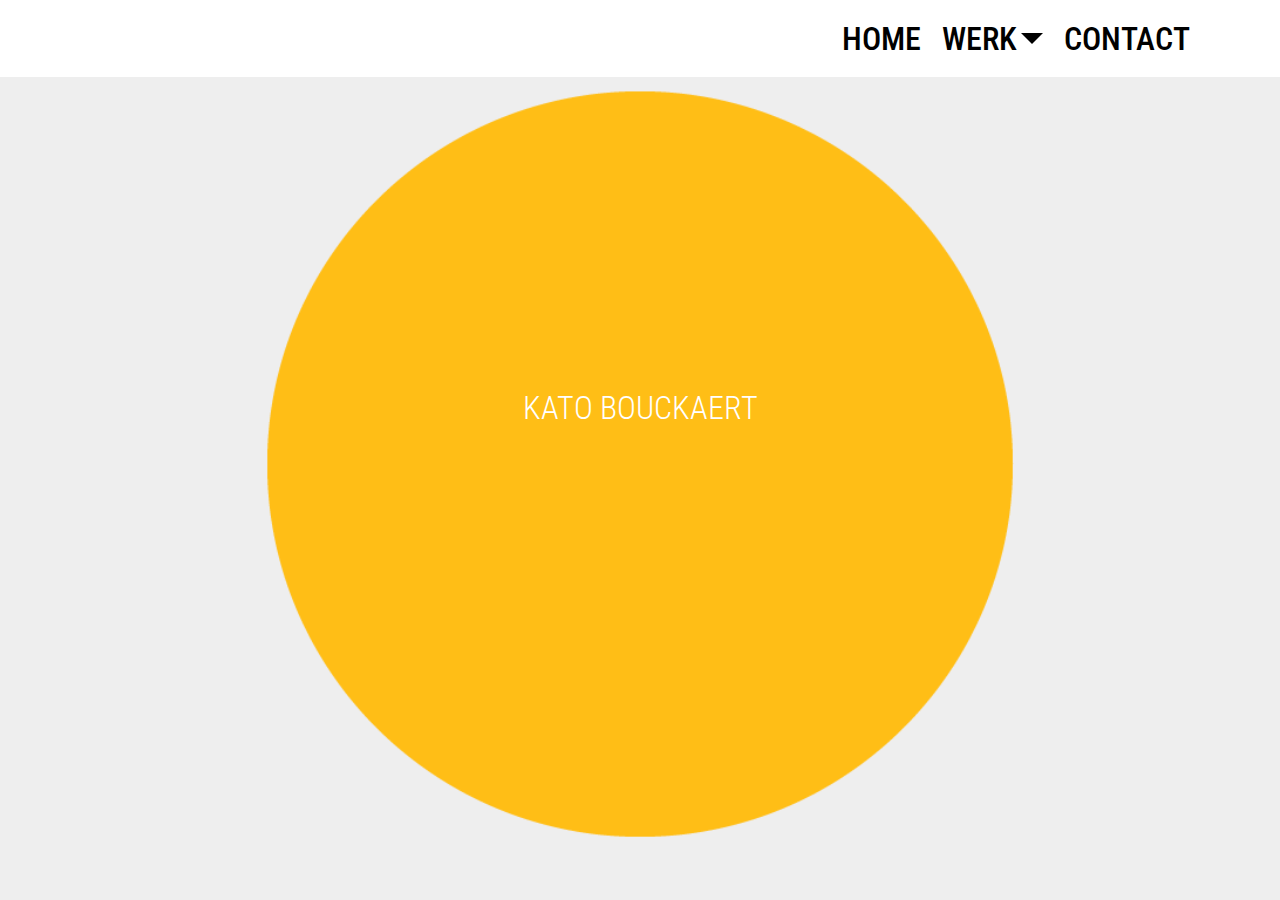
<file: index.html>
<!DOCTYPE html>
<html >
<head>
  <!-- Site made with Mobirise Website Builder v4.8.7, https://mobirise.com -->
  <meta charset="UTF-8">
  <meta http-equiv="X-UA-Compatible" content="IE=edge">
  <meta name="generator" content="Mobirise v4.8.7, mobirise.com">
  <meta name="viewport" content="width=device-width, initial-scale=1, minimum-scale=1">
  <link rel="shortcut icon" href="assets/images/logo2.png" type="image/x-icon">
  <meta name="description" content="">
  <title>Home</title>
  <link rel="stylesheet" href="assets/web/assets/mobirise-icons/mobirise-icons.css">
  <link rel="stylesheet" href="assets/tether/tether.min.css">
  <link rel="stylesheet" href="assets/bootstrap/css/bootstrap.min.css">
  <link rel="stylesheet" href="assets/bootstrap/css/bootstrap-grid.min.css">
  <link rel="stylesheet" href="assets/bootstrap/css/bootstrap-reboot.min.css">
  <link rel="stylesheet" href="assets/dropdown/css/style.css">
  <link rel="stylesheet" href="assets/theme/css/style.css">
  <link rel="stylesheet" href="assets/mobirise/css/mbr-additional.css" type="text/css">
  
  
  
</head>
<body>
  <section class="menu cid-r9omJfPC4H" once="menu" id="menu2-1j">

    

    <nav class="navbar navbar-expand beta-menu navbar-dropdown align-items-center navbar-fixed-top navbar-toggleable-sm">
        <button class="navbar-toggler navbar-toggler-right" type="button" data-toggle="collapse" data-target="#navbarSupportedContent" aria-controls="navbarSupportedContent" aria-expanded="false" aria-label="Toggle navigation">
            <div class="hamburger">
                <span></span>
                <span></span>
                <span></span>
                <span></span>
            </div>
        </button>
        <div class="menu-logo">
            <div class="navbar-brand">
                
                
            </div>
        </div>
        <div class="collapse navbar-collapse" id="navbarSupportedContent">
            <ul class="navbar-nav nav-dropdown nav-right navbar-nav-top-padding" data-app-modern-menu="true"><li class="nav-item">
                    <a class="nav-link link text-black display-4" href="index.html">HOME</a>
                </li><li class="nav-item dropdown"><a class="nav-link link text-black dropdown-toggle display-4" href="page3.html" data-toggle="dropdown-submenu" aria-expanded="false">WERK</a><div class="dropdown-menu"><div class="dropdown"><a class="text-black dropdown-item dropdown-toggle display-4" href="page3.html#content5-12" data-toggle="dropdown-submenu" aria-expanded="false">GRAFISCH ONTWERP</a><div class="dropdown-menu dropdown-submenu"><a class="text-black dropdown-item display-4" href="page3.html#content4-z">2017</a><a class="text-black dropdown-item display-4" href="page3.html#content4-10" aria-expanded="false">2018</a></div></div><div class="dropdown"><a class="text-black dropdown-item dropdown-toggle display-4" href="page4.html#content5-14" aria-expanded="false" data-toggle="dropdown-submenu">TEKENINGEN<br>SCHILDERIJEN</a><div class="dropdown-menu dropdown-submenu"><a class="text-black dropdown-item display-4" href="page4.html#content4-16" aria-expanded="false">2016</a><a class="text-black dropdown-item display-4" href="page4.html#content4-17" aria-expanded="false">2017</a><a class="text-black dropdown-item display-4" href="page4.html#content4-19" aria-expanded="false">2018</a></div></div><div class="dropdown"><a class="text-black dropdown-item dropdown-toggle display-4" href="page5.html#content5-1c" aria-expanded="false" data-toggle="dropdown-submenu">VRIJ WERK</a><div class="dropdown-menu dropdown-submenu"><a class="text-black dropdown-item display-4" href="page5.html#content4-1d" aria-expanded="false">2017</a><a class="text-black dropdown-item display-4" href="page5.html#content4-1f" aria-expanded="false">2018</a></div></div></div></li><li class="nav-item"><a class="nav-link link text-black display-4" href="page6.html#social-buttons2-1p">CONTACT</a></li></ul>
            
        </div>
    </nav>
</section>

<section class="engine"><a href="https://mobirise.info/u">bootstrap html templates</a></section><section class="header5 cid-rcFFNvY6fy mbr-fullscreen" id="header5-1v">

    

    
    <div class="container">
        <div class="row justify-content-center">
            <div class="mbr-white col-md-10">
                
                <p class="mbr-text align-center display-5 pb-3 mbr-fonts-style display-1">KATO BOUCKAERT<br><br></p>
                
            </div>
        </div>
    </div>

    
</section>


  <script src="assets/web/assets/jquery/jquery.min.js"></script>
  <script src="assets/popper/popper.min.js"></script>
  <script src="assets/tether/tether.min.js"></script>
  <script src="assets/bootstrap/js/bootstrap.min.js"></script>
  <script src="assets/smoothscroll/smooth-scroll.js"></script>
  <script src="assets/dropdown/js/script.min.js"></script>
  <script src="assets/touchswipe/jquery.touch-swipe.min.js"></script>
  <script src="assets/theme/js/script.js"></script>
  
  
</body>
</html>
</file>
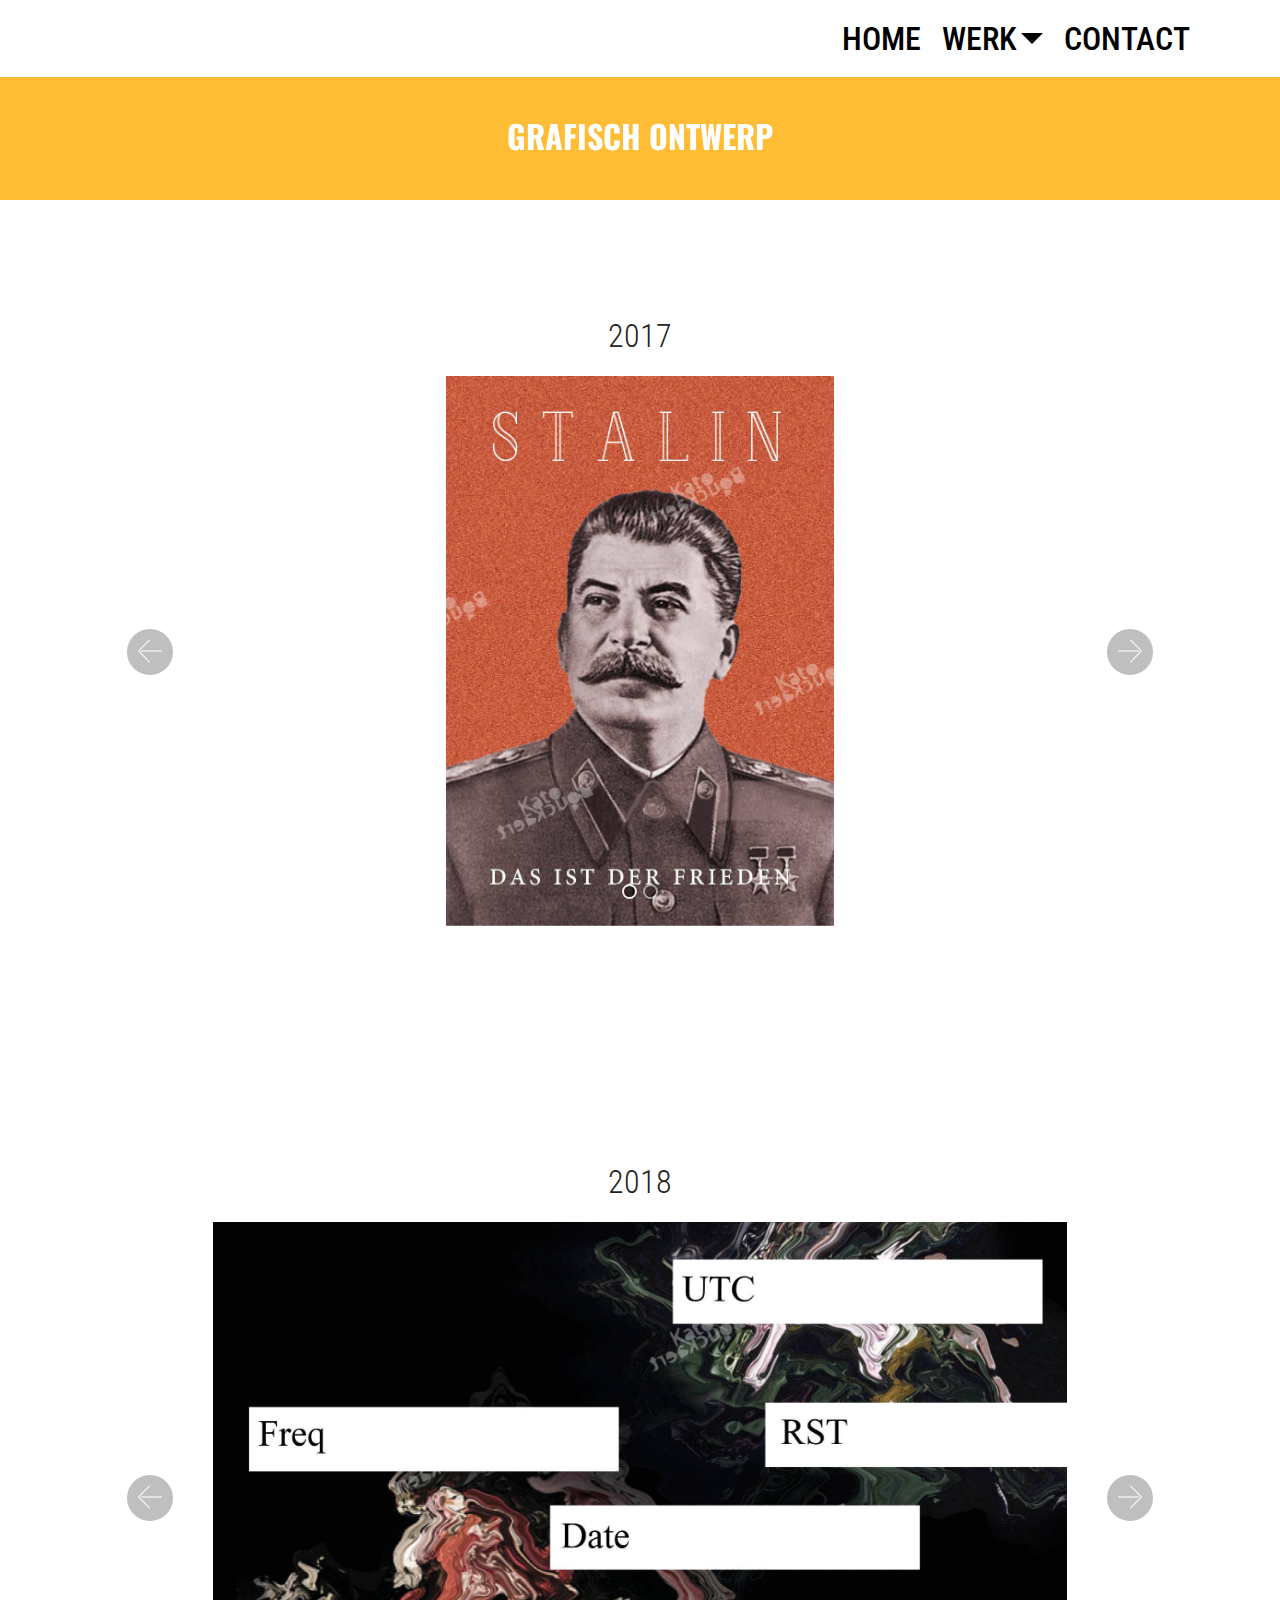
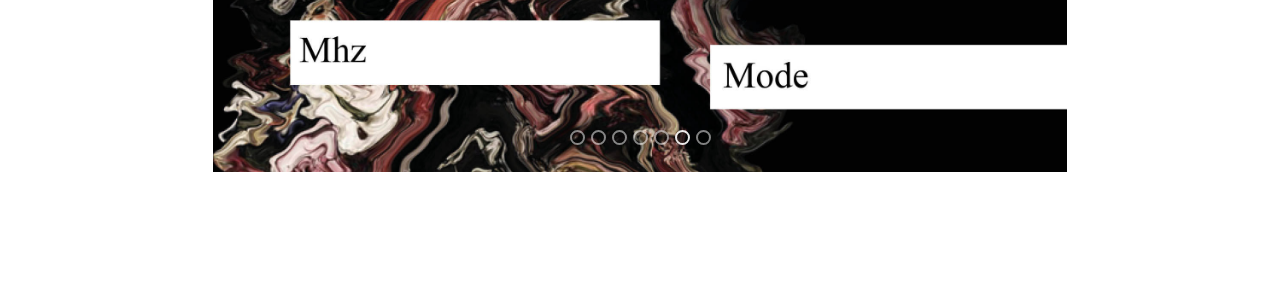
<file: page3.html>
<!DOCTYPE html>
<html >
<head>
  <!-- Site made with Mobirise Website Builder v4.8.7, https://mobirise.com -->
  <meta charset="UTF-8">
  <meta http-equiv="X-UA-Compatible" content="IE=edge">
  <meta name="generator" content="Mobirise v4.8.7, mobirise.com">
  <meta name="viewport" content="width=device-width, initial-scale=1, minimum-scale=1">
  <link rel="shortcut icon" href="assets/images/logo2.png" type="image/x-icon">
  <meta name="description" content="Website Builder Description">
  <title>Grafisch Ontwerp</title>
  <link rel="stylesheet" href="assets/web/assets/mobirise-icons/mobirise-icons.css">
  <link rel="stylesheet" href="assets/tether/tether.min.css">
  <link rel="stylesheet" href="assets/bootstrap/css/bootstrap.min.css">
  <link rel="stylesheet" href="assets/bootstrap/css/bootstrap-grid.min.css">
  <link rel="stylesheet" href="assets/bootstrap/css/bootstrap-reboot.min.css">
  <link rel="stylesheet" href="assets/dropdown/css/style.css">
  <link rel="stylesheet" href="assets/theme/css/style.css">
  <link rel="stylesheet" href="assets/mobirise/css/mbr-additional.css" type="text/css">
  
  
  
</head>
<body>
  <section class="menu cid-r9oaVS4WTC" once="menu" id="menu2-r">

    

    <nav class="navbar navbar-expand beta-menu navbar-dropdown align-items-center navbar-fixed-top navbar-toggleable-sm">
        <button class="navbar-toggler navbar-toggler-right" type="button" data-toggle="collapse" data-target="#navbarSupportedContent" aria-controls="navbarSupportedContent" aria-expanded="false" aria-label="Toggle navigation">
            <div class="hamburger">
                <span></span>
                <span></span>
                <span></span>
                <span></span>
            </div>
        </button>
        <div class="menu-logo">
            <div class="navbar-brand">
                
                
            </div>
        </div>
        <div class="collapse navbar-collapse" id="navbarSupportedContent">
            <ul class="navbar-nav nav-dropdown nav-right navbar-nav-top-padding" data-app-modern-menu="true"><li class="nav-item">
                    <a class="nav-link link text-black display-4" href="index.html">HOME</a>
                </li><li class="nav-item dropdown"><a class="nav-link link text-black dropdown-toggle display-4" href="page3.html" data-toggle="dropdown-submenu" aria-expanded="false">WERK</a><div class="dropdown-menu"><div class="dropdown"><a class="text-black dropdown-item dropdown-toggle display-4" href="page3.html#content5-12" data-toggle="dropdown-submenu" aria-expanded="false">GRAFISCH ONTWERP</a><div class="dropdown-menu dropdown-submenu"><a class="text-black dropdown-item display-4" href="page3.html#content4-z">2017</a><a class="text-black dropdown-item display-4" href="page3.html#content4-10" aria-expanded="false">2018</a></div></div><div class="dropdown"><a class="text-black dropdown-item dropdown-toggle display-4" href="page4.html#content5-14" aria-expanded="false" data-toggle="dropdown-submenu">TEKENINGEN<br>SCHILDERIJEN</a><div class="dropdown-menu dropdown-submenu"><a class="text-black dropdown-item display-4" href="page4.html#content4-16" aria-expanded="false">2016</a><a class="text-black dropdown-item display-4" href="page4.html#content4-17" aria-expanded="false">2017</a><a class="text-black dropdown-item display-4" href="page4.html#content4-19" aria-expanded="false">2018</a></div></div><div class="dropdown"><a class="text-black dropdown-item dropdown-toggle display-4" href="page5.html#content5-1c" aria-expanded="false" data-toggle="dropdown-submenu">VRIJ WERK</a><div class="dropdown-menu dropdown-submenu"><a class="text-black dropdown-item display-4" href="page5.html#content4-1d" aria-expanded="false">2017</a><a class="text-black dropdown-item display-4" href="page5.html#content4-1f" aria-expanded="false">2018</a></div></div></div></li><li class="nav-item"><a class="nav-link link text-black display-4" href="page6.html#social-buttons2-1p">CONTACT</a></li></ul>
            
        </div>
    </nav>
</section>

<section class="engine"><a href="https://mobirise.info/v">free html templates</a></section><section class="mbr-section content5 cid-r9oi7Q48yo mbr-parallax-background" id="content5-12">

    

    

    <div class="container">
        <div class="media-container-row">
            <div class="title col-12 col-md-8">
                <h2 class="align-center mbr-bold mbr-white pb-3 mbr-fonts-style display-1">GRAFISCH ONTWERP</h2>
                <h3 class="mbr-section-subtitle align-center mbr-light mbr-white pb-3 mbr-fonts-style display-5"></h3>
                
                
            </div>
        </div>
    </div>
</section>

<section class="mbr-section content4 cid-r9ohAEBvrB" id="content4-z">

    

    <div class="container">
        <div class="media-container-row">
            <div class="title col-12 col-md-8">
                <h2 class="align-center pb-3 mbr-fonts-style display-2">2017</h2>
                <h3 class="mbr-section-subtitle align-center mbr-light mbr-fonts-style display-5"></h3>
                
            </div>
        </div>
    </div>
</section>

<section class="carousel slide cid-r9ohzMRtR5" data-interval="false" id="slider2-y">

    
    <div class="container content-slider">
        <div class="content-slider-wrap">
            <div><div class="mbr-slider slide carousel" data-pause="true" data-keyboard="false" data-ride="false" data-interval="false"><ol class="carousel-indicators"><li data-app-prevent-settings="" data-target="#slider2-y" class=" active" data-slide-to="0"></li><li data-app-prevent-settings="" data-target="#slider2-y" data-slide-to="1"></li></ol><div class="carousel-inner" role="listbox"><div class="carousel-item slider-fullscreen-image active" data-bg-video-slide="false" style="background-image: url(assets/images/propagandaposter-stalin-kopie-3-842x1191.jpg);"><div class="container container-slide"><div class="image_wrapper"><img src="assets/images/propagandaposter-stalin-kopie-3-842x1191.jpg"><div class="carousel-caption justify-content-center"><div class="col-10 align-center"></div></div></div></div></div><div class="carousel-item slider-fullscreen-image" data-bg-video-slide="false" style="background-image: url(assets/images/handleiding-inge-presentatie-kopie-1-2000x1923.jpg);"><div class="container container-slide"><div class="image_wrapper"><img src="assets/images/handleiding-inge-presentatie-kopie-1-2000x1923.jpg"><div class="carousel-caption justify-content-center"><div class="col-10 align-center"></div></div></div></div></div></div><a data-app-prevent-settings="" class="carousel-control carousel-control-prev" role="button" data-slide="prev" href="#slider2-y"><span aria-hidden="true" class="mbri-left mbr-iconfont"></span><span class="sr-only">Previous</span></a><a data-app-prevent-settings="" class="carousel-control carousel-control-next" role="button" data-slide="next" href="#slider2-y"><span aria-hidden="true" class="mbri-right mbr-iconfont"></span><span class="sr-only">Next</span></a></div></div> 
        </div>
    </div>
</section>

<section class="mbr-section content4 cid-r9ohQVVUO9" id="content4-10">

    

    <div class="container">
        <div class="media-container-row">
            <div class="title col-12 col-md-8">
                <h2 class="align-center pb-3 mbr-fonts-style display-2">2018</h2>
                <h3 class="mbr-section-subtitle align-center mbr-light mbr-fonts-style display-5"></h3>
                
            </div>
        </div>
    </div>
</section>

<section class="carousel slide cid-r9ohRzcNV6" data-interval="false" id="slider2-11">

    
    <div class="container content-slider">
        <div class="content-slider-wrap">
            <div><div class="mbr-slider slide carousel" data-pause="true" data-keyboard="false" data-ride="false" data-interval="false"><ol class="carousel-indicators"><li data-app-prevent-settings="" data-target="#slider2-11" data-slide-to="0"></li><li data-app-prevent-settings="" data-target="#slider2-11" data-slide-to="1"></li><li data-app-prevent-settings="" data-target="#slider2-11" data-slide-to="2"></li><li data-app-prevent-settings="" data-target="#slider2-11" data-slide-to="3"></li><li data-app-prevent-settings="" data-target="#slider2-11" data-slide-to="4"></li><li data-app-prevent-settings="" data-target="#slider2-11" class=" active" data-slide-to="5"></li><li data-app-prevent-settings="" data-target="#slider2-11" data-slide-to="6"></li></ol><div class="carousel-inner" role="listbox"><div class="carousel-item slider-fullscreen-image" data-bg-video-slide="false" style="background-image: url(assets/images/qsl-2-2000x1247.jpg);"><div class="container container-slide"><div class="image_wrapper"><img src="assets/images/qsl-2-2000x1247.jpg"><div class="carousel-caption justify-content-center"><div class="col-10 align-center"></div></div></div></div></div><div class="carousel-item slider-fullscreen-image" data-bg-video-slide="false" style="background-image: url(assets/images/qsl-1-2-2000x1295.jpg);"><div class="container container-slide"><div class="image_wrapper"><img src="assets/images/qsl-1-2-2000x1295.jpg"><div class="carousel-caption justify-content-center"><div class="col-10 align-center"></div></div></div></div></div><div class="carousel-item slider-fullscreen-image" data-bg-video-slide="false" style="background-image: url(assets/images/qsl-3-2000x1288.jpg);"><div class="container container-slide"><div class="image_wrapper"><img src="assets/images/qsl-3-2000x1288.jpg"><div class="carousel-caption justify-content-center"><div class="col-10 align-center"></div></div></div></div></div><div class="carousel-item slider-fullscreen-image" data-bg-video-slide="false" style="background-image: url(assets/images/qsl2-2-2000x1285.jpg);"><div class="container container-slide"><div class="image_wrapper"><img src="assets/images/qsl2-2-2000x1285.jpg"><div class="carousel-caption justify-content-center"><div class="col-10 align-center"></div></div></div></div></div><div class="carousel-item slider-fullscreen-image" data-bg-video-slide="false" style="background-image: url(assets/images/qsl2-1-2000x1286.jpg);"><div class="container container-slide"><div class="image_wrapper"><img src="assets/images/qsl2-1-2000x1286.jpg"><div class="carousel-caption justify-content-center"><div class="col-10 align-center"></div></div></div></div></div><div class="carousel-item slider-fullscreen-image active" data-bg-video-slide="false" style="background-image: url(assets/images/qsl-3-2-2000x1287.jpg);"><div class="container container-slide"><div class="image_wrapper"><img src="assets/images/qsl-3-2-2000x1287.jpg"><div class="carousel-caption justify-content-center"><div class="col-10 align-center"></div></div></div></div></div><div class="carousel-item slider-fullscreen-image" data-bg-video-slide="false" style="background-image: url(assets/images/qsl2-2-2000x128510.jpg);"><div class="container container-slide"><div class="image_wrapper"><img src="assets/images/qsl2-2-2000x128510.jpg"><div class="carousel-caption justify-content-center"><div class="col-10 align-center"></div></div></div></div></div></div><a data-app-prevent-settings="" class="carousel-control carousel-control-prev" role="button" data-slide="prev" href="#slider2-11"><span aria-hidden="true" class="mbri-left mbr-iconfont"></span><span class="sr-only">Previous</span></a><a data-app-prevent-settings="" class="carousel-control carousel-control-next" role="button" data-slide="next" href="#slider2-11"><span aria-hidden="true" class="mbri-right mbr-iconfont"></span><span class="sr-only">Next</span></a></div></div> 
        </div>
    </div>
</section>


  <script src="assets/web/assets/jquery/jquery.min.js"></script>
  <script src="assets/popper/popper.min.js"></script>
  <script src="assets/tether/tether.min.js"></script>
  <script src="assets/bootstrap/js/bootstrap.min.js"></script>
  <script src="assets/smoothscroll/smooth-scroll.js"></script>
  <script src="assets/dropdown/js/script.min.js"></script>
  <script src="assets/touchswipe/jquery.touch-swipe.min.js"></script>
  <script src="assets/bootstrapcarouselswipe/bootstrap-carousel-swipe.js"></script>
  <script src="assets/ytplayer/jquery.mb.ytplayer.min.js"></script>
  <script src="assets/vimeoplayer/jquery.mb.vimeo_player.js"></script>
  <script src="assets/parallax/jarallax.min.js"></script>
  <script src="assets/theme/js/script.js"></script>
  <script src="assets/slidervideo/script.js"></script>
  
  
</body>
</html>
</file>
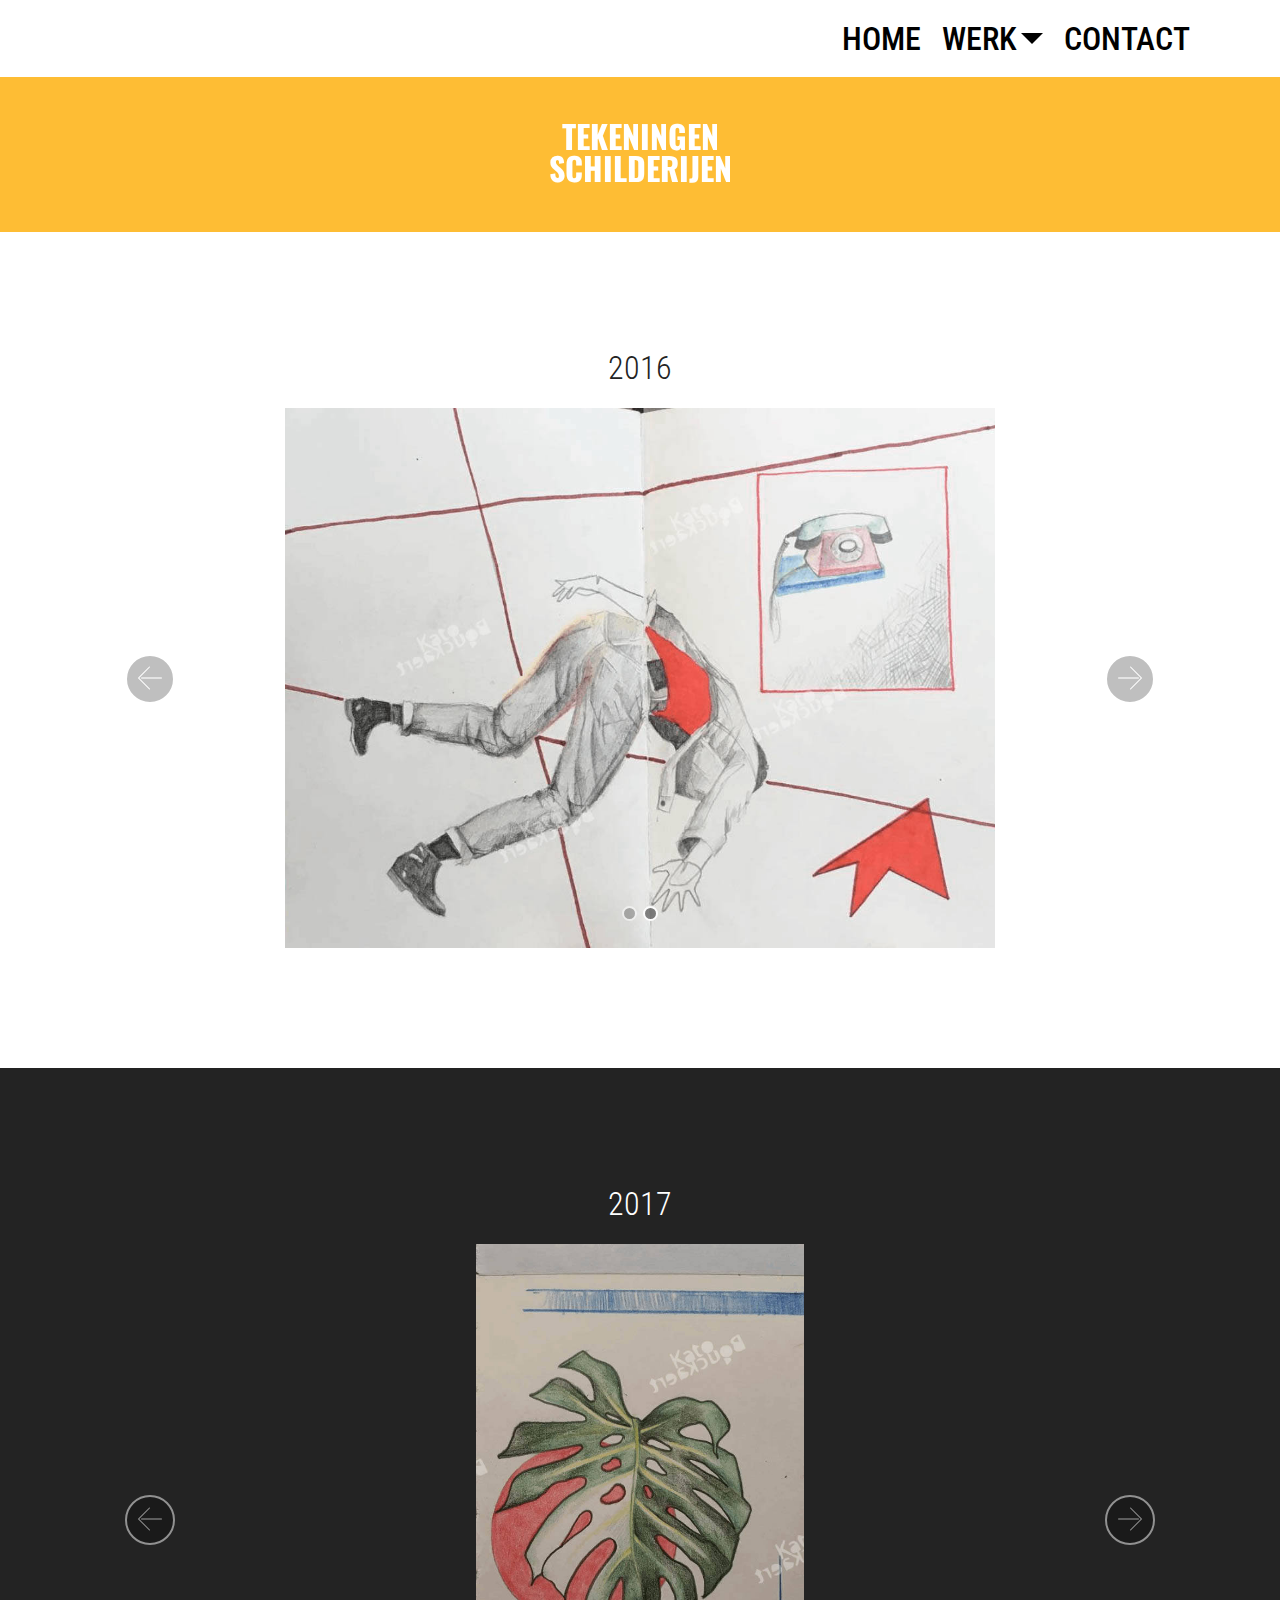
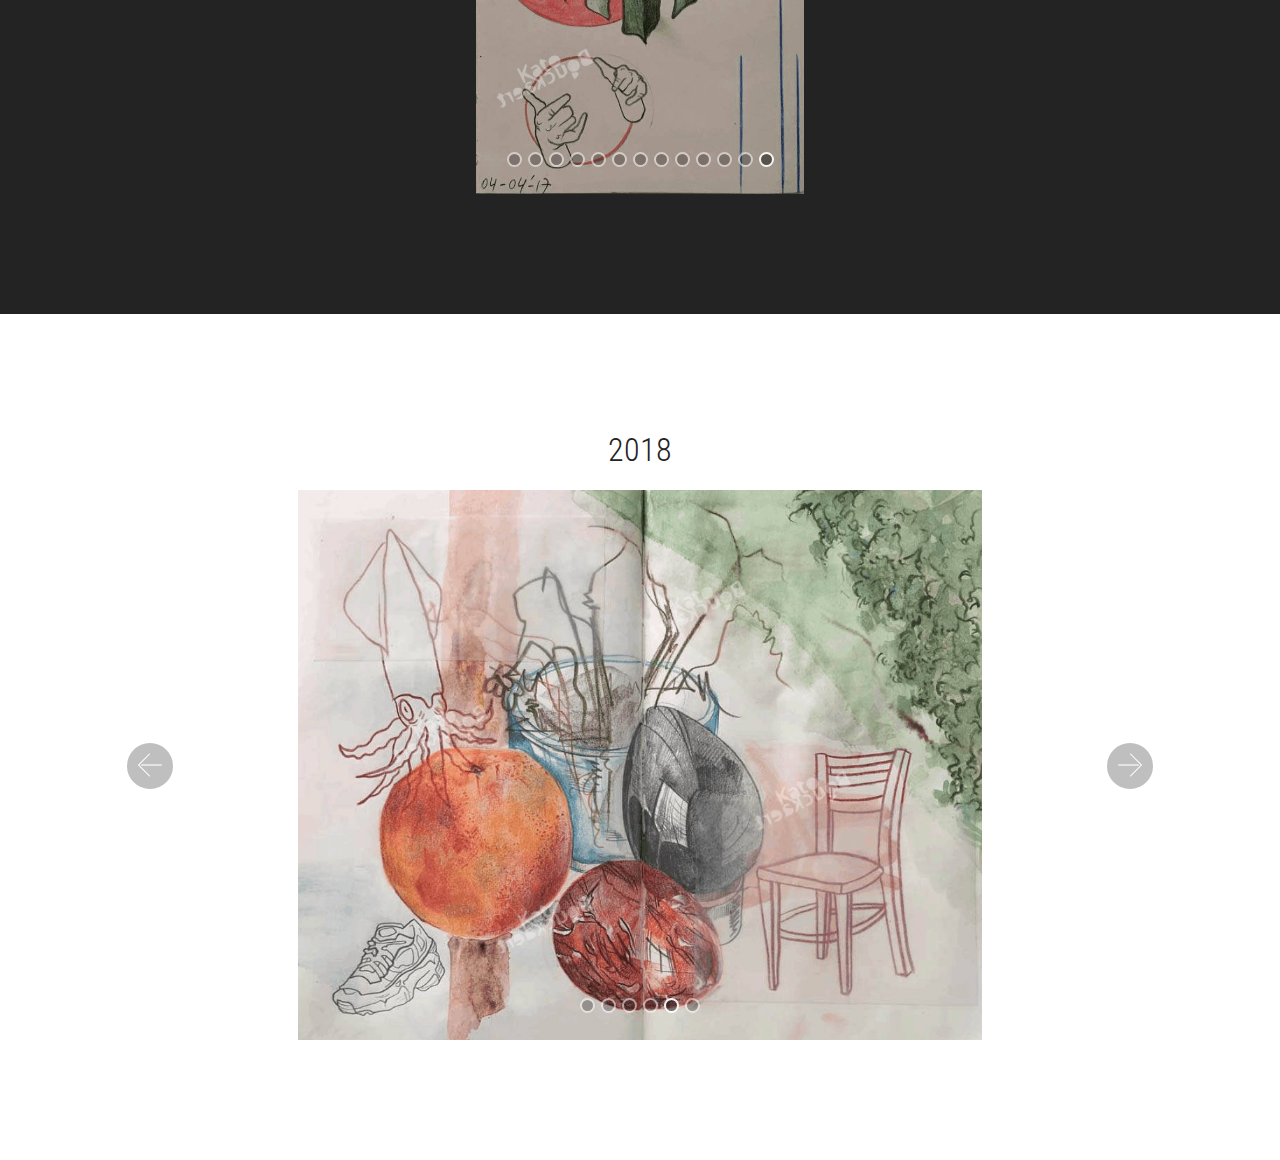
<file: page4.html>
<!DOCTYPE html>
<html >
<head>
  <!-- Site made with Mobirise Website Builder v4.8.7, https://mobirise.com -->
  <meta charset="UTF-8">
  <meta http-equiv="X-UA-Compatible" content="IE=edge">
  <meta name="generator" content="Mobirise v4.8.7, mobirise.com">
  <meta name="viewport" content="width=device-width, initial-scale=1, minimum-scale=1">
  <link rel="shortcut icon" href="assets/images/logo2.png" type="image/x-icon">
  <meta name="description" content="Web Builder Description">
  <title>Tekeningen Schilderijen</title>
  <link rel="stylesheet" href="assets/web/assets/mobirise-icons/mobirise-icons.css">
  <link rel="stylesheet" href="assets/tether/tether.min.css">
  <link rel="stylesheet" href="assets/bootstrap/css/bootstrap.min.css">
  <link rel="stylesheet" href="assets/bootstrap/css/bootstrap-grid.min.css">
  <link rel="stylesheet" href="assets/bootstrap/css/bootstrap-reboot.min.css">
  <link rel="stylesheet" href="assets/dropdown/css/style.css">
  <link rel="stylesheet" href="assets/theme/css/style.css">
  <link rel="stylesheet" href="assets/mobirise/css/mbr-additional.css" type="text/css">
  
  
  
</head>
<body>
  <section class="menu cid-r9oaVS4WTC" once="menu" id="menu2-13">

    

    <nav class="navbar navbar-expand beta-menu navbar-dropdown align-items-center navbar-fixed-top navbar-toggleable-sm">
        <button class="navbar-toggler navbar-toggler-right" type="button" data-toggle="collapse" data-target="#navbarSupportedContent" aria-controls="navbarSupportedContent" aria-expanded="false" aria-label="Toggle navigation">
            <div class="hamburger">
                <span></span>
                <span></span>
                <span></span>
                <span></span>
            </div>
        </button>
        <div class="menu-logo">
            <div class="navbar-brand">
                
                
            </div>
        </div>
        <div class="collapse navbar-collapse" id="navbarSupportedContent">
            <ul class="navbar-nav nav-dropdown nav-right navbar-nav-top-padding" data-app-modern-menu="true"><li class="nav-item">
                    <a class="nav-link link text-black display-4" href="index.html">HOME</a>
                </li><li class="nav-item dropdown"><a class="nav-link link text-black dropdown-toggle display-4" href="page3.html" data-toggle="dropdown-submenu" aria-expanded="false">WERK</a><div class="dropdown-menu"><div class="dropdown"><a class="text-black dropdown-item dropdown-toggle display-4" href="page3.html#content5-12" data-toggle="dropdown-submenu" aria-expanded="false">GRAFISCH ONTWERP</a><div class="dropdown-menu dropdown-submenu"><a class="text-black dropdown-item display-4" href="page3.html#content4-z">2017</a><a class="text-black dropdown-item display-4" href="page3.html#content4-10" aria-expanded="false">2018</a></div></div><div class="dropdown"><a class="text-black dropdown-item dropdown-toggle display-4" href="page4.html#content5-14" aria-expanded="false" data-toggle="dropdown-submenu">TEKENINGEN<br>SCHILDERIJEN</a><div class="dropdown-menu dropdown-submenu"><a class="text-black dropdown-item display-4" href="page4.html#content4-16" aria-expanded="false">2016</a><a class="text-black dropdown-item display-4" href="page4.html#content4-17" aria-expanded="false">2017</a><a class="text-black dropdown-item display-4" href="page4.html#content4-19" aria-expanded="false">2018</a></div></div><div class="dropdown"><a class="text-black dropdown-item dropdown-toggle display-4" href="page5.html#content5-1c" aria-expanded="false" data-toggle="dropdown-submenu">VRIJ WERK</a><div class="dropdown-menu dropdown-submenu"><a class="text-black dropdown-item display-4" href="page5.html#content4-1d" aria-expanded="false">2017</a><a class="text-black dropdown-item display-4" href="page5.html#content4-1f" aria-expanded="false">2018</a></div></div></div></li><li class="nav-item"><a class="nav-link link text-black display-4" href="page6.html#social-buttons2-1p">CONTACT</a></li></ul>
            
        </div>
    </nav>
</section>

<section class="engine"><a href="https://mobirise.info/e">make a site</a></section><section class="mbr-section content5 cid-r9oiXOZjV9 mbr-parallax-background" id="content5-14">

    

    

    <div class="container">
        <div class="media-container-row">
            <div class="title col-12 col-md-8">
                <h2 class="align-center mbr-bold mbr-white pb-3 mbr-fonts-style display-1">TEKENINGEN<br>SCHILDERIJEN</h2>
                <h3 class="mbr-section-subtitle align-center mbr-light mbr-white pb-3 mbr-fonts-style display-5"></h3>
                
                
            </div>
        </div>
    </div>
</section>

<section class="mbr-section content4 cid-r9oj2gIvaw" id="content4-16">

    

    <div class="container">
        <div class="media-container-row">
            <div class="title col-12 col-md-8">
                <h2 class="align-center pb-3 mbr-fonts-style display-2">2016</h2>
                <h3 class="mbr-section-subtitle align-center mbr-light mbr-fonts-style display-5"></h3>
                
            </div>
        </div>
    </div>
</section>

<section class="carousel slide cid-r9oj1QxSg5" data-interval="false" id="slider2-15">

    
    <div class="container content-slider">
        <div class="content-slider-wrap">
            <div><div class="mbr-slider slide carousel" data-pause="true" data-keyboard="false" data-ride="false" data-interval="false"><ol class="carousel-indicators"><li data-app-prevent-settings="" data-target="#slider2-15" data-slide-to="0"></li><li data-app-prevent-settings="" data-target="#slider2-15" class=" active" data-slide-to="1"></li></ol><div class="carousel-inner" role="listbox"><div class="carousel-item slider-fullscreen-image" data-bg-video-slide="false" style="background-image: url(assets/images/schermafbeelding-2018-12-04-om-17.27.12-1198x1098.jpg);"><div class="container container-slide"><div class="image_wrapper"><img src="assets/images/schermafbeelding-2018-12-04-om-17.27.12-1198x1098.jpg"><div class="carousel-caption justify-content-center"><div class="col-10 align-center"></div></div></div></div></div><div class="carousel-item slider-fullscreen-image active" data-bg-video-slide="false" style="background-image: url(assets/images/schermafbeelding-2018-12-04-om-17.27.55-1074x816.jpg);"><div class="container container-slide"><div class="image_wrapper"><img src="assets/images/schermafbeelding-2018-12-04-om-17.27.55-1074x816.jpg"><div class="carousel-caption justify-content-center"><div class="col-10 align-center"></div></div></div></div></div></div><a data-app-prevent-settings="" class="carousel-control carousel-control-prev" role="button" data-slide="prev" href="#slider2-15"><span aria-hidden="true" class="mbri-left mbr-iconfont"></span><span class="sr-only">Previous</span></a><a data-app-prevent-settings="" class="carousel-control carousel-control-next" role="button" data-slide="next" href="#slider2-15"><span aria-hidden="true" class="mbri-right mbr-iconfont"></span><span class="sr-only">Next</span></a></div></div> 
        </div>
    </div>
</section>

<section class="mbr-section content4 cid-r9oj2JOJFU" id="content4-17">

    

    <div class="container">
        <div class="media-container-row">
            <div class="title col-12 col-md-8">
                <h2 class="align-center pb-3 mbr-fonts-style display-2">2017</h2>
                <h3 class="mbr-section-subtitle align-center mbr-light mbr-fonts-style display-5"></h3>
                
            </div>
        </div>
    </div>
</section>

<section class="carousel slide cid-r9oj3gKZTs" data-interval="false" id="slider2-18">

    
    <div class="container content-slider">
        <div class="content-slider-wrap">
            <div><div class="mbr-slider slide carousel" data-pause="true" data-keyboard="false" data-ride="false" data-interval="false"><ol class="carousel-indicators"><li data-app-prevent-settings="" data-target="#slider2-18" data-slide-to="0"></li><li data-app-prevent-settings="" data-target="#slider2-18" data-slide-to="1"></li><li data-app-prevent-settings="" data-target="#slider2-18" data-slide-to="2"></li><li data-app-prevent-settings="" data-target="#slider2-18" data-slide-to="3"></li><li data-app-prevent-settings="" data-target="#slider2-18" data-slide-to="4"></li><li data-app-prevent-settings="" data-target="#slider2-18" data-slide-to="5"></li><li data-app-prevent-settings="" data-target="#slider2-18" data-slide-to="6"></li><li data-app-prevent-settings="" data-target="#slider2-18" data-slide-to="7"></li><li data-app-prevent-settings="" data-target="#slider2-18" data-slide-to="8"></li><li data-app-prevent-settings="" data-target="#slider2-18" data-slide-to="9"></li><li data-app-prevent-settings="" data-target="#slider2-18" data-slide-to="10"></li><li data-app-prevent-settings="" data-target="#slider2-18" data-slide-to="11"></li><li data-app-prevent-settings="" data-target="#slider2-18" class=" active" data-slide-to="12"></li></ol><div class="carousel-inner" role="listbox"><div class="carousel-item slider-fullscreen-image" data-bg-video-slide="false" style="background-image: url(assets/images/schermafbeelding-2018-12-04-om-17.27.23-1202x1200.jpg);"><div class="container container-slide"><div class="image_wrapper"><img src="assets/images/schermafbeelding-2018-12-04-om-17.27.23-1202x1200.jpg"><div class="carousel-caption justify-content-center"><div class="col-10 align-center"></div></div></div></div></div><div class="carousel-item slider-fullscreen-image" data-bg-video-slide="false" style="background-image: url(assets/images/schermafbeelding-2018-12-04-om-17.27.38-1198x1196.jpg);"><div class="container container-slide"><div class="image_wrapper"><img src="assets/images/schermafbeelding-2018-12-04-om-17.27.38-1198x1196.jpg"><div class="carousel-caption justify-content-center"><div class="col-10 align-center"></div></div></div></div></div><div class="carousel-item slider-fullscreen-image" data-bg-video-slide="false" style="background-image: url(assets/images/schermafbeelding-2018-12-04-om-17.29.14-1038x568.jpg);"><div class="container container-slide"><div class="image_wrapper"><img src="assets/images/schermafbeelding-2018-12-04-om-17.29.14-1038x568.jpg"><div class="carousel-caption justify-content-center"><div class="col-10 align-center"></div></div></div></div></div><div class="carousel-item slider-fullscreen-image" data-bg-video-slide="false" style="background-image: url(assets/images/schermafbeelding-2018-12-04-om-17.29.29-1030x1198.jpg);"><div class="container container-slide"><div class="image_wrapper"><img src="assets/images/schermafbeelding-2018-12-04-om-17.29.29-1030x1198.jpg"><div class="carousel-caption justify-content-center"><div class="col-10 align-center"></div></div></div></div></div><div class="carousel-item slider-fullscreen-image" data-bg-video-slide="false" style="background-image: url(assets/images/schermafbeelding-2018-12-04-om-17.29.39-982x716.jpg);"><div class="container container-slide"><div class="image_wrapper"><img src="assets/images/schermafbeelding-2018-12-04-om-17.29.39-982x716.jpg"><div class="carousel-caption justify-content-center"><div class="col-10 align-center"></div></div></div></div></div><div class="carousel-item slider-fullscreen-image" data-bg-video-slide="false" style="background-image: url(assets/images/schermafbeelding-2018-12-04-om-17.29.52-1150x1178.jpg);"><div class="container container-slide"><div class="image_wrapper"><img src="assets/images/schermafbeelding-2018-12-04-om-17.29.52-1150x1178.jpg"><div class="carousel-caption justify-content-center"><div class="col-10 align-center"></div></div></div></div></div><div class="carousel-item slider-fullscreen-image" data-bg-video-slide="false" style="background-image: url(assets/images/schermafbeelding-2018-12-04-om-17.30.07-1032x1192.jpg);"><div class="container container-slide"><div class="image_wrapper"><img src="assets/images/schermafbeelding-2018-12-04-om-17.30.07-1032x1192.jpg"><div class="carousel-caption justify-content-center"><div class="col-10 align-center"></div></div></div></div></div><div class="carousel-item slider-fullscreen-image" data-bg-video-slide="false" style="background-image: url(assets/images/schermafbeelding-2018-12-04-om-17.30.24-1084x1192.jpg);"><div class="container container-slide"><div class="image_wrapper"><img src="assets/images/schermafbeelding-2018-12-04-om-17.30.24-1084x1192.jpg"><div class="carousel-caption justify-content-center"><div class="col-10 align-center"></div></div></div></div></div><div class="carousel-item slider-fullscreen-image" data-bg-video-slide="false" style="background-image: url(assets/images/schermafbeelding-2018-12-04-om-17.30.32-1018x756.jpg);"><div class="container container-slide"><div class="image_wrapper"><img src="assets/images/schermafbeelding-2018-12-04-om-17.30.32-1018x756.jpg"><div class="carousel-caption justify-content-center"><div class="col-10 align-center"></div></div></div></div></div><div class="carousel-item slider-fullscreen-image" data-bg-video-slide="false" style="background-image: url(assets/images/schermafbeelding-2018-12-04-om-17.30.52-620x658.jpg);"><div class="container container-slide"><div class="image_wrapper"><img src="assets/images/schermafbeelding-2018-12-04-om-17.30.52-620x658.jpg"><div class="carousel-caption justify-content-center"><div class="col-10 align-center"></div></div></div></div></div><div class="carousel-item slider-fullscreen-image" data-bg-video-slide="false" style="background-image: url(assets/images/schermafbeelding-2018-12-04-om-17.31.14-1044x724.jpg);"><div class="container container-slide"><div class="image_wrapper"><img src="assets/images/schermafbeelding-2018-12-04-om-17.31.14-1044x724.jpg"><div class="carousel-caption justify-content-center"><div class="col-10 align-center"></div></div></div></div></div><div class="carousel-item slider-fullscreen-image" data-bg-video-slide="false" style="background-image: url(assets/images/schermafbeelding-2018-12-04-om-17.31.40-1078x664.jpg);"><div class="container container-slide"><div class="image_wrapper"><img src="assets/images/schermafbeelding-2018-12-04-om-17.31.40-1078x664.jpg"><div class="carousel-caption justify-content-center"><div class="col-10 align-center"></div></div></div></div></div><div class="carousel-item slider-fullscreen-image active" data-bg-video-slide="false" style="background-image: url(assets/images/schermafbeelding-2018-12-04-om-17.31.50-602x1010.jpg);"><div class="container container-slide"><div class="image_wrapper"><img src="assets/images/schermafbeelding-2018-12-04-om-17.31.50-602x1010.jpg"><div class="carousel-caption justify-content-center"><div class="col-10 align-center"></div></div></div></div></div></div><a data-app-prevent-settings="" class="carousel-control carousel-control-prev" role="button" data-slide="prev" href="#slider2-18"><span aria-hidden="true" class="mbri-left mbr-iconfont"></span><span class="sr-only">Previous</span></a><a data-app-prevent-settings="" class="carousel-control carousel-control-next" role="button" data-slide="next" href="#slider2-18"><span aria-hidden="true" class="mbri-right mbr-iconfont"></span><span class="sr-only">Next</span></a></div></div> 
        </div>
    </div>
</section>

<section class="mbr-section content4 cid-r9oj491xYc" id="content4-19">

    

    <div class="container">
        <div class="media-container-row">
            <div class="title col-12 col-md-8">
                <h2 class="align-center pb-3 mbr-fonts-style display-2">
                    2018</h2>
                <h3 class="mbr-section-subtitle align-center mbr-light mbr-fonts-style display-5"></h3>
                
            </div>
        </div>
    </div>
</section>

<section class="carousel slide cid-r9oj4KswZB" data-interval="false" id="slider2-1a">

    
    <div class="container content-slider">
        <div class="content-slider-wrap">
            <div><div class="mbr-slider slide carousel" data-pause="true" data-keyboard="false" data-ride="false" data-interval="false"><ol class="carousel-indicators"><li data-app-prevent-settings="" data-target="#slider2-1a" data-slide-to="0"></li><li data-app-prevent-settings="" data-target="#slider2-1a" data-slide-to="1"></li><li data-app-prevent-settings="" data-target="#slider2-1a" data-slide-to="2"></li><li data-app-prevent-settings="" data-target="#slider2-1a" data-slide-to="3"></li><li data-app-prevent-settings="" data-target="#slider2-1a" class=" active" data-slide-to="4"></li><li data-app-prevent-settings="" data-target="#slider2-1a" data-slide-to="5"></li></ol><div class="carousel-inner" role="listbox"><div class="carousel-item slider-fullscreen-image" data-bg-video-slide="false" style="background-image: url(assets/images/schermafbeelding-2018-12-04-om-17.32.06-954x1198.jpg);"><div class="container container-slide"><div class="image_wrapper"><img src="assets/images/schermafbeelding-2018-12-04-om-17.32.06-954x1198.jpg"><div class="carousel-caption justify-content-center"><div class="col-10 align-center"></div></div></div></div></div><div class="carousel-item slider-fullscreen-image" data-bg-video-slide="false" style="background-image: url(assets/images/schermafbeelding-2018-12-04-om-17.32.38-958x782.jpg);"><div class="container container-slide"><div class="image_wrapper"><img src="assets/images/schermafbeelding-2018-12-04-om-17.32.38-958x782.jpg"><div class="carousel-caption justify-content-center"><div class="col-10 align-center"></div></div></div></div></div><div class="carousel-item slider-fullscreen-image" data-bg-video-slide="false" style="background-image: url(assets/images/schermafbeelding-2018-12-04-om-17.32.49-1010x756.jpg);"><div class="container container-slide"><div class="image_wrapper"><img src="assets/images/schermafbeelding-2018-12-04-om-17.32.49-1010x756.jpg"><div class="carousel-caption justify-content-center"><div class="col-10 align-center"></div></div></div></div></div><div class="carousel-item slider-fullscreen-image" data-bg-video-slide="false" style="background-image: url(assets/images/schermafbeelding-2018-12-04-om-17.33.06-1004x750.jpg);"><div class="container container-slide"><div class="image_wrapper"><img src="assets/images/schermafbeelding-2018-12-04-om-17.33.06-1004x750.jpg"><div class="carousel-caption justify-content-center"><div class="col-10 align-center"></div></div></div></div></div><div class="carousel-item slider-fullscreen-image active" data-bg-video-slide="false" style="background-image: url(assets/images/schermafbeelding-2018-12-04-om-17.33.46-978x786.jpg);"><div class="container container-slide"><div class="image_wrapper"><img src="assets/images/schermafbeelding-2018-12-04-om-17.33.46-978x786.jpg"><div class="carousel-caption justify-content-center"><div class="col-10 align-center"></div></div></div></div></div><div class="carousel-item slider-fullscreen-image" data-bg-video-slide="false" style="background-image: url(assets/images/schermafbeelding-2018-12-04-om-17.34.09-1190x830.jpg);"><div class="container container-slide"><div class="image_wrapper"><img src="assets/images/schermafbeelding-2018-12-04-om-17.34.09-1190x830.jpg"><div class="carousel-caption justify-content-center"><div class="col-10 align-center"></div></div></div></div></div></div><a data-app-prevent-settings="" class="carousel-control carousel-control-prev" role="button" data-slide="prev" href="#slider2-1a"><span aria-hidden="true" class="mbri-left mbr-iconfont"></span><span class="sr-only">Previous</span></a><a data-app-prevent-settings="" class="carousel-control carousel-control-next" role="button" data-slide="next" href="#slider2-1a"><span aria-hidden="true" class="mbri-right mbr-iconfont"></span><span class="sr-only">Next</span></a></div></div> 
        </div>
    </div>
</section>


  <script src="assets/web/assets/jquery/jquery.min.js"></script>
  <script src="assets/popper/popper.min.js"></script>
  <script src="assets/tether/tether.min.js"></script>
  <script src="assets/bootstrap/js/bootstrap.min.js"></script>
  <script src="assets/smoothscroll/smooth-scroll.js"></script>
  <script src="assets/dropdown/js/script.min.js"></script>
  <script src="assets/touchswipe/jquery.touch-swipe.min.js"></script>
  <script src="assets/bootstrapcarouselswipe/bootstrap-carousel-swipe.js"></script>
  <script src="assets/ytplayer/jquery.mb.ytplayer.min.js"></script>
  <script src="assets/vimeoplayer/jquery.mb.vimeo_player.js"></script>
  <script src="assets/parallax/jarallax.min.js"></script>
  <script src="assets/theme/js/script.js"></script>
  <script src="assets/slidervideo/script.js"></script>
  
  
</body>
</html>
</file>
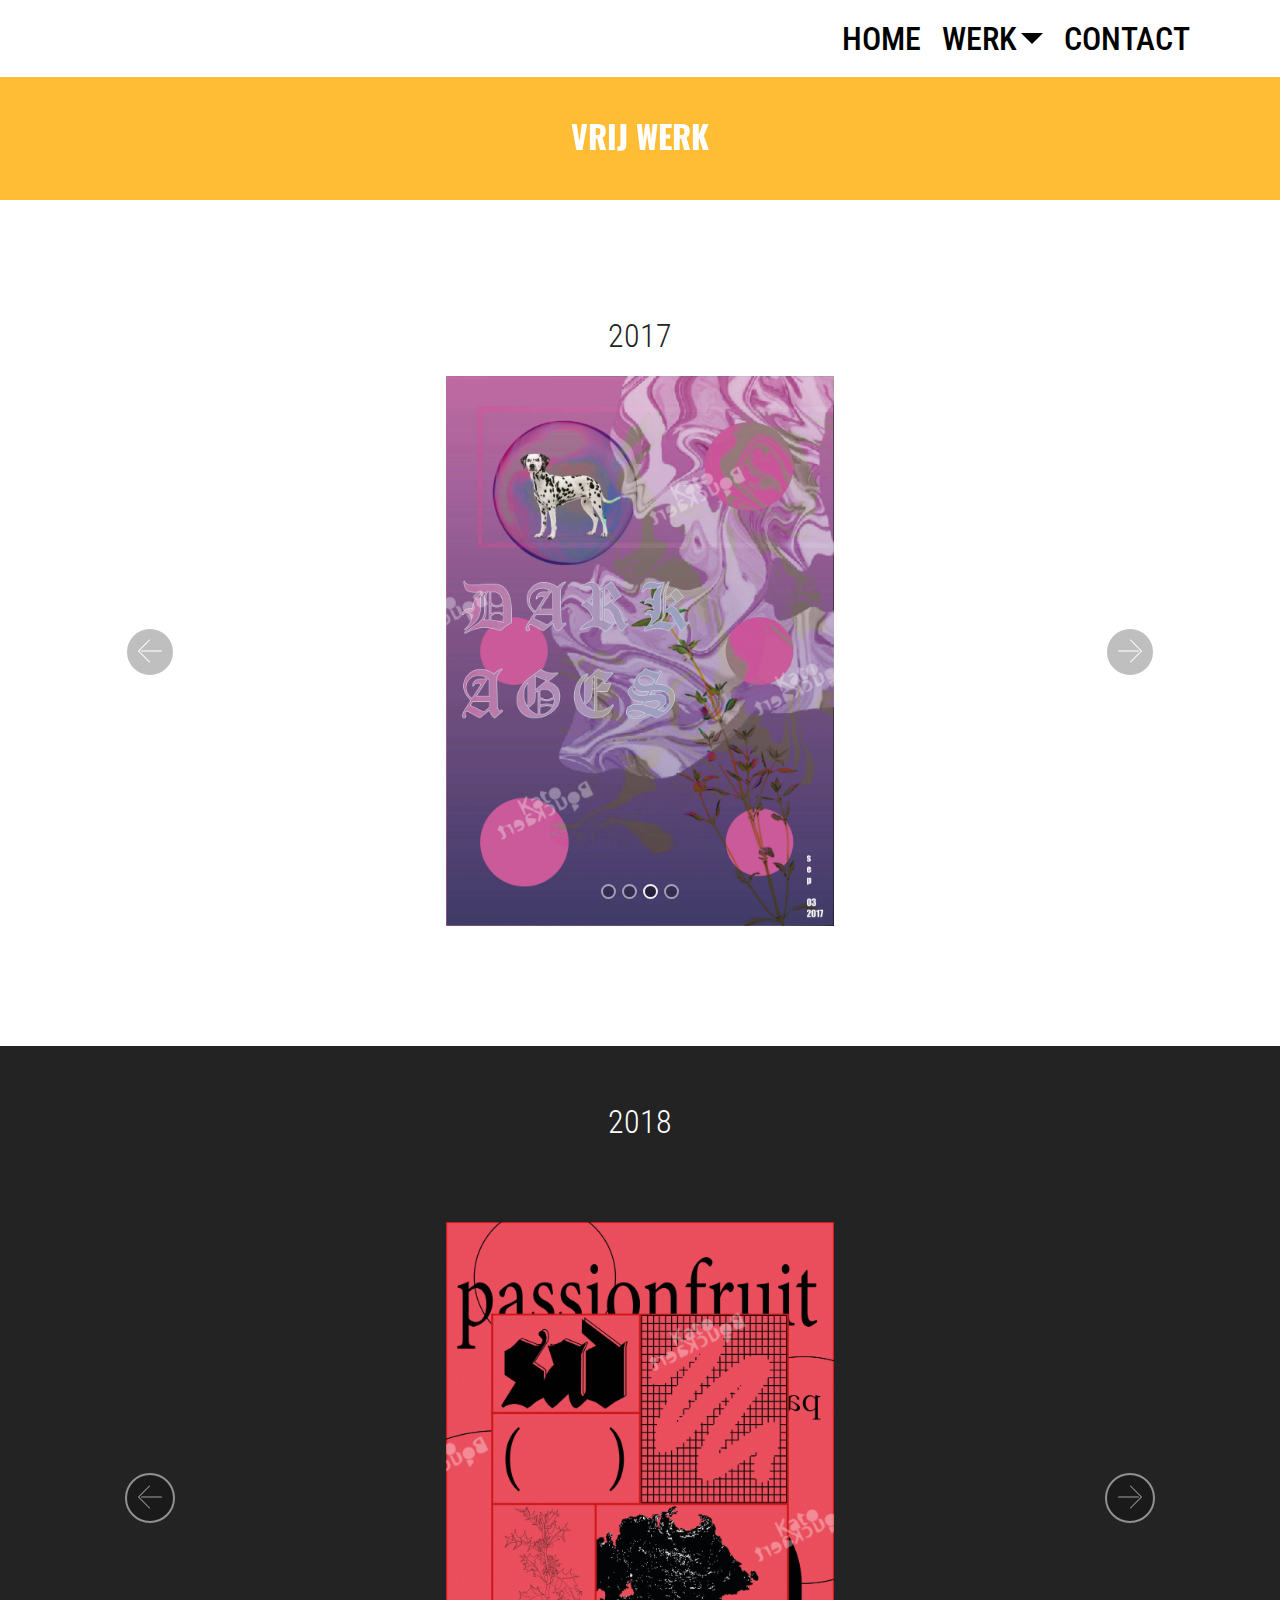
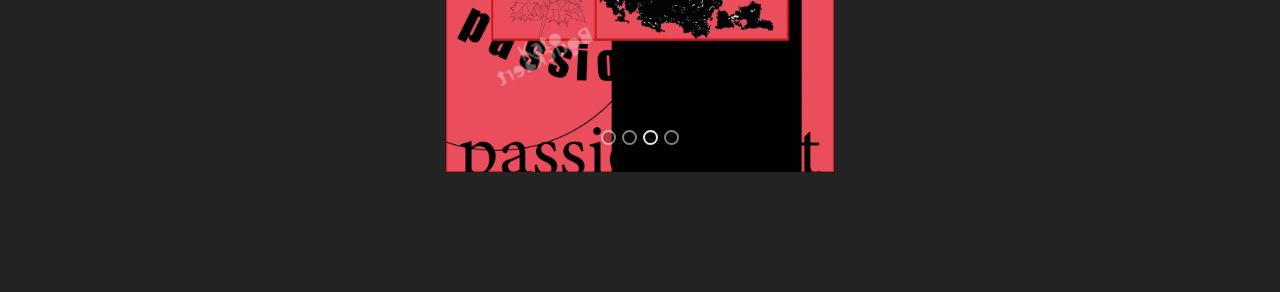
<file: page5.html>
<!DOCTYPE html>
<html >
<head>
  <!-- Site made with Mobirise Website Builder v4.8.7, https://mobirise.com -->
  <meta charset="UTF-8">
  <meta http-equiv="X-UA-Compatible" content="IE=edge">
  <meta name="generator" content="Mobirise v4.8.7, mobirise.com">
  <meta name="viewport" content="width=device-width, initial-scale=1, minimum-scale=1">
  <link rel="shortcut icon" href="assets/images/logo2.png" type="image/x-icon">
  <meta name="description" content="Web Page Creator Description">
  <title>Vrij Werk</title>
  <link rel="stylesheet" href="assets/web/assets/mobirise-icons/mobirise-icons.css">
  <link rel="stylesheet" href="assets/tether/tether.min.css">
  <link rel="stylesheet" href="assets/bootstrap/css/bootstrap.min.css">
  <link rel="stylesheet" href="assets/bootstrap/css/bootstrap-grid.min.css">
  <link rel="stylesheet" href="assets/bootstrap/css/bootstrap-reboot.min.css">
  <link rel="stylesheet" href="assets/dropdown/css/style.css">
  <link rel="stylesheet" href="assets/theme/css/style.css">
  <link rel="stylesheet" href="assets/mobirise/css/mbr-additional.css" type="text/css">
  
  
  
</head>
<body>
  <section class="menu cid-r9oaVS4WTC" once="menu" id="menu2-1b">

    

    <nav class="navbar navbar-expand beta-menu navbar-dropdown align-items-center navbar-fixed-top navbar-toggleable-sm">
        <button class="navbar-toggler navbar-toggler-right" type="button" data-toggle="collapse" data-target="#navbarSupportedContent" aria-controls="navbarSupportedContent" aria-expanded="false" aria-label="Toggle navigation">
            <div class="hamburger">
                <span></span>
                <span></span>
                <span></span>
                <span></span>
            </div>
        </button>
        <div class="menu-logo">
            <div class="navbar-brand">
                
                
            </div>
        </div>
        <div class="collapse navbar-collapse" id="navbarSupportedContent">
            <ul class="navbar-nav nav-dropdown nav-right navbar-nav-top-padding" data-app-modern-menu="true"><li class="nav-item">
                    <a class="nav-link link text-black display-4" href="index.html">HOME</a>
                </li><li class="nav-item dropdown"><a class="nav-link link text-black dropdown-toggle display-4" href="page3.html" data-toggle="dropdown-submenu" aria-expanded="false">WERK</a><div class="dropdown-menu"><div class="dropdown"><a class="text-black dropdown-item dropdown-toggle display-4" href="page3.html#content5-12" data-toggle="dropdown-submenu" aria-expanded="false">GRAFISCH ONTWERP</a><div class="dropdown-menu dropdown-submenu"><a class="text-black dropdown-item display-4" href="page3.html#content4-z">2017</a><a class="text-black dropdown-item display-4" href="page3.html#content4-10" aria-expanded="false">2018</a></div></div><div class="dropdown"><a class="text-black dropdown-item dropdown-toggle display-4" href="page4.html#content5-14" aria-expanded="false" data-toggle="dropdown-submenu">TEKENINGEN<br>SCHILDERIJEN</a><div class="dropdown-menu dropdown-submenu"><a class="text-black dropdown-item display-4" href="page4.html#content4-16" aria-expanded="false">2016</a><a class="text-black dropdown-item display-4" href="page4.html#content4-17" aria-expanded="false">2017</a><a class="text-black dropdown-item display-4" href="page4.html#content4-19" aria-expanded="false">2018</a></div></div><div class="dropdown"><a class="text-black dropdown-item dropdown-toggle display-4" href="page5.html#content5-1c" aria-expanded="false" data-toggle="dropdown-submenu">VRIJ WERK</a><div class="dropdown-menu dropdown-submenu"><a class="text-black dropdown-item display-4" href="page5.html#content4-1d" aria-expanded="false">2017</a><a class="text-black dropdown-item display-4" href="page5.html#content4-1f" aria-expanded="false">2018</a></div></div></div></li><li class="nav-item"><a class="nav-link link text-black display-4" href="page6.html#social-buttons2-1p">CONTACT</a></li></ul>
            
        </div>
    </nav>
</section>

<section class="engine"><a href="https://mobirise.info/t">free amp templates</a></section><section class="mbr-section content5 cid-r9okGH7Nre mbr-parallax-background" id="content5-1c">

    

    

    <div class="container">
        <div class="media-container-row">
            <div class="title col-12 col-md-8">
                <h2 class="align-center mbr-bold mbr-white pb-3 mbr-fonts-style display-1">VRIJ WERK</h2>
                <h3 class="mbr-section-subtitle align-center mbr-light mbr-white pb-3 mbr-fonts-style display-5"></h3>
                
                
            </div>
        </div>
    </div>
</section>

<section class="mbr-section content4 cid-r9okPhSmDZ" id="content4-1d">

    

    <div class="container">
        <div class="media-container-row">
            <div class="title col-12 col-md-8">
                <h2 class="align-center pb-3 mbr-fonts-style display-2">2017</h2>
                <h3 class="mbr-section-subtitle align-center mbr-light mbr-fonts-style display-5"></h3>
                
            </div>
        </div>
    </div>
</section>

<section class="carousel slide cid-r9okPDJ0Yl" data-interval="false" id="slider2-1e">

    
    <div class="container content-slider">
        <div class="content-slider-wrap">
            <div><div class="mbr-slider slide carousel" data-pause="true" data-keyboard="false" data-ride="false" data-interval="false"><ol class="carousel-indicators"><li data-app-prevent-settings="" data-target="#slider2-1e" data-slide-to="0"></li><li data-app-prevent-settings="" data-target="#slider2-1e" data-slide-to="1"></li><li data-app-prevent-settings="" data-target="#slider2-1e" class=" active" data-slide-to="2"></li><li data-app-prevent-settings="" data-target="#slider2-1e" data-slide-to="3"></li></ol><div class="carousel-inner" role="listbox"><div class="carousel-item slider-fullscreen-image" data-bg-video-slide="false" style="background-image: url(assets/images/1999-1-2000x2829.jpg);"><div class="container container-slide"><div class="image_wrapper"><img src="assets/images/1999-1-2000x2829.jpg"><div class="carousel-caption justify-content-center"><div class="col-10 align-center"></div></div></div></div></div><div class="carousel-item slider-fullscreen-image" data-bg-video-slide="false" style="background-image: url(assets/images/basil-1-2000x2828.jpg);"><div class="container container-slide"><div class="image_wrapper"><img src="assets/images/basil-1-2000x2828.jpg"><div class="carousel-caption justify-content-center"><div class="col-10 align-center"></div></div></div></div></div><div class="carousel-item slider-fullscreen-image active" data-bg-video-slide="false" style="background-image: url(assets/images/dark-ages-pink-2000x2828.jpg);"><div class="container container-slide"><div class="image_wrapper"><img src="assets/images/dark-ages-pink-2000x2828.jpg"><div class="carousel-caption justify-content-center"><div class="col-10 align-center"></div></div></div></div></div><div class="carousel-item slider-fullscreen-image" data-bg-video-slide="false" style="background-image: url(assets/images/zwart-wit-1-846x1195.jpg);"><div class="container container-slide"><div class="image_wrapper"><img src="assets/images/zwart-wit-1-846x1195.jpg"><div class="carousel-caption justify-content-center"><div class="col-10 align-center"></div></div></div></div></div></div><a data-app-prevent-settings="" class="carousel-control carousel-control-prev" role="button" data-slide="prev" href="#slider2-1e"><span aria-hidden="true" class="mbri-left mbr-iconfont"></span><span class="sr-only">Previous</span></a><a data-app-prevent-settings="" class="carousel-control carousel-control-next" role="button" data-slide="next" href="#slider2-1e"><span aria-hidden="true" class="mbri-right mbr-iconfont"></span><span class="sr-only">Next</span></a></div></div> 
        </div>
    </div>
</section>

<section class="mbr-section content4 cid-r9okQjdql4" id="content4-1f">

    

    <div class="container">
        <div class="media-container-row">
            <div class="title col-12 col-md-8">
                <h2 class="align-center pb-3 mbr-fonts-style display-2">2018</h2>
                <h3 class="mbr-section-subtitle align-center mbr-light mbr-fonts-style display-5"></h3>
                
            </div>
        </div>
    </div>
</section>

<section class="carousel slide cid-r9okRvWLjF" data-interval="false" id="slider2-1g">

    
    <div class="container content-slider">
        <div class="content-slider-wrap">
            <div><div class="mbr-slider slide carousel" data-pause="true" data-keyboard="false" data-ride="false" data-interval="false"><ol class="carousel-indicators"><li data-app-prevent-settings="" data-target="#slider2-1g" data-slide-to="0"></li><li data-app-prevent-settings="" data-target="#slider2-1g" data-slide-to="1"></li><li data-app-prevent-settings="" data-target="#slider2-1g" class=" active" data-slide-to="2"></li><li data-app-prevent-settings="" data-target="#slider2-1g" data-slide-to="3"></li></ol><div class="carousel-inner" role="listbox"><div class="carousel-item slider-fullscreen-image" data-bg-video-slide="false" style="background-image: url(assets/images/poster-alfabet-2000x2828.jpg);"><div class="container container-slide"><div class="image_wrapper"><img src="assets/images/poster-alfabet-2000x2828.jpg"><div class="carousel-caption justify-content-center"><div class="col-10 align-center"></div></div></div></div></div><div class="carousel-item slider-fullscreen-image" data-bg-video-slide="false" style="background-image: url(assets/images/2019-1-1748x2480.jpg);"><div class="container container-slide"><div class="image_wrapper"><img src="assets/images/2019-1-1748x2480.jpg"><div class="carousel-caption justify-content-center"><div class="col-10 align-center"></div></div></div></div></div><div class="carousel-item slider-fullscreen-image active" data-bg-video-slide="false" style="background-image: url(assets/images/sad-1-2000x2829.jpg);"><div class="container container-slide"><div class="image_wrapper"><img src="assets/images/sad-1-2000x2829.jpg"><div class="carousel-caption justify-content-center"><div class="col-10 align-center"></div></div></div></div></div><div class="carousel-item slider-fullscreen-image" data-bg-video-slide="false" style="background-image: url(assets/images/stunninly-outrageous-2000x2781.jpg);"><div class="container container-slide"><div class="image_wrapper"><img src="assets/images/stunninly-outrageous-2000x2781.jpg"><div class="carousel-caption justify-content-center"><div class="col-10 align-center"></div></div></div></div></div></div><a data-app-prevent-settings="" class="carousel-control carousel-control-prev" role="button" data-slide="prev" href="#slider2-1g"><span aria-hidden="true" class="mbri-left mbr-iconfont"></span><span class="sr-only">Previous</span></a><a data-app-prevent-settings="" class="carousel-control carousel-control-next" role="button" data-slide="next" href="#slider2-1g"><span aria-hidden="true" class="mbri-right mbr-iconfont"></span><span class="sr-only">Next</span></a></div></div> 
        </div>
    </div>
</section>


  <script src="assets/web/assets/jquery/jquery.min.js"></script>
  <script src="assets/popper/popper.min.js"></script>
  <script src="assets/tether/tether.min.js"></script>
  <script src="assets/bootstrap/js/bootstrap.min.js"></script>
  <script src="assets/smoothscroll/smooth-scroll.js"></script>
  <script src="assets/dropdown/js/script.min.js"></script>
  <script src="assets/touchswipe/jquery.touch-swipe.min.js"></script>
  <script src="assets/bootstrapcarouselswipe/bootstrap-carousel-swipe.js"></script>
  <script src="assets/ytplayer/jquery.mb.ytplayer.min.js"></script>
  <script src="assets/vimeoplayer/jquery.mb.vimeo_player.js"></script>
  <script src="assets/parallax/jarallax.min.js"></script>
  <script src="assets/theme/js/script.js"></script>
  <script src="assets/slidervideo/script.js"></script>
  
  
</body>
</html>
</file>
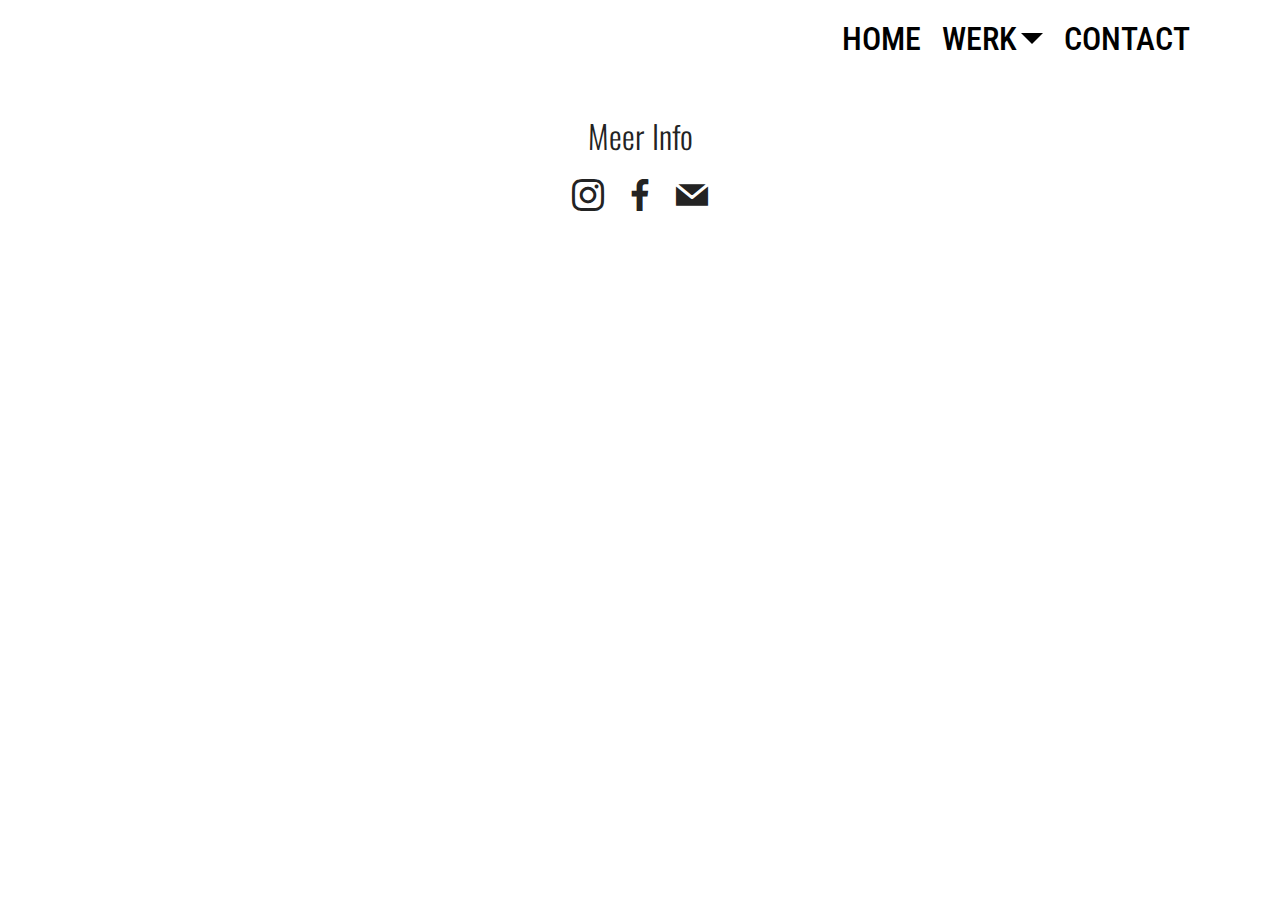
<file: page6.html>
<!DOCTYPE html>
<html >
<head>
  <!-- Site made with Mobirise Website Builder v4.8.7, https://mobirise.com -->
  <meta charset="UTF-8">
  <meta http-equiv="X-UA-Compatible" content="IE=edge">
  <meta name="generator" content="Mobirise v4.8.7, mobirise.com">
  <meta name="viewport" content="width=device-width, initial-scale=1, minimum-scale=1">
  <link rel="shortcut icon" href="assets/images/logo2.png" type="image/x-icon">
  <meta name="description" content="Web Site Builder Description">
  <title>Contact</title>
  <link rel="stylesheet" href="assets/tether/tether.min.css">
  <link rel="stylesheet" href="assets/bootstrap/css/bootstrap.min.css">
  <link rel="stylesheet" href="assets/bootstrap/css/bootstrap-grid.min.css">
  <link rel="stylesheet" href="assets/bootstrap/css/bootstrap-reboot.min.css">
  <link rel="stylesheet" href="assets/dropdown/css/style.css">
  <link rel="stylesheet" href="assets/socicon/css/styles.css">
  <link rel="stylesheet" href="assets/theme/css/style.css">
  <link rel="stylesheet" href="assets/mobirise/css/mbr-additional.css" type="text/css">
  
  
  
</head>
<body>
  <section class="menu cid-r9omJfPC4H" once="menu" id="menu2-1l">

    

    <nav class="navbar navbar-expand beta-menu navbar-dropdown align-items-center navbar-fixed-top navbar-toggleable-sm">
        <button class="navbar-toggler navbar-toggler-right" type="button" data-toggle="collapse" data-target="#navbarSupportedContent" aria-controls="navbarSupportedContent" aria-expanded="false" aria-label="Toggle navigation">
            <div class="hamburger">
                <span></span>
                <span></span>
                <span></span>
                <span></span>
            </div>
        </button>
        <div class="menu-logo">
            <div class="navbar-brand">
                
                
            </div>
        </div>
        <div class="collapse navbar-collapse" id="navbarSupportedContent">
            <ul class="navbar-nav nav-dropdown nav-right navbar-nav-top-padding" data-app-modern-menu="true"><li class="nav-item">
                    <a class="nav-link link text-black display-4" href="index.html">HOME</a>
                </li><li class="nav-item dropdown"><a class="nav-link link text-black dropdown-toggle display-4" href="page3.html" data-toggle="dropdown-submenu" aria-expanded="false">WERK</a><div class="dropdown-menu"><div class="dropdown"><a class="text-black dropdown-item dropdown-toggle display-4" href="page3.html#content5-12" data-toggle="dropdown-submenu" aria-expanded="false">GRAFISCH ONTWERP</a><div class="dropdown-menu dropdown-submenu"><a class="text-black dropdown-item display-4" href="page3.html#content4-z">2017</a><a class="text-black dropdown-item display-4" href="page3.html#content4-10" aria-expanded="false">2018</a></div></div><div class="dropdown"><a class="text-black dropdown-item dropdown-toggle display-4" href="page4.html#content5-14" aria-expanded="false" data-toggle="dropdown-submenu">TEKENINGEN<br>SCHILDERIJEN</a><div class="dropdown-menu dropdown-submenu"><a class="text-black dropdown-item display-4" href="page4.html#content4-16" aria-expanded="false">2016</a><a class="text-black dropdown-item display-4" href="page4.html#content4-17" aria-expanded="false">2017</a><a class="text-black dropdown-item display-4" href="page4.html#content4-19" aria-expanded="false">2018</a></div></div><div class="dropdown"><a class="text-black dropdown-item dropdown-toggle display-4" href="page5.html#content5-1c" aria-expanded="false" data-toggle="dropdown-submenu">VRIJ WERK</a><div class="dropdown-menu dropdown-submenu"><a class="text-black dropdown-item display-4" href="page5.html#content4-1d" aria-expanded="false">2017</a><a class="text-black dropdown-item display-4" href="page5.html#content4-1f" aria-expanded="false">2018</a></div></div></div></li><li class="nav-item"><a class="nav-link link text-black display-4" href="page6.html#social-buttons2-1p">CONTACT</a></li></ul>
            
        </div>
    </nav>
</section>

<section class="engine"><a href="https://mobirise.info/n">free simple site templates</a></section><section class="cid-r9oq38RkId" id="social-buttons2-1p">

    

    

    <div class="container">
        <div class="media-container-row">
            <div class="col-md-8 align-center">
                <h2 class="pb-3 mbr-fonts-style display-1">Meer Info</h2>
                <div class="social-list pl-0 mb-0">
                    <a href="https://www.instagram.com" target="_blank">
                        <span class="px-2 mbr-iconfont mbr-iconfont-social socicon-instagram socicon"></span>
                    </a>
                    <a href="https://www.facebook.com" target="_blank">
                        <span class="px-2 mbr-iconfont mbr-iconfont-social socicon-facebook socicon"></span>
                    </a>
                    
                        <span class="px-2 mbr-iconfont mbr-iconfont-social socicon-mail socicon"></span>
                    
                    <a href="https://www.youtube.com/c/mobirise" target="_blank">
                        
                    </a>
                    <a href="https://plus.google.com/u/0/+Mobirise" target="_blank">
                        
                    </a>
                    <a href="https://www.behance.net/Mobirise" target="_blank">
                        
                    </a>
                </div>
            </div>
        </div>
    </div>
</section>


  <script src="assets/web/assets/jquery/jquery.min.js"></script>
  <script src="assets/popper/popper.min.js"></script>
  <script src="assets/tether/tether.min.js"></script>
  <script src="assets/bootstrap/js/bootstrap.min.js"></script>
  <script src="assets/smoothscroll/smooth-scroll.js"></script>
  <script src="assets/dropdown/js/script.min.js"></script>
  <script src="assets/touchswipe/jquery.touch-swipe.min.js"></script>
  <script src="assets/sociallikes/social-likes.js"></script>
  <script src="assets/theme/js/script.js"></script>
  
  
</body>
</html>
</file>
<file: assets/web/assets/mobirise-icons/mobirise-icons.css>
@font-face {
  font-family: 'MobiriseIcons';
  src:  url('mobirise-icons.eot?spat4u');
  src:  url('mobirise-icons.eot?spat4u#iefix') format('embedded-opentype'),
    url('mobirise-icons.ttf?spat4u') format('truetype'),
    url('mobirise-icons.woff?spat4u') format('woff'),
    url('mobirise-icons.svg?spat4u#MobiriseIcons') format('svg');
  font-weight: normal;
  font-style: normal;
}

[class^="mbri-"], [class*=" mbri-"] {
  /* use !important to prevent issues with browser extensions that change fonts */
  font-family: MobiriseIcons !important;
  speak: none;
  font-style: normal;
  font-weight: normal;
  font-variant: normal;
  text-transform: none;
  line-height: 1;

  /* Better Font Rendering =========== */
  -webkit-font-smoothing: antialiased;
  -moz-osx-font-smoothing: grayscale;
}

.mbri-add-submenu:before {
  content: "\e900";
}
.mbri-alert:before {
  content: "\e901";
}
.mbri-align-center:before {
  content: "\e902";
}
.mbri-align-justify:before {
  content: "\e903";
}
.mbri-align-left:before {
  content: "\e904";
}
.mbri-align-right:before {
  content: "\e905";
}
.mbri-android:before {
  content: "\e906";
}
.mbri-apple:before {
  content: "\e907";
}
.mbri-arrow-down:before {
  content: "\e908";
}
.mbri-arrow-next:before {
  content: "\e909";
}
.mbri-arrow-prev:before {
  content: "\e90a";
}
.mbri-arrow-up:before {
  content: "\e90b";
}
.mbri-bold:before {
  content: "\e90c";
}
.mbri-bookmark:before {
  content: "\e90d";
}
.mbri-bootstrap:before {
  content: "\e90e";
}
.mbri-briefcase:before {
  content: "\e90f";
}
.mbri-browse:before {
  content: "\e910";
}
.mbri-bulleted-list:before {
  content: "\e911";
}
.mbri-calendar:before {
  content: "\e912";
}
.mbri-camera:before {
  content: "\e913";
}
.mbri-cart-add:before {
  content: "\e914";
}
.mbri-cart-full:before {
  content: "\e915";
}
.mbri-cash:before {
  content: "\e916";
}
.mbri-change-style:before {
  content: "\e917";
}
.mbri-chat:before {
  content: "\e918";
}
.mbri-clock:before {
  content: "\e919";
}
.mbri-close:before {
  content: "\e91a";
}
.mbri-cloud:before {
  content: "\e91b";
}
.mbri-code:before {
  content: "\e91c";
}
.mbri-contact-form:before {
  content: "\e91d";
}
.mbri-credit-card:before {
  content: "\e91e";
}
.mbri-cursor-click:before {
  content: "\e91f";
}
.mbri-cust-feedback:before {
  content: "\e920";
}
.mbri-database:before {
  content: "\e921";
}
.mbri-delivery:before {
  content: "\e922";
}
.mbri-desktop:before {
  content: "\e923";
}
.mbri-devices:before {
  content: "\e924";
}
.mbri-down:before {
  content: "\e925";
}
.mbri-download:before {
  content: "\e989";
}
.mbri-drag-n-drop:before {
  content: "\e927";
}
.mbri-drag-n-drop2:before {
  content: "\e928";
}
.mbri-edit:before {
  content: "\e929";
}
.mbri-edit2:before {
  content: "\e92a";
}
.mbri-error:before {
  content: "\e92b";
}
.mbri-extension:before {
  content: "\e92c";
}
.mbri-features:before {
  content: "\e92d";
}
.mbri-file:before {
  content: "\e92e";
}
.mbri-flag:before {
  content: "\e92f";
}
.mbri-folder:before {
  content: "\e930";
}
.mbri-gift:before {
  content: "\e931";
}
.mbri-github:before {
  content: "\e932";
}
.mbri-globe:before {
  content: "\e933";
}
.mbri-globe-2:before {
  content: "\e934";
}
.mbri-growing-chart:before {
  content: "\e935";
}
.mbri-hearth:before {
  content: "\e936";
}
.mbri-help:before {
  content: "\e937";
}
.mbri-home:before {
  content: "\e938";
}
.mbri-hot-cup:before {
  content: "\e939";
}
.mbri-idea:before {
  content: "\e93a";
}
.mbri-image-gallery:before {
  content: "\e93b";
}
.mbri-image-slider:before {
  content: "\e93c";
}
.mbri-info:before {
  content: "\e93d";
}
.mbri-italic:before {
  content: "\e93e";
}
.mbri-key:before {
  content: "\e93f";
}
.mbri-laptop:before {
  content: "\e940";
}
.mbri-layers:before {
  content: "\e941";
}
.mbri-left-right:before {
  content: "\e942";
}
.mbri-left:before {
  content: "\e943";
}
.mbri-letter:before {
  content: "\e944";
}
.mbri-like:before {
  content: "\e945";
}
.mbri-link:before {
  content: "\e946";
}
.mbri-lock:before {
  content: "\e947";
}
.mbri-login:before {
  content: "\e948";
}
.mbri-logout:before {
  content: "\e949";
}
.mbri-magic-stick:before {
  content: "\e94a";
}
.mbri-map-pin:before {
  content: "\e94b";
}
.mbri-menu:before {
  content: "\e94c";
}
.mbri-mobile:before {
  content: "\e94d";
}
.mbri-mobile2:before {
  content: "\e94e";
}
.mbri-mobirise:before {
  content: "\e94f";
}
.mbri-more-horizontal:before {
  content: "\e950";
}
.mbri-more-vertical:before {
  content: "\e951";
}
.mbri-music:before {
  content: "\e952";
}
.mbri-new-file:before {
  content: "\e953";
}
.mbri-numbered-list:before {
  content: "\e954";
}
.mbri-opened-folder:before {
  content: "\e955";
}
.mbri-pages:before {
  content: "\e956";
}
.mbri-paper-plane:before {
  content: "\e957";
}
.mbri-paperclip:before {
  content: "\e958";
}
.mbri-photo:before {
  content: "\e959";
}
.mbri-photos:before {
  content: "\e95a";
}
.mbri-pin:before {
  content: "\e95b";
}
.mbri-play:before {
  content: "\e95c";
}
.mbri-plus:before {
  content: "\e95d";
}
.mbri-preview:before {
  content: "\e95e";
}
.mbri-print:before {
  content: "\e95f";
}
.mbri-protect:before {
  content: "\e960";
}
.mbri-question:before {
  content: "\e961";
}
.mbri-quote-left:before {
  content: "\e962";
}
.mbri-quote-right:before {
  content: "\e963";
}
.mbri-refresh:before {
  content: "\e964";
}
.mbri-responsive:before {
  content: "\e965";
}
.mbri-right:before {
  content: "\e966";
}
.mbri-rocket:before {
  content: "\e967";
}
.mbri-sad-face:before {
  content: "\e968";
}
.mbri-sale:before {
  content: "\e969";
}
.mbri-save:before {
  content: "\e96a";
}
.mbri-search:before {
  content: "\e96b";
}
.mbri-setting:before {
  content: "\e96c";
}
.mbri-setting2:before {
  content: "\e96d";
}
.mbri-setting3:before {
  content: "\e96e";
}
.mbri-share:before {
  content: "\e96f";
}
.mbri-shopping-bag:before {
  content: "\e970";
}
.mbri-shopping-basket:before {
  content: "\e971";
}
.mbri-shopping-cart:before {
  content: "\e972";
}
.mbri-sites:before {
  content: "\e973";
}
.mbri-smile-face:before {
  content: "\e974";
}
.mbri-speed:before {
  content: "\e975";
}
.mbri-star:before {
  content: "\e976";
}
.mbri-success:before {
  content: "\e977";
}
.mbri-sun:before {
  content: "\e978";
}
.mbri-sun2:before {
  content: "\e979";
}
.mbri-tablet:before {
  content: "\e97a";
}
.mbri-tablet-vertical:before {
  content: "\e97b";
}
.mbri-target:before {
  content: "\e97c";
}
.mbri-timer:before {
  content: "\e97d";
}
.mbri-to-ftp:before {
  content: "\e97e";
}
.mbri-to-local-drive:before {
  content: "\e97f";
}
.mbri-touch-swipe:before {
  content: "\e980";
}
.mbri-touch:before {
  content: "\e981";
}
.mbri-trash:before {
  content: "\e982";
}
.mbri-underline:before {
  content: "\e983";
}
.mbri-unlink:before {
  content: "\e984";
}
.mbri-unlock:before {
  content: "\e985";
}
.mbri-up-down:before {
  content: "\e986";
}
.mbri-up:before {
  content: "\e987";
}
.mbri-update:before {
  content: "\e988";
}
.mbri-upload:before {
 content: "\e926"; 
}
.mbri-user:before {
  content: "\e98a";
}
.mbri-user2:before {
  content: "\e98b";
}
.mbri-users:before {
  content: "\e98c";
}
.mbri-video:before {
  content: "\e98d";
}
.mbri-video-play:before {
  content: "\e98e";
}
.mbri-watch:before {
  content: "\e98f";
}
.mbri-website-theme:before {
  content: "\e990";
}
.mbri-wifi:before {
  content: "\e991";
}
.mbri-windows:before {
  content: "\e992";
}
.mbri-zoom-out:before {
  content: "\e993";
}
.mbri-redo:before {
  content: "\e994";
}
.mbri-undo:before {
  content: "\e995";
}
</file>
<file: assets/dropdown/css/style.css>
.navbar-dropdown {
  left: 0;
  padding: 0;
  position: absolute;
  right: 0;
  top: 0;
  transition: all 0.45s ease;
  z-index: 1030;
  background: #282828; }
  .navbar-dropdown .navbar-logo {
    margin-right: 0.8rem;
    transition: margin 0.3s ease-in-out;
    vertical-align: middle; }
    .navbar-dropdown .navbar-logo img {
      height: 3.125rem;
      transition: all 0.3s ease-in-out; }
    .navbar-dropdown .navbar-logo.mbr-iconfont {
      font-size: 3.125rem;
      line-height: 3.125rem; }
  .navbar-dropdown .navbar-caption {
    font-weight: 700;
    white-space: normal;
    vertical-align: -4px;
    line-height: 3.125rem !important; }
    .navbar-dropdown .navbar-caption, .navbar-dropdown .navbar-caption:hover {
      color: inherit;
      text-decoration: none; }
  .navbar-dropdown .mbr-iconfont + .navbar-caption {
    vertical-align: -1px; }
  .navbar-dropdown.navbar-fixed-top {
    position: fixed; }
  .navbar-dropdown .navbar-brand span {
    vertical-align: -4px; }
  .navbar-dropdown.bg-color.transparent {
    background: none; }
  .navbar-dropdown.navbar-short .navbar-brand {
    padding: 0.625rem 0; }
    .navbar-dropdown.navbar-short .navbar-brand span {
      vertical-align: -1px; }
  .navbar-dropdown.navbar-short .navbar-caption {
    line-height: 2.375rem !important;
    vertical-align: -2px; }
  .navbar-dropdown.navbar-short .navbar-logo {
    margin-right: 0.5rem; }
    .navbar-dropdown.navbar-short .navbar-logo img {
      height: 2.375rem; }
    .navbar-dropdown.navbar-short .navbar-logo.mbr-iconfont {
      font-size: 2.375rem;
      line-height: 2.375rem; }
  .navbar-dropdown.navbar-short .mbr-table-cell {
    height: 3.625rem; }
  .navbar-dropdown .navbar-close {
    left: 0.6875rem;
    position: fixed;
    top: 0.75rem;
    z-index: 1000; }
  .navbar-dropdown .hamburger-icon {
    content: "";
    display: inline-block;
    vertical-align: middle;
    width: 16px;
    -webkit-box-shadow: 0 -6px 0 1px #282828,0 0 0 1px #282828,0 6px 0 1px #282828;
    -moz-box-shadow: 0 -6px 0 1px #282828,0 0 0 1px #282828,0 6px 0 1px #282828;
    box-shadow: 0 -6px 0 1px #282828,0 0 0 1px #282828,0 6px 0 1px #282828; }

.dropdown-menu .dropdown-toggle[data-toggle="dropdown-submenu"]::after {
  border-bottom: 0.35em solid transparent;
  border-left: 0.35em solid;
  border-right: 0;
  border-top: 0.35em solid transparent;
  margin-left: 0.3rem; }

.dropdown-menu .dropdown-item:focus {
  outline: 0; }

.nav-dropdown {
  font-size: 0.75rem;
  font-weight: 500;
  height: auto !important; }
  .nav-dropdown .nav-btn {
    padding-left: 1rem; }
  .nav-dropdown .link {
    margin: .667em 1.667em;
    font-weight: 500;
    padding: 0;
    transition: color .2s ease-in-out; }
    .nav-dropdown .link.dropdown-toggle {
      margin-right: 2.583em; }
      .nav-dropdown .link.dropdown-toggle::after {
        margin-left: .25rem;
        border-top: 0.35em solid;
        border-right: 0.35em solid transparent;
        border-left: 0.35em solid transparent;
        border-bottom: 0; }
      .nav-dropdown .link.dropdown-toggle[aria-expanded="true"] {
        margin: 0;
        padding: 0.667em 3.263em  0.667em 1.667em; }
  .nav-dropdown .link::after,
  .nav-dropdown .dropdown-item::after {
    color: inherit; }
  .nav-dropdown .btn {
    font-size: 0.75rem;
    font-weight: 700;
    letter-spacing: 0;
    margin-bottom: 0;
    padding-left: 1.25rem;
    padding-right: 1.25rem; }
  .nav-dropdown .dropdown-menu {
    border-radius: 0;
    border: 0;
    left: 0;
    margin: 0;
    padding-bottom: 1.25rem;
    padding-top: 1.25rem;
    position: relative; }
  .nav-dropdown .dropdown-submenu {
    margin-left: 0.125rem;
    top: 0; }
  .nav-dropdown .dropdown-item {
    font-weight: 500;
    line-height: 2;
    padding: 0.3846em 4.615em 0.3846em 1.5385em;
    position: relative;
    transition: color .2s ease-in-out, background-color .2s ease-in-out; }
    .nav-dropdown .dropdown-item::after {
      margin-top: -0.3077em;
      position: absolute;
      right: 1.1538em;
      top: 50%; }
    .nav-dropdown .dropdown-item:focus, .nav-dropdown .dropdown-item:hover {
      background: none; }

@media (max-width: 767px) {
  .nav-dropdown.navbar-toggleable-sm {
    bottom: 0;
    display: none;
    left: 0;
    overflow-x: hidden;
    position: fixed;
    top: 0;
    transform: translateX(-100%);
    -ms-transform: translateX(-100%);
    -webkit-transform: translateX(-100%);
    width: 18.75rem;
    z-index: 999; } }
.nav-dropdown.navbar-toggleable-xl {
  bottom: 0;
  display: none;
  left: 0;
  overflow-x: hidden;
  position: fixed;
  top: 0;
  transform: translateX(-100%);
  -ms-transform: translateX(-100%);
  -webkit-transform: translateX(-100%);
  width: 18.75rem;
  z-index: 999; }

.nav-dropdown-sm {
  display: block !important;
  overflow-x: hidden;
  overflow: auto;
  padding-top: 3.875rem; }
  .nav-dropdown-sm::after {
    content: "";
    display: block;
    height: 3rem;
    width: 100%; }
  .nav-dropdown-sm.collapse.in ~ .navbar-close {
    display: block !important; }
  .nav-dropdown-sm.collapsing, .nav-dropdown-sm.collapse.in {
    transform: translateX(0);
    -ms-transform: translateX(0);
    -webkit-transform: translateX(0);
    transition: all 0.25s ease-out;
    -webkit-transition: all 0.25s ease-out;
    background: #282828; }
  .nav-dropdown-sm.collapsing[aria-expanded="false"] {
    transform: translateX(-100%);
    -ms-transform: translateX(-100%);
    -webkit-transform: translateX(-100%); }
  .nav-dropdown-sm .nav-item {
    display: block;
    margin-left: 0 !important;
    padding-left: 0; }
  .nav-dropdown-sm .link,
  .nav-dropdown-sm .dropdown-item {
    border-top: 1px dotted rgba(255, 255, 255, 0.1);
    font-size: 0.8125rem;
    line-height: 1.6;
    margin: 0 !important;
    padding: 0.875rem 2.4rem 0.875rem 1.5625rem !important;
    position: relative;
    white-space: normal; }
    .nav-dropdown-sm .link:focus, .nav-dropdown-sm .link:hover,
    .nav-dropdown-sm .dropdown-item:focus,
    .nav-dropdown-sm .dropdown-item:hover {
      background: rgba(0, 0, 0, 0.2) !important;
      color: #c0a375; }
  .nav-dropdown-sm .nav-btn {
    position: relative;
    padding: 1.5625rem 1.5625rem 0 1.5625rem; }
    .nav-dropdown-sm .nav-btn::before {
      border-top: 1px dotted rgba(255, 255, 255, 0.1);
      content: "";
      left: 0;
      position: absolute;
      top: 0;
      width: 100%; }
    .nav-dropdown-sm .nav-btn + .nav-btn {
      padding-top: 0.625rem; }
      .nav-dropdown-sm .nav-btn + .nav-btn::before {
        display: none; }
  .nav-dropdown-sm .btn {
    padding: 0.625rem 0; }
  .nav-dropdown-sm .dropdown-toggle[data-toggle="dropdown-submenu"]::after {
    margin-left: .25rem;
    border-top: 0.35em solid;
    border-right: 0.35em solid transparent;
    border-left: 0.35em solid transparent;
    border-bottom: 0; }
  .nav-dropdown-sm .dropdown-toggle[data-toggle="dropdown-submenu"][aria-expanded="true"]::after {
    border-top: 0;
    border-right: 0.35em solid transparent;
    border-left: 0.35em solid transparent;
    border-bottom: 0.35em solid; }
  .nav-dropdown-sm .dropdown-menu {
    margin: 0;
    padding: 0;
    position: relative;
    top: 0;
    left: 0;
    width: 100%;
    border: 0;
    float: none;
    border-radius: 0;
    background: none; }
  .nav-dropdown-sm .dropdown-submenu {
    left: 100%;
    margin-left: 0.125rem;
    margin-top: -1.25rem;
    top: 0; }

.navbar-toggleable-sm .nav-dropdown .dropdown-menu {
  position: absolute; }

.navbar-toggleable-sm .nav-dropdown .dropdown-submenu {
  left: 100%;
  margin-left: 0.125rem;
  margin-top: -1.25rem;
  top: 0; }

.navbar-toggleable-sm.opened .nav-dropdown .dropdown-menu {
  position: relative; }

.navbar-toggleable-sm.opened .nav-dropdown .dropdown-submenu {
  left: 0;
  margin-left: 00rem;
  margin-top: 0rem;
  top: 0; }

.is-builder .nav-dropdown.collapsing {
  transition: none !important; }

/*# sourceMappingURL=style.css.map */
</file>
<file: assets/theme/css/style.css>
/*!
 * Mobirise v4 theme (https://mobirise.com/)
 * Copyright 2017 Mobirise
 */
section {
  background-color: #eeeeee; }

section,
.container,
.container-fluid {
  position: relative;
  word-wrap: break-word; }

a.mbr-iconfont:hover {
  text-decoration: none; }

.article .lead p, .article .lead ul, .article .lead ol, .article .lead pre, .article .lead blockquote {
  margin-bottom: 0; }

a {
  font-style: normal;
  font-weight: 400;
  cursor: pointer; }
  a, a:hover {
    text-decoration: none; }

figure {
  margin-bottom: 0; }

body {
  color: #232323; }

h1, h2, h3, h4, h5, h6,
.h1, .h2, .h3, .h4, .h5, .h6,
.display-1, .display-2, .display-3, .display-4 {
  line-height: 1;
  word-break: break-word;
  word-wrap: break-word; }

b, strong {
  font-weight: bold; }

blockquote {
  padding: 10px 0 10px 20px;
  position: relative;
  border-left: 2px solid;
  border-color: #ff3366; }

input:-webkit-autofill, input:-webkit-autofill:hover, input:-webkit-autofill:focus, input:-webkit-autofill:active {
  transition-delay: 9999s;
  transition-property: background-color, color; }

textarea[type="hidden"] {
  display: none; }

body {
  position: relative; }

section {
  background-position: 50% 50%;
  background-repeat: no-repeat;
  background-size: cover; }
  section .mbr-background-video,
  section .mbr-background-video-preview {
    position: absolute;
    bottom: 0;
    left: 0;
    right: 0;
    top: 0; }

.hidden {
  visibility: hidden; }

.mbr-z-index20 {
  z-index: 20; }

/*! Base colors */
.mbr-white {
  color: #ffffff; }

.mbr-black {
  color: #000000; }

.mbr-bg-white {
  background-color: #ffffff; }

.mbr-bg-black {
  background-color: #000000; }

/*! Text-aligns */
.align-left {
  text-align: left; }

.align-center {
  text-align: center; }

.align-right {
  text-align: right; }

@media (max-width: 767px) {
  .align-left, .align-center, .align-right, .mbr-section-btn, .mbr-section-title {
    text-align: center; } }
/*! Font-weight  */
.mbr-light {
  font-weight: 300; }

.mbr-regular {
  font-weight: 400; }

.mbr-semibold {
  font-weight: 500; }

.mbr-bold {
  font-weight: 700; }

/*! Media  */
.media-size-item {
  -webkit-flex: 1 1 auto;
  -moz-flex: 1 1 auto;
  -ms-flex: 1 1 auto;
  -o-flex: 1 1 auto;
  flex: 1 1 auto; }

.media-content {
  -webkit-flex-basis: 100%;
  flex-basis: 100%; }

.media-container-row {
  display: -ms-flexbox;
  display: -webkit-flex;
  display: flex;
  -webkit-flex-direction: row;
  -ms-flex-direction: row;
  flex-direction: row;
  -webkit-flex-wrap: wrap;
  -ms-flex-wrap: wrap;
  flex-wrap: wrap;
  -webkit-justify-content: center;
  -ms-flex-pack: center;
  justify-content: center;
  -webkit-align-content: center;
  -ms-flex-line-pack: center;
  align-content: center;
  -webkit-align-items: start;
  -ms-flex-align: start;
  align-items: start; }
  .media-container-row .media-size-item {
    width: 400px; }

.media-container-column {
  display: -ms-flexbox;
  display: -webkit-flex;
  display: flex;
  -webkit-flex-direction: column;
  -ms-flex-direction: column;
  flex-direction: column;
  -webkit-flex-wrap: wrap;
  -ms-flex-wrap: wrap;
  flex-wrap: wrap;
  -webkit-justify-content: center;
  -ms-flex-pack: center;
  justify-content: center;
  -webkit-align-content: center;
  -ms-flex-line-pack: center;
  align-content: center;
  -webkit-align-items: stretch;
  -ms-flex-align: stretch;
  align-items: stretch; }
  .media-container-column > * {
    width: 100%; }

@media (min-width: 992px) {
  .media-container-row {
    -webkit-flex-wrap: nowrap;
    -ms-flex-wrap: nowrap;
    flex-wrap: nowrap; } }
figure {
  overflow: hidden; }

figure[mbr-media-size] {
  transition: width 0.1s; }

.mbr-figure img, .mbr-figure iframe {
  display: block;
  width: 100%; }

.card {
  background-color: transparent;
  border: none; }

.card-img {
  text-align: center;
  flex-shrink: 0;
  -webkit-flex-shrink: 0; }

.media {
  max-width: 100%;
  margin: 0 auto; }

.mbr-figure {
  -ms-flex-item-align: center;
  -ms-grid-row-align: center;
  -webkit-align-self: center;
  align-self: center; }

.media-container > div {
  max-width: 100%; }

.mbr-figure img, .card-img img {
  width: 100%; }

@media (max-width: 991px) {
  .media-size-item {
    width: auto !important; }

  .media {
    width: auto; }

  .mbr-figure {
    width: 100% !important; } }
/*! Buttons */
.mbr-section-btn {
  margin-left: -.25rem;
  margin-right: -.25rem;
  font-size: 0; }

nav .mbr-section-btn {
  margin-left: 0rem;
  margin-right: 0rem; }

/*! Btn icon margin */
.btn .mbr-iconfont, .btn.btn-sm .mbr-iconfont {
  cursor: pointer;
  margin-right: 0.5rem; }

.btn.btn-md .mbr-iconfont, .btn.btn-md .mbr-iconfont {
  margin-right: 0.8rem; }

.mbr-regular {
  font-weight: 400; }

.mbr-semibold {
  font-weight: 500; }

.mbr-bold {
  font-weight: 700; }

[type="submit"] {
  -webkit-appearance: none; }

/*! Full-screen */
.mbr-fullscreen .mbr-overlay {
  min-height: 100vh; }

.mbr-fullscreen {
  display: flex;
  display: -webkit-flex;
  display: -moz-flex;
  display: -ms-flex;
  display: -o-flex;
  align-items: center;
  -webkit-align-items: center;
  min-height: 100vh;
  padding-top: 3rem;
  padding-bottom: 3rem; }

/*! Map */
.map {
  height: 25rem;
  position: relative; }
  .map iframe {
    width: 100%;
    height: 100%; }

/* Form */
.form-asterisk {
  font-family: initial;
  position: absolute;
  top: -2px;
  font-weight: normal; }

/*! Scroll to top arrow */
.mbr-arrow-up {
  bottom: 25px;
  right: 90px;
  position: fixed;
  text-align: right;
  z-index: 5000;
  color: #ffffff;
  font-size: 32px;
  transform: rotate(180deg);
  -webkit-transform: rotate(180deg); }

.mbr-arrow-up a {
  background: rgba(0, 0, 0, 0.2);
  border-radius: 3px;
  color: #fff;
  display: inline-block;
  height: 60px;
  width: 60px;
  outline-style: none !important;
  position: relative;
  text-decoration: none;
  transition: all .3s ease-in-out;
  cursor: pointer;
  text-align: center; }
  .mbr-arrow-up a:hover {
    background-color: rgba(0, 0, 0, 0.4); }
  .mbr-arrow-up a i {
    line-height: 60px; }

.mbr-arrow-up-icon {
  display: block;
  color: #fff; }

.mbr-arrow-up-icon::before {
  content: "\203a";
  display: inline-block;
  font-family: serif;
  font-size: 32px;
  line-height: 1;
  font-style: normal;
  position: relative;
  top: 6px;
  left: -4px;
  -webkit-transform: rotate(-90deg);
  transform: rotate(-90deg); }

/*! Arrow Down */
.mbr-arrow {
  position: absolute;
  bottom: 45px;
  left: 50%;
  width: 60px;
  height: 60px;
  cursor: pointer;
  background-color: rgba(80, 80, 80, 0.5);
  border-radius: 50%;
  -webkit-transform: translateX(-50%);
  transform: translateX(-50%); }
  .mbr-arrow > a {
    display: inline-block;
    text-decoration: none;
    outline-style: none;
    -webkit-animation: arrowdown 1.7s ease-in-out infinite;
    animation: arrowdown 1.7s ease-in-out infinite; }
    .mbr-arrow > a > i {
      position: absolute;
      top: -2px;
      left: 15px;
      font-size: 2rem; }

@keyframes arrowdown {
  0% {
    transform: translateY(0px);
    -webkit-transform: translateY(0px); }
  50% {
    transform: translateY(-5px);
    -webkit-transform: translateY(-5px); }
  100% {
    transform: translateY(0px);
    -webkit-transform: translateY(0px); } }
@-webkit-keyframes arrowdown {
  0% {
    transform: translateY(0px);
    -webkit-transform: translateY(0px); }
  50% {
    transform: translateY(-5px);
    -webkit-transform: translateY(-5px); }
  100% {
    transform: translateY(0px);
    -webkit-transform: translateY(0px); } }
@media (max-width: 500px) {
  .mbr-arrow-up {
    left: 50%;
    right: auto;
    transform: translateX(-50%) rotate(180deg);
    -webkit-transform: translateX(-50%) rotate(180deg); } }
/*Gradients animation*/
@keyframes gradient-animation {
  from {
    background-position: 0% 100%;
    animation-timing-function: ease-in-out; }
  to {
    background-position: 100% 0%;
    animation-timing-function: ease-in-out; } }
@-webkit-keyframes gradient-animation {
  from {
    background-position: 0% 100%;
    animation-timing-function: ease-in-out; }
  to {
    background-position: 100% 0%;
    animation-timing-function: ease-in-out; } }
.bg-gradient {
  background-size: 200% 200%;
  animation: gradient-animation 5s infinite alternate;
  -webkit-animation: gradient-animation 5s infinite alternate; }

.menu .navbar-brand {
  display: -webkit-flex; }
  .menu .navbar-brand span {
    display: flex;
    display: -webkit-flex; }
  .menu .navbar-brand .navbar-caption-wrap {
    display: -webkit-flex; }
  .menu .navbar-brand .navbar-logo img {
    display: -webkit-flex; }
@media (min-width: 768px) and (max-width: 991px) {
  .menu .navbar-toggleable-sm .navbar-nav {
    display: -webkit-box;
    display: -webkit-flex;
    display: -ms-flexbox; } }
@media (min-width: 992px) {
  .menu .navbar-nav.nav-dropdown {
    display: -webkit-flex; }
  .menu .navbar-toggleable-sm .navbar-collapse {
    display: -webkit-flex !important; } }
@media (max-width: 767px) {
  .menu .navbar-collapse {
    overflow-y: auto;
    max-height: 80vh; }
  .menu .dropdown-menu {
    max-height: 60vh;
    overflow-y: auto; } }

.navbar {
  display: -webkit-flex;
  -webkit-flex-wrap: wrap;
  -webkit-align-items: center;
  -webkit-justify-content: space-between; }

.navbar-collapse {
  -webkit-flex-basis: 100%;
  -webkit-flex-grow: 1;
  -webkit-align-items: center; }

.nav-dropdown .link {
  padding: .667em 1.667em !important;
  margin: 0 !important; }

.nav {
  display: -webkit-flex;
  -webkit-flex-wrap: wrap; }

.row {
  display: -webkit-flex;
  -webkit-flex-wrap: wrap; }

.justify-content-center {
  -webkit-justify-content: center; }

.form-inline {
  display: -webkit-flex;
  -webkit-flex-flow: row wrap;
  -webkit-align-items: center; }

.card-wrapper {
  flex: 1;
  -webkit-flex: 1; }

.carousel-control {
  z-index: 10;
  display: -webkit-flex;
  -webkit-align-items: center;
  -webkit-justify-content: center; }

.carousel-controls {
  display: -webkit-flex; }

.media {
  display: -webkit-flex; }

/*# sourceMappingURL=style.css.map */
.engine {
	position: absolute;
	text-indent: -2400px;
	text-align: center;
	padding: 0;
	top: 0;
	left: -2400px;
}
</file>
<file: assets/mobirise/css/mbr-additional.css>
@import url(https://fonts.googleapis.com/css?family=Oswald:200,300,400,500,600,700);
@import url(https://fonts.googleapis.com/css?family=Roboto+Condensed:300,300i,400,400i,700,700i);





body {
  font-style: normal;
  line-height: 1.5;
}
.mbr-section-title {
  font-style: normal;
  line-height: 1.2;
}
.mbr-section-subtitle {
  line-height: 1.3;
}
.mbr-text {
  font-style: normal;
  line-height: 1.6;
}
.display-1 {
  font-family: 'Oswald', sans-serif;
  font-size: 2rem;
}
.display-1 > .mbr-iconfont {
  font-size: 3.2rem;
}
.display-2 {
  font-family: 'Roboto Condensed', sans-serif;
  font-size: 2rem;
}
.display-2 > .mbr-iconfont {
  font-size: 3.2rem;
}
.display-4 {
  font-family: 'Roboto Condensed', sans-serif;
  font-size: 2rem;
}
.display-4 > .mbr-iconfont {
  font-size: 3.2rem;
}
.display-5 {
  font-family: 'Roboto Condensed', sans-serif;
  font-size: 2rem;
}
.display-5 > .mbr-iconfont {
  font-size: 3.2rem;
}
.display-7 {
  font-family: 'Roboto Condensed', sans-serif;
  font-size: 2rem;
}
.display-7 > .mbr-iconfont {
  font-size: 3.2rem;
}
/* ---- Fluid typography for mobile devices ---- */
/* 1.4 - font scale ratio ( bootstrap == 1.42857 ) */
/* 100vw - current viewport width */
/* (48 - 20)  48 == 48rem == 768px, 20 == 20rem == 320px(minimal supported viewport) */
/* 0.65 - min scale variable, may vary */
@media (max-width: 768px) {
  .display-1 {
    font-size: 1.6rem;
    font-size: calc( 1.35rem + (2 - 1.35) * ((100vw - 20rem) / (48 - 20)));
    line-height: calc( 1.4 * (1.35rem + (2 - 1.35) * ((100vw - 20rem) / (48 - 20))));
  }
  .display-2 {
    font-size: 1.6rem;
    font-size: calc( 1.35rem + (2 - 1.35) * ((100vw - 20rem) / (48 - 20)));
    line-height: calc( 1.4 * (1.35rem + (2 - 1.35) * ((100vw - 20rem) / (48 - 20))));
  }
  .display-4 {
    font-size: 1.6rem;
    font-size: calc( 1.35rem + (2 - 1.35) * ((100vw - 20rem) / (48 - 20)));
    line-height: calc( 1.4 * (1.35rem + (2 - 1.35) * ((100vw - 20rem) / (48 - 20))));
  }
  .display-5 {
    font-size: 1.6rem;
    font-size: calc( 1.35rem + (2 - 1.35) * ((100vw - 20rem) / (48 - 20)));
    line-height: calc( 1.4 * (1.35rem + (2 - 1.35) * ((100vw - 20rem) / (48 - 20))));
  }
}
/* Buttons */
.btn {
  font-weight: 500;
  border-width: 2px;
  font-style: normal;
  letter-spacing: 1px;
  margin: .4rem .8rem;
  white-space: normal;
  -webkit-transition: all 0.3s ease-in-out;
  -moz-transition: all 0.3s ease-in-out;
  transition: all 0.3s ease-in-out;
  display: inline-flex;
  align-items: center;
  justify-content: center;
  word-break: break-word;
  -webkit-align-items: center;
  -webkit-justify-content: center;
  display: -webkit-inline-flex;
  padding: 1rem 3rem;
  border-radius: 3px;
}
.btn-sm {
  font-weight: 500;
  letter-spacing: 1px;
  -webkit-transition: all 0.3s ease-in-out;
  -moz-transition: all 0.3s ease-in-out;
  transition: all 0.3s ease-in-out;
  padding: 0.6rem 1.5rem;
  border-radius: 3px;
}
.btn-md {
  font-weight: 500;
  letter-spacing: 1px;
  margin: .4rem .8rem !important;
  -webkit-transition: all 0.3s ease-in-out;
  -moz-transition: all 0.3s ease-in-out;
  transition: all 0.3s ease-in-out;
  padding: 1rem 3rem;
  border-radius: 3px;
}
.btn-lg {
  font-weight: 500;
  letter-spacing: 1px;
  margin: .4rem .8rem !important;
  -webkit-transition: all 0.3s ease-in-out;
  -moz-transition: all 0.3s ease-in-out;
  transition: all 0.3s ease-in-out;
  padding: 1.2rem 3.2rem;
  border-radius: 3px;
}
.bg-primary {
  background-color: #dcd243 !important;
}
.bg-success {
  background-color: #f7ed4a !important;
}
.bg-info {
  background-color: #82786e !important;
}
.bg-warning {
  background-color: #879a9f !important;
}
.bg-danger {
  background-color: #b1a374 !important;
}
.btn-primary,
.btn-primary:active {
  background-color: #dcd243 !important;
  border-color: #dcd243 !important;
  color: #1b1a05 !important;
}
.btn-primary:hover,
.btn-primary:focus,
.btn-primary.focus,
.btn-primary.active {
  color: #1b1a05 !important;
  background-color: #b1a821 !important;
  border-color: #b1a821 !important;
}
.btn-primary.disabled,
.btn-primary:disabled {
  color: #1b1a05 !important;
  background-color: #b1a821 !important;
  border-color: #b1a821 !important;
}
.btn-secondary,
.btn-secondary:active {
  background-color: #ff7f9f !important;
  border-color: #ff7f9f !important;
  color: #ffffff !important;
}
.btn-secondary:hover,
.btn-secondary:focus,
.btn-secondary.focus,
.btn-secondary.active {
  color: #ffffff !important;
  background-color: #ff3266 !important;
  border-color: #ff3266 !important;
}
.btn-secondary.disabled,
.btn-secondary:disabled {
  color: #ffffff !important;
  background-color: #ff3266 !important;
  border-color: #ff3266 !important;
}
.btn-info,
.btn-info:active {
  background-color: #82786e !important;
  border-color: #82786e !important;
  color: #ffffff !important;
}
.btn-info:hover,
.btn-info:focus,
.btn-info.focus,
.btn-info.active {
  color: #ffffff !important;
  background-color: #59524b !important;
  border-color: #59524b !important;
}
.btn-info.disabled,
.btn-info:disabled {
  color: #ffffff !important;
  background-color: #59524b !important;
  border-color: #59524b !important;
}
.btn-success,
.btn-success:active {
  background-color: #f7ed4a !important;
  border-color: #f7ed4a !important;
  color: #3f3c03 !important;
}
.btn-success:hover,
.btn-success:focus,
.btn-success.focus,
.btn-success.active {
  color: #3f3c03 !important;
  background-color: #eadd0a !important;
  border-color: #eadd0a !important;
}
.btn-success.disabled,
.btn-success:disabled {
  color: #3f3c03 !important;
  background-color: #eadd0a !important;
  border-color: #eadd0a !important;
}
.btn-warning,
.btn-warning:active {
  background-color: #879a9f !important;
  border-color: #879a9f !important;
  color: #ffffff !important;
}
.btn-warning:hover,
.btn-warning:focus,
.btn-warning.focus,
.btn-warning.active {
  color: #ffffff !important;
  background-color: #617479 !important;
  border-color: #617479 !important;
}
.btn-warning.disabled,
.btn-warning:disabled {
  color: #ffffff !important;
  background-color: #617479 !important;
  border-color: #617479 !important;
}
.btn-danger,
.btn-danger:active {
  background-color: #b1a374 !important;
  border-color: #b1a374 !important;
  color: #ffffff !important;
}
.btn-danger:hover,
.btn-danger:focus,
.btn-danger.focus,
.btn-danger.active {
  color: #ffffff !important;
  background-color: #8b7d4e !important;
  border-color: #8b7d4e !important;
}
.btn-danger.disabled,
.btn-danger:disabled {
  color: #ffffff !important;
  background-color: #8b7d4e !important;
  border-color: #8b7d4e !important;
}
.btn-white {
  color: #333333 !important;
}
.btn-white,
.btn-white:active {
  background-color: #ffffff !important;
  border-color: #ffffff !important;
  color: #808080 !important;
}
.btn-white:hover,
.btn-white:focus,
.btn-white.focus,
.btn-white.active {
  color: #808080 !important;
  background-color: #d9d9d9 !important;
  border-color: #d9d9d9 !important;
}
.btn-white.disabled,
.btn-white:disabled {
  color: #808080 !important;
  background-color: #d9d9d9 !important;
  border-color: #d9d9d9 !important;
}
.btn-black,
.btn-black:active {
  background-color: #333333 !important;
  border-color: #333333 !important;
  color: #ffffff !important;
}
.btn-black:hover,
.btn-black:focus,
.btn-black.focus,
.btn-black.active {
  color: #ffffff !important;
  background-color: #0d0d0d !important;
  border-color: #0d0d0d !important;
}
.btn-black.disabled,
.btn-black:disabled {
  color: #ffffff !important;
  background-color: #0d0d0d !important;
  border-color: #0d0d0d !important;
}
.btn-primary-outline,
.btn-primary-outline:active {
  background: none;
  border-color: #9c941d;
  color: #9c941d;
}
.btn-primary-outline:hover,
.btn-primary-outline:focus,
.btn-primary-outline.focus,
.btn-primary-outline.active {
  color: #1b1a05;
  background-color: #dcd243;
  border-color: #dcd243;
}
.btn-primary-outline.disabled,
.btn-primary-outline:disabled {
  color: #1b1a05 !important;
  background-color: #dcd243 !important;
  border-color: #dcd243 !important;
}
.btn-secondary-outline,
.btn-secondary-outline:active {
  background: none;
  border-color: #ff1952;
  color: #ff1952;
}
.btn-secondary-outline:hover,
.btn-secondary-outline:focus,
.btn-secondary-outline.focus,
.btn-secondary-outline.active {
  color: #ffffff;
  background-color: #ff7f9f;
  border-color: #ff7f9f;
}
.btn-secondary-outline.disabled,
.btn-secondary-outline:disabled {
  color: #ffffff !important;
  background-color: #ff7f9f !important;
  border-color: #ff7f9f !important;
}
.btn-info-outline,
.btn-info-outline:active {
  background: none;
  border-color: #4b453f;
  color: #4b453f;
}
.btn-info-outline:hover,
.btn-info-outline:focus,
.btn-info-outline.focus,
.btn-info-outline.active {
  color: #ffffff;
  background-color: #82786e;
  border-color: #82786e;
}
.btn-info-outline.disabled,
.btn-info-outline:disabled {
  color: #ffffff !important;
  background-color: #82786e !important;
  border-color: #82786e !important;
}
.btn-success-outline,
.btn-success-outline:active {
  background: none;
  border-color: #d2c609;
  color: #d2c609;
}
.btn-success-outline:hover,
.btn-success-outline:focus,
.btn-success-outline.focus,
.btn-success-outline.active {
  color: #3f3c03;
  background-color: #f7ed4a;
  border-color: #f7ed4a;
}
.btn-success-outline.disabled,
.btn-success-outline:disabled {
  color: #3f3c03 !important;
  background-color: #f7ed4a !important;
  border-color: #f7ed4a !important;
}
.btn-warning-outline,
.btn-warning-outline:active {
  background: none;
  border-color: #55666b;
  color: #55666b;
}
.btn-warning-outline:hover,
.btn-warning-outline:focus,
.btn-warning-outline.focus,
.btn-warning-outline.active {
  color: #ffffff;
  background-color: #879a9f;
  border-color: #879a9f;
}
.btn-warning-outline.disabled,
.btn-warning-outline:disabled {
  color: #ffffff !important;
  background-color: #879a9f !important;
  border-color: #879a9f !important;
}
.btn-danger-outline,
.btn-danger-outline:active {
  background: none;
  border-color: #7a6e45;
  color: #7a6e45;
}
.btn-danger-outline:hover,
.btn-danger-outline:focus,
.btn-danger-outline.focus,
.btn-danger-outline.active {
  color: #ffffff;
  background-color: #b1a374;
  border-color: #b1a374;
}
.btn-danger-outline.disabled,
.btn-danger-outline:disabled {
  color: #ffffff !important;
  background-color: #b1a374 !important;
  border-color: #b1a374 !important;
}
.btn-black-outline,
.btn-black-outline:active {
  background: none;
  border-color: #000000;
  color: #000000;
}
.btn-black-outline:hover,
.btn-black-outline:focus,
.btn-black-outline.focus,
.btn-black-outline.active {
  color: #ffffff;
  background-color: #333333;
  border-color: #333333;
}
.btn-black-outline.disabled,
.btn-black-outline:disabled {
  color: #ffffff !important;
  background-color: #333333 !important;
  border-color: #333333 !important;
}
.btn-white-outline,
.btn-white-outline:active,
.btn-white-outline.active {
  background: none;
  border-color: #ffffff;
  color: #ffffff;
}
.btn-white-outline:hover,
.btn-white-outline:focus,
.btn-white-outline.focus {
  color: #333333;
  background-color: #ffffff;
  border-color: #ffffff;
}
.text-primary {
  color: #dcd243 !important;
}
.text-secondary {
  color: #ff7f9f !important;
}
.text-success {
  color: #f7ed4a !important;
}
.text-info {
  color: #82786e !important;
}
.text-warning {
  color: #879a9f !important;
}
.text-danger {
  color: #b1a374 !important;
}
.text-white {
  color: #ffffff !important;
}
.text-black {
  color: #000000 !important;
}
a.text-primary:hover,
a.text-primary:focus {
  color: #9c941d !important;
}
a.text-secondary:hover,
a.text-secondary:focus {
  color: #ff1952 !important;
}
a.text-success:hover,
a.text-success:focus {
  color: #d2c609 !important;
}
a.text-info:hover,
a.text-info:focus {
  color: #4b453f !important;
}
a.text-warning:hover,
a.text-warning:focus {
  color: #55666b !important;
}
a.text-danger:hover,
a.text-danger:focus {
  color: #7a6e45 !important;
}
a.text-white:hover,
a.text-white:focus {
  color: #b3b3b3 !important;
}
a.text-black:hover,
a.text-black:focus {
  color: #4d4d4d !important;
}
.alert-success {
  background-color: #70c770;
}
.alert-info {
  background-color: #82786e;
}
.alert-warning {
  background-color: #879a9f;
}
.alert-danger {
  background-color: #b1a374;
}
.mbr-section-btn a.btn:not(.btn-form) {
  border-radius: 100px;
}
.mbr-section-btn a.btn:not(.btn-form):hover,
.mbr-section-btn a.btn:not(.btn-form):focus {
  box-shadow: none !important;
}
.mbr-section-btn a.btn:not(.btn-form):hover,
.mbr-section-btn a.btn:not(.btn-form):focus {
  box-shadow: 0 10px 40px 0 rgba(0, 0, 0, 0.2) !important;
  -webkit-box-shadow: 0 10px 40px 0 rgba(0, 0, 0, 0.2) !important;
}
.mbr-gallery-filter li a {
  border-radius: 100px !important;
}
.mbr-gallery-filter li.active .btn {
  background-color: #dcd243;
  border-color: #dcd243;
  color: #302e09;
}
.mbr-gallery-filter li.active .btn:focus {
  box-shadow: none;
}
.nav-tabs .nav-link {
  border-radius: 100px !important;
}
.btn-form {
  border-radius: 0;
}
.btn-form:hover {
  cursor: pointer;
}
a,
a:hover {
  color: #dcd243;
}
.mbr-plan-header.bg-primary .mbr-plan-subtitle,
.mbr-plan-header.bg-primary .mbr-plan-price-desc {
  color: #fcfbef;
}
.mbr-plan-header.bg-success .mbr-plan-subtitle,
.mbr-plan-header.bg-success .mbr-plan-price-desc {
  color: #ffffff;
}
.mbr-plan-header.bg-info .mbr-plan-subtitle,
.mbr-plan-header.bg-info .mbr-plan-price-desc {
  color: #beb8b2;
}
.mbr-plan-header.bg-warning .mbr-plan-subtitle,
.mbr-plan-header.bg-warning .mbr-plan-price-desc {
  color: #ced6d8;
}
.mbr-plan-header.bg-danger .mbr-plan-subtitle,
.mbr-plan-header.bg-danger .mbr-plan-price-desc {
  color: #dfd9c6;
}
/* Scroll to top button*/
.scrollToTop_wraper {
  display: none;
}
#scrollToTop a i:before {
  content: '';
  position: absolute;
  height: 40%;
  top: 25%;
  background: #fff;
  width: 2px;
  left: calc(50% - 1px);
}
#scrollToTop a i:after {
  content: '';
  position: absolute;
  display: block;
  border-top: 2px solid #fff;
  border-right: 2px solid #fff;
  width: 40%;
  height: 40%;
  left: 30%;
  bottom: 30%;
  transform: rotate(135deg);
  -webkit-transform: rotate(135deg);
}
/* Others*/
.note-check a[data-value=Rubik] {
  font-style: normal;
}
.mbr-arrow a {
  color: #ffffff;
}
@media (max-width: 767px) {
  .mbr-arrow {
    display: none;
  }
}
.form-control-label {
  position: relative;
  cursor: pointer;
  margin-bottom: .357em;
  padding: 0;
}
.alert {
  color: #ffffff;
  border-radius: 0;
  border: 0;
  font-size: .875rem;
  line-height: 1.5;
  margin-bottom: 1.875rem;
  padding: 1.25rem;
  position: relative;
}
.alert.alert-form::after {
  background-color: inherit;
  bottom: -7px;
  content: "";
  display: block;
  height: 14px;
  left: 50%;
  margin-left: -7px;
  position: absolute;
  transform: rotate(45deg);
  width: 14px;
  -webkit-transform: rotate(45deg);
}
.form-control {
  background-color: #f5f5f5;
  box-shadow: none;
  color: #565656;
  font-family: 'Roboto Condensed', sans-serif;
  font-size: 2rem;
  line-height: 1.43;
  min-height: 3.5em;
  padding: 1.07em .5em;
}
.form-control > .mbr-iconfont {
  font-size: 3.2rem;
}
.form-control,
.form-control:focus {
  border: 1px solid #e8e8e8;
}
.form-active .form-control:invalid {
  border-color: red;
}
.mbr-overlay {
  background-color: #000;
  bottom: 0;
  left: 0;
  opacity: .5;
  position: absolute;
  right: 0;
  top: 0;
  z-index: 0;
}
blockquote {
  font-style: italic;
  padding: 10px 0 10px 20px;
  font-size: 1.09rem;
  position: relative;
  border-color: #dcd243;
  border-width: 3px;
}
ul,
ol,
pre,
blockquote {
  margin-bottom: 2.3125rem;
}
pre {
  background: #f4f4f4;
  padding: 10px 24px;
  white-space: pre-wrap;
}
.inactive {
  -webkit-user-select: none;
  -moz-user-select: none;
  -ms-user-select: none;
  user-select: none;
  pointer-events: none;
  -webkit-user-drag: none;
  user-drag: none;
}
.mbr-section__comments .row {
  justify-content: center;
  -webkit-justify-content: center;
}
/* Forms */
.mbr-form .btn {
  margin: .4rem 0;
}
.mbr-form .input-group-btn a.btn {
  border-radius: 100px !important;
}
.mbr-form .input-group-btn a.btn:hover {
  box-shadow: 0 10px 40px 0 rgba(0, 0, 0, 0.2);
}
.mbr-form .input-group-btn button[type="submit"] {
  border-radius: 100px !important;
  padding: 1rem 3rem;
}
.mbr-form .input-group-btn button[type="submit"]:hover {
  box-shadow: 0 10px 40px 0 rgba(0, 0, 0, 0.2);
}
.form2 .form-control {
  border-top-left-radius: 100px;
  border-bottom-left-radius: 100px;
}
.form2 .input-group-btn a.btn {
  border-top-left-radius: 0 !important;
  border-bottom-left-radius: 0 !important;
}
.form2 .input-group-btn button[type="submit"] {
  border-top-left-radius: 0 !important;
  border-bottom-left-radius: 0 !important;
}
.form3 input[type="email"] {
  border-radius: 100px !important;
}
@media (max-width: 349px) {
  .form2 input[type="email"] {
    border-radius: 100px !important;
  }
  .form2 .input-group-btn a.btn {
    border-radius: 100px !important;
  }
  .form2 .input-group-btn button[type="submit"] {
    border-radius: 100px !important;
  }
}
@media (max-width: 767px) {
  .btn {
    font-size: .75rem !important;
  }
  .btn .mbr-iconfont {
    font-size: 1rem !important;
  }
}
/* Social block */
.btn-social {
  font-size: 20px;
  border-radius: 50%;
  padding: 0;
  width: 44px;
  height: 44px;
  line-height: 44px;
  text-align: center;
  position: relative;
  border: 2px solid #c0a375;
  border-color: #dcd243;
  color: #232323;
  cursor: pointer;
}
.btn-social i {
  top: 0;
  line-height: 44px;
  width: 44px;
}
.btn-social:hover {
  color: #fff;
  background: #dcd243;
}
.btn-social + .btn {
  margin-left: .1rem;
}
/* Footer */
.mbr-footer-content li::before,
.mbr-footer .mbr-contacts li::before {
  background: #dcd243;
}
.mbr-footer-content li a:hover,
.mbr-footer .mbr-contacts li a:hover {
  color: #dcd243;
}
.footer3 input[type="email"],
.footer4 input[type="email"] {
  border-radius: 100px !important;
}
.footer3 .input-group-btn a.btn,
.footer4 .input-group-btn a.btn {
  border-radius: 100px !important;
}
.footer3 .input-group-btn button[type="submit"],
.footer4 .input-group-btn button[type="submit"] {
  border-radius: 100px !important;
}
/* Headers*/
.header13 .form-inline input[type="email"],
.header14 .form-inline input[type="email"] {
  border-radius: 100px;
}
.header13 .form-inline input[type="text"],
.header14 .form-inline input[type="text"] {
  border-radius: 100px;
}
.header13 .form-inline input[type="tel"],
.header14 .form-inline input[type="tel"] {
  border-radius: 100px;
}
.header13 .form-inline a.btn,
.header14 .form-inline a.btn {
  border-radius: 100px;
}
.header13 .form-inline button,
.header14 .form-inline button {
  border-radius: 100px !important;
}
.offset-1 {
  margin-left: 8.33333%;
}
.offset-2 {
  margin-left: 16.66667%;
}
.offset-3 {
  margin-left: 25%;
}
.offset-4 {
  margin-left: 33.33333%;
}
.offset-5 {
  margin-left: 41.66667%;
}
.offset-6 {
  margin-left: 50%;
}
.offset-7 {
  margin-left: 58.33333%;
}
.offset-8 {
  margin-left: 66.66667%;
}
.offset-9 {
  margin-left: 75%;
}
.offset-10 {
  margin-left: 83.33333%;
}
.offset-11 {
  margin-left: 91.66667%;
}
@media (min-width: 576px) {
  .offset-sm-0 {
    margin-left: 0%;
  }
  .offset-sm-1 {
    margin-left: 8.33333%;
  }
  .offset-sm-2 {
    margin-left: 16.66667%;
  }
  .offset-sm-3 {
    margin-left: 25%;
  }
  .offset-sm-4 {
    margin-left: 33.33333%;
  }
  .offset-sm-5 {
    margin-left: 41.66667%;
  }
  .offset-sm-6 {
    margin-left: 50%;
  }
  .offset-sm-7 {
    margin-left: 58.33333%;
  }
  .offset-sm-8 {
    margin-left: 66.66667%;
  }
  .offset-sm-9 {
    margin-left: 75%;
  }
  .offset-sm-10 {
    margin-left: 83.33333%;
  }
  .offset-sm-11 {
    margin-left: 91.66667%;
  }
}
@media (min-width: 768px) {
  .offset-md-0 {
    margin-left: 0%;
  }
  .offset-md-1 {
    margin-left: 8.33333%;
  }
  .offset-md-2 {
    margin-left: 16.66667%;
  }
  .offset-md-3 {
    margin-left: 25%;
  }
  .offset-md-4 {
    margin-left: 33.33333%;
  }
  .offset-md-5 {
    margin-left: 41.66667%;
  }
  .offset-md-6 {
    margin-left: 50%;
  }
  .offset-md-7 {
    margin-left: 58.33333%;
  }
  .offset-md-8 {
    margin-left: 66.66667%;
  }
  .offset-md-9 {
    margin-left: 75%;
  }
  .offset-md-10 {
    margin-left: 83.33333%;
  }
  .offset-md-11 {
    margin-left: 91.66667%;
  }
}
@media (min-width: 992px) {
  .offset-lg-0 {
    margin-left: 0%;
  }
  .offset-lg-1 {
    margin-left: 8.33333%;
  }
  .offset-lg-2 {
    margin-left: 16.66667%;
  }
  .offset-lg-3 {
    margin-left: 25%;
  }
  .offset-lg-4 {
    margin-left: 33.33333%;
  }
  .offset-lg-5 {
    margin-left: 41.66667%;
  }
  .offset-lg-6 {
    margin-left: 50%;
  }
  .offset-lg-7 {
    margin-left: 58.33333%;
  }
  .offset-lg-8 {
    margin-left: 66.66667%;
  }
  .offset-lg-9 {
    margin-left: 75%;
  }
  .offset-lg-10 {
    margin-left: 83.33333%;
  }
  .offset-lg-11 {
    margin-left: 91.66667%;
  }
}
@media (min-width: 1200px) {
  .offset-xl-0 {
    margin-left: 0%;
  }
  .offset-xl-1 {
    margin-left: 8.33333%;
  }
  .offset-xl-2 {
    margin-left: 16.66667%;
  }
  .offset-xl-3 {
    margin-left: 25%;
  }
  .offset-xl-4 {
    margin-left: 33.33333%;
  }
  .offset-xl-5 {
    margin-left: 41.66667%;
  }
  .offset-xl-6 {
    margin-left: 50%;
  }
  .offset-xl-7 {
    margin-left: 58.33333%;
  }
  .offset-xl-8 {
    margin-left: 66.66667%;
  }
  .offset-xl-9 {
    margin-left: 75%;
  }
  .offset-xl-10 {
    margin-left: 83.33333%;
  }
  .offset-xl-11 {
    margin-left: 91.66667%;
  }
}
.navbar-toggler {
  -webkit-align-self: flex-start;
  -ms-flex-item-align: start;
  align-self: flex-start;
  padding: 0.25rem 0.75rem;
  font-size: 1.25rem;
  line-height: 1;
  background: transparent;
  border: 1px solid transparent;
  -webkit-border-radius: 0.25rem;
  border-radius: 0.25rem;
}
.navbar-toggler:focus,
.navbar-toggler:hover {
  text-decoration: none;
}
.navbar-toggler-icon {
  display: inline-block;
  width: 1.5em;
  height: 1.5em;
  vertical-align: middle;
  content: "";
  background: no-repeat center center;
  -webkit-background-size: 100% 100%;
  -o-background-size: 100% 100%;
  background-size: 100% 100%;
}
.navbar-toggler-left {
  position: absolute;
  left: 1rem;
}
.navbar-toggler-right {
  position: absolute;
  right: 1rem;
}
@media (max-width: 575px) {
  .navbar-toggleable .navbar-nav .dropdown-menu {
    position: static;
    float: none;
  }
  .navbar-toggleable > .container {
    padding-right: 0;
    padding-left: 0;
  }
}
@media (min-width: 576px) {
  .navbar-toggleable {
    -webkit-box-orient: horizontal;
    -webkit-box-direction: normal;
    -webkit-flex-direction: row;
    -ms-flex-direction: row;
    flex-direction: row;
    -webkit-flex-wrap: nowrap;
    -ms-flex-wrap: nowrap;
    flex-wrap: nowrap;
    -webkit-box-align: center;
    -webkit-align-items: center;
    -ms-flex-align: center;
    align-items: center;
  }
  .navbar-toggleable .navbar-nav {
    -webkit-box-orient: horizontal;
    -webkit-box-direction: normal;
    -webkit-flex-direction: row;
    -ms-flex-direction: row;
    flex-direction: row;
  }
  .navbar-toggleable .navbar-nav .nav-link {
    padding-right: .5rem;
    padding-left: .5rem;
  }
  .navbar-toggleable > .container {
    display: -webkit-box;
    display: -webkit-flex;
    display: -ms-flexbox;
    display: flex;
    -webkit-flex-wrap: nowrap;
    -ms-flex-wrap: nowrap;
    flex-wrap: nowrap;
    -webkit-box-align: center;
    -webkit-align-items: center;
    -ms-flex-align: center;
    align-items: center;
  }
  .navbar-toggleable .navbar-collapse {
    display: -webkit-box !important;
    display: -webkit-flex !important;
    display: -ms-flexbox !important;
    display: flex !important;
    width: 100%;
  }
  .navbar-toggleable .navbar-toggler {
    display: none;
  }
}
@media (max-width: 767px) {
  .navbar-toggleable-sm .navbar-nav .dropdown-menu {
    position: static;
    float: none;
  }
  .navbar-toggleable-sm > .container {
    padding-right: 0;
    padding-left: 0;
  }
}
@media (min-width: 768px) {
  .navbar-toggleable-sm {
    -webkit-box-orient: horizontal;
    -webkit-box-direction: normal;
    -webkit-flex-direction: row;
    -ms-flex-direction: row;
    flex-direction: row;
    -webkit-flex-wrap: nowrap;
    -ms-flex-wrap: nowrap;
    flex-wrap: nowrap;
    -webkit-box-align: center;
    -webkit-align-items: center;
    -ms-flex-align: center;
    align-items: center;
  }
  .navbar-toggleable-sm .navbar-nav {
    -webkit-box-orient: horizontal;
    -webkit-box-direction: normal;
    -webkit-flex-direction: row;
    -ms-flex-direction: row;
    flex-direction: row;
  }
  .navbar-toggleable-sm .navbar-nav .nav-link {
    padding-right: .5rem;
    padding-left: .5rem;
  }
  .navbar-toggleable-sm > .container {
    display: -webkit-box;
    display: -webkit-flex;
    display: -ms-flexbox;
    display: flex;
    -webkit-flex-wrap: nowrap;
    -ms-flex-wrap: nowrap;
    flex-wrap: nowrap;
    -webkit-box-align: center;
    -webkit-align-items: center;
    -ms-flex-align: center;
    align-items: center;
  }
  .navbar-toggleable-sm .navbar-collapse {
    display: none;
    width: 100%;
  }
  .navbar-toggleable-sm .navbar-toggler {
    display: none;
  }
}
@media (max-width: 991px) {
  .navbar-toggleable-md .navbar-nav .dropdown-menu {
    position: static;
    float: none;
  }
  .navbar-toggleable-md > .container {
    padding-right: 0;
    padding-left: 0;
  }
}
@media (min-width: 992px) {
  .navbar-toggleable-md {
    -webkit-box-orient: horizontal;
    -webkit-box-direction: normal;
    -webkit-flex-direction: row;
    -ms-flex-direction: row;
    flex-direction: row;
    -webkit-flex-wrap: nowrap;
    -ms-flex-wrap: nowrap;
    flex-wrap: nowrap;
    -webkit-box-align: center;
    -webkit-align-items: center;
    -ms-flex-align: center;
    align-items: center;
  }
  .navbar-toggleable-md .navbar-nav {
    -webkit-box-orient: horizontal;
    -webkit-box-direction: normal;
    -webkit-flex-direction: row;
    -ms-flex-direction: row;
    flex-direction: row;
  }
  .navbar-toggleable-md .navbar-nav .nav-link {
    padding-right: .5rem;
    padding-left: .5rem;
  }
  .navbar-toggleable-md > .container {
    display: -webkit-box;
    display: -webkit-flex;
    display: -ms-flexbox;
    display: flex;
    -webkit-flex-wrap: nowrap;
    -ms-flex-wrap: nowrap;
    flex-wrap: nowrap;
    -webkit-box-align: center;
    -webkit-align-items: center;
    -ms-flex-align: center;
    align-items: center;
  }
  .navbar-toggleable-md .navbar-collapse {
    display: -webkit-box !important;
    display: -webkit-flex !important;
    display: -ms-flexbox !important;
    display: flex !important;
    width: 100%;
  }
  .navbar-toggleable-md .navbar-toggler {
    display: none;
  }
}
@media (max-width: 1199px) {
  .navbar-toggleable-lg .navbar-nav .dropdown-menu {
    position: static;
    float: none;
  }
  .navbar-toggleable-lg > .container {
    padding-right: 0;
    padding-left: 0;
  }
}
@media (min-width: 1200px) {
  .navbar-toggleable-lg {
    -webkit-box-orient: horizontal;
    -webkit-box-direction: normal;
    -webkit-flex-direction: row;
    -ms-flex-direction: row;
    flex-direction: row;
    -webkit-flex-wrap: nowrap;
    -ms-flex-wrap: nowrap;
    flex-wrap: nowrap;
    -webkit-box-align: center;
    -webkit-align-items: center;
    -ms-flex-align: center;
    align-items: center;
  }
  .navbar-toggleable-lg .navbar-nav {
    -webkit-box-orient: horizontal;
    -webkit-box-direction: normal;
    -webkit-flex-direction: row;
    -ms-flex-direction: row;
    flex-direction: row;
  }
  .navbar-toggleable-lg .navbar-nav .nav-link {
    padding-right: .5rem;
    padding-left: .5rem;
  }
  .navbar-toggleable-lg > .container {
    display: -webkit-box;
    display: -webkit-flex;
    display: -ms-flexbox;
    display: flex;
    -webkit-flex-wrap: nowrap;
    -ms-flex-wrap: nowrap;
    flex-wrap: nowrap;
    -webkit-box-align: center;
    -webkit-align-items: center;
    -ms-flex-align: center;
    align-items: center;
  }
  .navbar-toggleable-lg .navbar-collapse {
    display: -webkit-box !important;
    display: -webkit-flex !important;
    display: -ms-flexbox !important;
    display: flex !important;
    width: 100%;
  }
  .navbar-toggleable-lg .navbar-toggler {
    display: none;
  }
}
.navbar-toggleable-xl {
  -webkit-box-orient: horizontal;
  -webkit-box-direction: normal;
  -webkit-flex-direction: row;
  -ms-flex-direction: row;
  flex-direction: row;
  -webkit-flex-wrap: nowrap;
  -ms-flex-wrap: nowrap;
  flex-wrap: nowrap;
  -webkit-box-align: center;
  -webkit-align-items: center;
  -ms-flex-align: center;
  align-items: center;
}
.navbar-toggleable-xl .navbar-nav .dropdown-menu {
  position: static;
  float: none;
}
.navbar-toggleable-xl > .container {
  padding-right: 0;
  padding-left: 0;
}
.navbar-toggleable-xl .navbar-nav {
  -webkit-box-orient: horizontal;
  -webkit-box-direction: normal;
  -webkit-flex-direction: row;
  -ms-flex-direction: row;
  flex-direction: row;
}
.navbar-toggleable-xl .navbar-nav .nav-link {
  padding-right: .5rem;
  padding-left: .5rem;
}
.navbar-toggleable-xl > .container {
  display: -webkit-box;
  display: -webkit-flex;
  display: -ms-flexbox;
  display: flex;
  -webkit-flex-wrap: nowrap;
  -ms-flex-wrap: nowrap;
  flex-wrap: nowrap;
  -webkit-box-align: center;
  -webkit-align-items: center;
  -ms-flex-align: center;
  align-items: center;
}
.navbar-toggleable-xl .navbar-collapse {
  display: -webkit-box !important;
  display: -webkit-flex !important;
  display: -ms-flexbox !important;
  display: flex !important;
  width: 100%;
}
.navbar-toggleable-xl .navbar-toggler {
  display: none;
}
.card-img {
  width: auto;
}
.menu .navbar.collapsed:not(.beta-menu) {
  flex-direction: column;
  -webkit-flex-direction: column;
}
.carousel-item.active,
.carousel-item-next,
.carousel-item-prev {
  display: -webkit-box;
  display: -webkit-flex;
  display: -ms-flexbox;
  display: flex;
}
.note-air-layout .dropup .dropdown-menu,
.note-air-layout .navbar-fixed-bottom .dropdown .dropdown-menu {
  bottom: initial !important;
}
html,
body {
  height: auto;
  min-height: 100vh;
}
.dropup .dropdown-toggle::after {
  display: none;
}
.cid-r9omJfPC4H .navbar {
  background: #ffffff;
  transition: none;
  min-height: 77px;
  padding: .5rem 0;
}
.cid-r9omJfPC4H .navbar-dropdown.bg-color.transparent.opened {
  background: #ffffff;
}
.cid-r9omJfPC4H a {
  font-style: normal;
}
.cid-r9omJfPC4H .nav-item span {
  padding-right: 0.4em;
  line-height: 0.5em;
  vertical-align: text-bottom;
  position: relative;
  text-decoration: none;
}
.cid-r9omJfPC4H .nav-item a {
  display: -webkit-flex;
  align-items: center;
  justify-content: center;
  padding: 0.7rem 0 !important;
  margin: 0rem .65rem !important;
  -webkit-align-items: center;
  -webkit-justify-content: center;
}
.cid-r9omJfPC4H .nav-item:focus,
.cid-r9omJfPC4H .nav-link:focus {
  outline: none;
}
.cid-r9omJfPC4H .btn {
  padding: 0.4rem 1.5rem;
  display: -webkit-inline-flex;
  align-items: center;
  -webkit-align-items: center;
}
.cid-r9omJfPC4H .btn .mbr-iconfont {
  font-size: 1.6rem;
}
.cid-r9omJfPC4H .menu-logo {
  margin-right: auto;
}
.cid-r9omJfPC4H .menu-logo .navbar-brand {
  display: -webkit-flex;
  margin-left: 5rem;
  padding: 0;
  transition: padding .2s;
  min-height: 3.8rem;
  align-items: center;
  -webkit-align-items: center;
}
.cid-r9omJfPC4H .menu-logo .navbar-brand .navbar-caption-wrap {
  display: -webkit-flex;
  -webkit-align-items: center;
  align-items: center;
  word-break: break-word;
  min-width: 7rem;
  margin: .3rem 0;
}
.cid-r9omJfPC4H .menu-logo .navbar-brand .navbar-caption-wrap .navbar-caption {
  line-height: 1.2rem !important;
  padding-right: 2rem;
}
.cid-r9omJfPC4H .menu-logo .navbar-brand .navbar-logo {
  font-size: 4rem;
  transition: font-size 0.25s;
}
.cid-r9omJfPC4H .menu-logo .navbar-brand .navbar-logo img {
  display: -webkit-flex;
}
.cid-r9omJfPC4H .menu-logo .navbar-brand .navbar-logo .mbr-iconfont {
  transition: font-size 0.25s;
}
.cid-r9omJfPC4H .navbar-toggleable-sm .navbar-collapse {
  justify-content: flex-end;
  -webkit-justify-content: flex-end;
  padding-right: 5rem;
  width: auto;
}
.cid-r9omJfPC4H .navbar-toggleable-sm .navbar-collapse .navbar-nav {
  flex-wrap: wrap;
  -webkit-flex-wrap: wrap;
  padding-left: 0;
}
.cid-r9omJfPC4H .navbar-toggleable-sm .navbar-collapse .navbar-nav .nav-item {
  -webkit-align-self: center;
  align-self: center;
}
.cid-r9omJfPC4H .navbar-toggleable-sm .navbar-collapse .navbar-buttons {
  padding-left: 0;
  padding-bottom: 0;
}
.cid-r9omJfPC4H .dropdown .dropdown-menu {
  background: #ffffff;
  display: none;
  position: absolute;
  min-width: 5rem;
  padding-top: 1.4rem;
  padding-bottom: 1.4rem;
  text-align: left;
}
.cid-r9omJfPC4H .dropdown .dropdown-menu .dropdown-item {
  width: auto;
  padding: 0.235em 1.5385em 0.235em 1.5385em !important;
}
.cid-r9omJfPC4H .dropdown .dropdown-menu .dropdown-item::after {
  right: 0.5rem;
}
.cid-r9omJfPC4H .dropdown .dropdown-menu .dropdown-submenu {
  margin: 0;
}
.cid-r9omJfPC4H .dropdown.open > .dropdown-menu {
  display: block;
}
.cid-r9omJfPC4H .navbar-toggleable-sm.opened:after {
  position: absolute;
  width: 100vw;
  height: 100vh;
  content: '';
  background-color: rgba(0, 0, 0, 0.1);
  left: 0;
  bottom: 0;
  transform: translateY(100%);
  -webkit-transform: translateY(100%);
  z-index: 1000;
}
.cid-r9omJfPC4H .navbar.navbar-short {
  min-height: 60px;
  transition: all .2s;
}
.cid-r9omJfPC4H .navbar.navbar-short .navbar-toggler-right {
  top: 20px;
}
.cid-r9omJfPC4H .navbar.navbar-short .navbar-logo a {
  font-size: 2.5rem !important;
  line-height: 2.5rem;
  transition: font-size 0.25s;
}
.cid-r9omJfPC4H .navbar.navbar-short .navbar-logo a .mbr-iconfont {
  font-size: 2.5rem !important;
}
.cid-r9omJfPC4H .navbar.navbar-short .navbar-logo a img {
  height: 3rem !important;
}
.cid-r9omJfPC4H .navbar.navbar-short .navbar-brand {
  min-height: 3rem;
}
.cid-r9omJfPC4H button.navbar-toggler {
  width: 31px;
  height: 18px;
  cursor: pointer;
  transition: all .2s;
  top: 1.5rem;
  right: 1rem;
}
.cid-r9omJfPC4H button.navbar-toggler:focus {
  outline: none;
}
.cid-r9omJfPC4H button.navbar-toggler .hamburger span {
  position: absolute;
  right: 0;
  width: 30px;
  height: 2px;
  border-right: 5px;
  background-color: #232323;
}
.cid-r9omJfPC4H button.navbar-toggler .hamburger span:nth-child(1) {
  top: 0;
  transition: all .2s;
}
.cid-r9omJfPC4H button.navbar-toggler .hamburger span:nth-child(2) {
  top: 8px;
  transition: all .15s;
}
.cid-r9omJfPC4H button.navbar-toggler .hamburger span:nth-child(3) {
  top: 8px;
  transition: all .15s;
}
.cid-r9omJfPC4H button.navbar-toggler .hamburger span:nth-child(4) {
  top: 16px;
  transition: all .2s;
}
.cid-r9omJfPC4H nav.opened .hamburger span:nth-child(1) {
  top: 8px;
  width: 0;
  opacity: 0;
  right: 50%;
  transition: all .2s;
}
.cid-r9omJfPC4H nav.opened .hamburger span:nth-child(2) {
  -webkit-transform: rotate(45deg);
  transform: rotate(45deg);
  transition: all .25s;
}
.cid-r9omJfPC4H nav.opened .hamburger span:nth-child(3) {
  -webkit-transform: rotate(-45deg);
  transform: rotate(-45deg);
  transition: all .25s;
}
.cid-r9omJfPC4H nav.opened .hamburger span:nth-child(4) {
  top: 8px;
  width: 0;
  opacity: 0;
  right: 50%;
  transition: all .2s;
}
.cid-r9omJfPC4H .collapsed.navbar-expand {
  flex-direction: column;
  -webkit-flex-direction: column;
}
.cid-r9omJfPC4H .collapsed .btn {
  display: -webkit-flex;
}
.cid-r9omJfPC4H .collapsed .navbar-collapse {
  display: none !important;
  padding-right: 0 !important;
}
.cid-r9omJfPC4H .collapsed .navbar-collapse.collapsing,
.cid-r9omJfPC4H .collapsed .navbar-collapse.show {
  display: block !important;
}
.cid-r9omJfPC4H .collapsed .navbar-collapse.collapsing .navbar-nav,
.cid-r9omJfPC4H .collapsed .navbar-collapse.show .navbar-nav {
  display: block;
  text-align: center;
}
.cid-r9omJfPC4H .collapsed .navbar-collapse.collapsing .navbar-nav .nav-item,
.cid-r9omJfPC4H .collapsed .navbar-collapse.show .navbar-nav .nav-item {
  clear: both;
}
.cid-r9omJfPC4H .collapsed .navbar-collapse.collapsing .navbar-nav .nav-item:last-child,
.cid-r9omJfPC4H .collapsed .navbar-collapse.show .navbar-nav .nav-item:last-child {
  margin-bottom: 1rem;
}
.cid-r9omJfPC4H .collapsed .navbar-collapse.collapsing .navbar-buttons,
.cid-r9omJfPC4H .collapsed .navbar-collapse.show .navbar-buttons {
  text-align: center;
}
.cid-r9omJfPC4H .collapsed .navbar-collapse.collapsing .navbar-buttons:last-child,
.cid-r9omJfPC4H .collapsed .navbar-collapse.show .navbar-buttons:last-child {
  margin-bottom: 1rem;
}
.cid-r9omJfPC4H .collapsed button.navbar-toggler {
  display: block;
}
.cid-r9omJfPC4H .collapsed .navbar-brand {
  margin-left: 1rem !important;
}
.cid-r9omJfPC4H .collapsed .navbar-toggleable-sm {
  flex-direction: column;
  -webkit-flex-direction: column;
}
.cid-r9omJfPC4H .collapsed .dropdown .dropdown-menu {
  width: 100%;
  text-align: center;
  position: relative;
  opacity: 0;
  display: block;
  height: 0;
  visibility: hidden;
  padding: 0;
  transition-duration: .5s;
  transition-property: opacity,padding,height;
}
.cid-r9omJfPC4H .collapsed .dropdown.open > .dropdown-menu {
  position: relative;
  opacity: 1;
  height: auto;
  padding: 1.4rem 0;
  visibility: visible;
}
.cid-r9omJfPC4H .collapsed .dropdown .dropdown-submenu {
  left: 0;
  text-align: center;
  width: 100%;
}
.cid-r9omJfPC4H .collapsed .dropdown .dropdown-toggle[data-toggle="dropdown-submenu"]::after {
  margin-top: 0;
  position: inherit;
  right: 0;
  top: 50%;
  display: inline-block;
  width: 0;
  height: 0;
  margin-left: .3em;
  vertical-align: middle;
  content: "";
  border-top: .30em solid;
  border-right: .30em solid transparent;
  border-left: .30em solid transparent;
}
@media (max-width: 991px) {
  .cid-r9omJfPC4H.navbar-expand {
    flex-direction: column;
    -webkit-flex-direction: column;
  }
  .cid-r9omJfPC4H img {
    height: 3.8rem !important;
  }
  .cid-r9omJfPC4H .btn {
    display: -webkit-flex;
  }
  .cid-r9omJfPC4H button.navbar-toggler {
    display: block;
  }
  .cid-r9omJfPC4H .navbar-brand {
    margin-left: 1rem !important;
  }
  .cid-r9omJfPC4H .navbar-toggleable-sm {
    flex-direction: column;
    -webkit-flex-direction: column;
  }
  .cid-r9omJfPC4H .navbar-collapse {
    display: none !important;
    padding-right: 0 !important;
  }
  .cid-r9omJfPC4H .navbar-collapse.collapsing,
  .cid-r9omJfPC4H .navbar-collapse.show {
    display: block !important;
  }
  .cid-r9omJfPC4H .navbar-collapse.collapsing .navbar-nav,
  .cid-r9omJfPC4H .navbar-collapse.show .navbar-nav {
    display: block;
    text-align: center;
  }
  .cid-r9omJfPC4H .navbar-collapse.collapsing .navbar-nav .nav-item,
  .cid-r9omJfPC4H .navbar-collapse.show .navbar-nav .nav-item {
    clear: both;
  }
  .cid-r9omJfPC4H .navbar-collapse.collapsing .navbar-nav .nav-item:last-child,
  .cid-r9omJfPC4H .navbar-collapse.show .navbar-nav .nav-item:last-child {
    margin-bottom: 1rem;
  }
  .cid-r9omJfPC4H .navbar-collapse.collapsing .navbar-buttons,
  .cid-r9omJfPC4H .navbar-collapse.show .navbar-buttons {
    text-align: center;
  }
  .cid-r9omJfPC4H .navbar-collapse.collapsing .navbar-buttons:last-child,
  .cid-r9omJfPC4H .navbar-collapse.show .navbar-buttons:last-child {
    margin-bottom: 1rem;
  }
  .cid-r9omJfPC4H .dropdown .dropdown-menu {
    width: 100%;
    text-align: center;
    position: relative;
    opacity: 0;
    display: block;
    height: 0;
    visibility: hidden;
    padding: 0;
    transition-duration: .5s;
    transition-property: opacity,padding,height;
  }
  .cid-r9omJfPC4H .dropdown.open > .dropdown-menu {
    position: relative;
    opacity: 1;
    height: auto;
    padding: 1.4rem 0;
    visibility: visible;
  }
  .cid-r9omJfPC4H .dropdown .dropdown-submenu {
    left: 0;
    text-align: center;
    width: 100%;
  }
  .cid-r9omJfPC4H .dropdown .dropdown-toggle[data-toggle="dropdown-submenu"]::after {
    margin-top: 0;
    position: inherit;
    right: 0;
    top: 50%;
    display: inline-block;
    width: 0;
    height: 0;
    margin-left: .3em;
    vertical-align: middle;
    content: "";
    border-top: .30em solid;
    border-right: .30em solid transparent;
    border-left: .30em solid transparent;
  }
}
@media (min-width: 767px) {
  .cid-r9omJfPC4H .menu-logo {
    flex-shrink: 0;
    -webkit-flex-shrink: 0;
  }
}
.cid-r9omJfPC4H .navbar-collapse {
  flex-basis: auto;
  -webkit-flex-basis: auto;
}
.cid-r9omJfPC4H .nav-link:hover,
.cid-r9omJfPC4H .dropdown-item:hover {
  color: #ffffff !important;
}
.cid-rcFFNvY6fy {
  background-image: url("../../../assets/images/gele-cirkel-1366x768.png");
}
.cid-r9oaVS4WTC .navbar {
  background: #ffffff;
  transition: none;
  min-height: 77px;
  padding: .5rem 0;
}
.cid-r9oaVS4WTC .navbar-dropdown.bg-color.transparent.opened {
  background: #ffffff;
}
.cid-r9oaVS4WTC a {
  font-style: normal;
}
.cid-r9oaVS4WTC .nav-item span {
  padding-right: 0.4em;
  line-height: 0.5em;
  vertical-align: text-bottom;
  position: relative;
  text-decoration: none;
}
.cid-r9oaVS4WTC .nav-item a {
  display: -webkit-flex;
  align-items: center;
  justify-content: center;
  padding: 0.7rem 0 !important;
  margin: 0rem .65rem !important;
  -webkit-align-items: center;
  -webkit-justify-content: center;
}
.cid-r9oaVS4WTC .nav-item:focus,
.cid-r9oaVS4WTC .nav-link:focus {
  outline: none;
}
.cid-r9oaVS4WTC .btn {
  padding: 0.4rem 1.5rem;
  display: -webkit-inline-flex;
  align-items: center;
  -webkit-align-items: center;
}
.cid-r9oaVS4WTC .btn .mbr-iconfont {
  font-size: 1.6rem;
}
.cid-r9oaVS4WTC .menu-logo {
  margin-right: auto;
}
.cid-r9oaVS4WTC .menu-logo .navbar-brand {
  display: -webkit-flex;
  margin-left: 5rem;
  padding: 0;
  transition: padding .2s;
  min-height: 3.8rem;
  align-items: center;
  -webkit-align-items: center;
}
.cid-r9oaVS4WTC .menu-logo .navbar-brand .navbar-caption-wrap {
  display: -webkit-flex;
  -webkit-align-items: center;
  align-items: center;
  word-break: break-word;
  min-width: 7rem;
  margin: .3rem 0;
}
.cid-r9oaVS4WTC .menu-logo .navbar-brand .navbar-caption-wrap .navbar-caption {
  line-height: 1.2rem !important;
  padding-right: 2rem;
}
.cid-r9oaVS4WTC .menu-logo .navbar-brand .navbar-logo {
  font-size: 4rem;
  transition: font-size 0.25s;
}
.cid-r9oaVS4WTC .menu-logo .navbar-brand .navbar-logo img {
  display: -webkit-flex;
}
.cid-r9oaVS4WTC .menu-logo .navbar-brand .navbar-logo .mbr-iconfont {
  transition: font-size 0.25s;
}
.cid-r9oaVS4WTC .navbar-toggleable-sm .navbar-collapse {
  justify-content: flex-end;
  -webkit-justify-content: flex-end;
  padding-right: 5rem;
  width: auto;
}
.cid-r9oaVS4WTC .navbar-toggleable-sm .navbar-collapse .navbar-nav {
  flex-wrap: wrap;
  -webkit-flex-wrap: wrap;
  padding-left: 0;
}
.cid-r9oaVS4WTC .navbar-toggleable-sm .navbar-collapse .navbar-nav .nav-item {
  -webkit-align-self: center;
  align-self: center;
}
.cid-r9oaVS4WTC .navbar-toggleable-sm .navbar-collapse .navbar-buttons {
  padding-left: 0;
  padding-bottom: 0;
}
.cid-r9oaVS4WTC .dropdown .dropdown-menu {
  background: #ffffff;
  display: none;
  position: absolute;
  min-width: 5rem;
  padding-top: 1.4rem;
  padding-bottom: 1.4rem;
  text-align: left;
}
.cid-r9oaVS4WTC .dropdown .dropdown-menu .dropdown-item {
  width: auto;
  padding: 0.235em 1.5385em 0.235em 1.5385em !important;
}
.cid-r9oaVS4WTC .dropdown .dropdown-menu .dropdown-item::after {
  right: 0.5rem;
}
.cid-r9oaVS4WTC .dropdown .dropdown-menu .dropdown-submenu {
  margin: 0;
}
.cid-r9oaVS4WTC .dropdown.open > .dropdown-menu {
  display: block;
}
.cid-r9oaVS4WTC .navbar-toggleable-sm.opened:after {
  position: absolute;
  width: 100vw;
  height: 100vh;
  content: '';
  background-color: rgba(0, 0, 0, 0.1);
  left: 0;
  bottom: 0;
  transform: translateY(100%);
  -webkit-transform: translateY(100%);
  z-index: 1000;
}
.cid-r9oaVS4WTC .navbar.navbar-short {
  min-height: 60px;
  transition: all .2s;
}
.cid-r9oaVS4WTC .navbar.navbar-short .navbar-toggler-right {
  top: 20px;
}
.cid-r9oaVS4WTC .navbar.navbar-short .navbar-logo a {
  font-size: 2.5rem !important;
  line-height: 2.5rem;
  transition: font-size 0.25s;
}
.cid-r9oaVS4WTC .navbar.navbar-short .navbar-logo a .mbr-iconfont {
  font-size: 2.5rem !important;
}
.cid-r9oaVS4WTC .navbar.navbar-short .navbar-logo a img {
  height: 3rem !important;
}
.cid-r9oaVS4WTC .navbar.navbar-short .navbar-brand {
  min-height: 3rem;
}
.cid-r9oaVS4WTC button.navbar-toggler {
  width: 31px;
  height: 18px;
  cursor: pointer;
  transition: all .2s;
  top: 1.5rem;
  right: 1rem;
}
.cid-r9oaVS4WTC button.navbar-toggler:focus {
  outline: none;
}
.cid-r9oaVS4WTC button.navbar-toggler .hamburger span {
  position: absolute;
  right: 0;
  width: 30px;
  height: 2px;
  border-right: 5px;
  background-color: #232323;
}
.cid-r9oaVS4WTC button.navbar-toggler .hamburger span:nth-child(1) {
  top: 0;
  transition: all .2s;
}
.cid-r9oaVS4WTC button.navbar-toggler .hamburger span:nth-child(2) {
  top: 8px;
  transition: all .15s;
}
.cid-r9oaVS4WTC button.navbar-toggler .hamburger span:nth-child(3) {
  top: 8px;
  transition: all .15s;
}
.cid-r9oaVS4WTC button.navbar-toggler .hamburger span:nth-child(4) {
  top: 16px;
  transition: all .2s;
}
.cid-r9oaVS4WTC nav.opened .hamburger span:nth-child(1) {
  top: 8px;
  width: 0;
  opacity: 0;
  right: 50%;
  transition: all .2s;
}
.cid-r9oaVS4WTC nav.opened .hamburger span:nth-child(2) {
  -webkit-transform: rotate(45deg);
  transform: rotate(45deg);
  transition: all .25s;
}
.cid-r9oaVS4WTC nav.opened .hamburger span:nth-child(3) {
  -webkit-transform: rotate(-45deg);
  transform: rotate(-45deg);
  transition: all .25s;
}
.cid-r9oaVS4WTC nav.opened .hamburger span:nth-child(4) {
  top: 8px;
  width: 0;
  opacity: 0;
  right: 50%;
  transition: all .2s;
}
.cid-r9oaVS4WTC .collapsed.navbar-expand {
  flex-direction: column;
  -webkit-flex-direction: column;
}
.cid-r9oaVS4WTC .collapsed .btn {
  display: -webkit-flex;
}
.cid-r9oaVS4WTC .collapsed .navbar-collapse {
  display: none !important;
  padding-right: 0 !important;
}
.cid-r9oaVS4WTC .collapsed .navbar-collapse.collapsing,
.cid-r9oaVS4WTC .collapsed .navbar-collapse.show {
  display: block !important;
}
.cid-r9oaVS4WTC .collapsed .navbar-collapse.collapsing .navbar-nav,
.cid-r9oaVS4WTC .collapsed .navbar-collapse.show .navbar-nav {
  display: block;
  text-align: center;
}
.cid-r9oaVS4WTC .collapsed .navbar-collapse.collapsing .navbar-nav .nav-item,
.cid-r9oaVS4WTC .collapsed .navbar-collapse.show .navbar-nav .nav-item {
  clear: both;
}
.cid-r9oaVS4WTC .collapsed .navbar-collapse.collapsing .navbar-nav .nav-item:last-child,
.cid-r9oaVS4WTC .collapsed .navbar-collapse.show .navbar-nav .nav-item:last-child {
  margin-bottom: 1rem;
}
.cid-r9oaVS4WTC .collapsed .navbar-collapse.collapsing .navbar-buttons,
.cid-r9oaVS4WTC .collapsed .navbar-collapse.show .navbar-buttons {
  text-align: center;
}
.cid-r9oaVS4WTC .collapsed .navbar-collapse.collapsing .navbar-buttons:last-child,
.cid-r9oaVS4WTC .collapsed .navbar-collapse.show .navbar-buttons:last-child {
  margin-bottom: 1rem;
}
.cid-r9oaVS4WTC .collapsed button.navbar-toggler {
  display: block;
}
.cid-r9oaVS4WTC .collapsed .navbar-brand {
  margin-left: 1rem !important;
}
.cid-r9oaVS4WTC .collapsed .navbar-toggleable-sm {
  flex-direction: column;
  -webkit-flex-direction: column;
}
.cid-r9oaVS4WTC .collapsed .dropdown .dropdown-menu {
  width: 100%;
  text-align: center;
  position: relative;
  opacity: 0;
  display: block;
  height: 0;
  visibility: hidden;
  padding: 0;
  transition-duration: .5s;
  transition-property: opacity,padding,height;
}
.cid-r9oaVS4WTC .collapsed .dropdown.open > .dropdown-menu {
  position: relative;
  opacity: 1;
  height: auto;
  padding: 1.4rem 0;
  visibility: visible;
}
.cid-r9oaVS4WTC .collapsed .dropdown .dropdown-submenu {
  left: 0;
  text-align: center;
  width: 100%;
}
.cid-r9oaVS4WTC .collapsed .dropdown .dropdown-toggle[data-toggle="dropdown-submenu"]::after {
  margin-top: 0;
  position: inherit;
  right: 0;
  top: 50%;
  display: inline-block;
  width: 0;
  height: 0;
  margin-left: .3em;
  vertical-align: middle;
  content: "";
  border-top: .30em solid;
  border-right: .30em solid transparent;
  border-left: .30em solid transparent;
}
@media (max-width: 991px) {
  .cid-r9oaVS4WTC.navbar-expand {
    flex-direction: column;
    -webkit-flex-direction: column;
  }
  .cid-r9oaVS4WTC img {
    height: 3.8rem !important;
  }
  .cid-r9oaVS4WTC .btn {
    display: -webkit-flex;
  }
  .cid-r9oaVS4WTC button.navbar-toggler {
    display: block;
  }
  .cid-r9oaVS4WTC .navbar-brand {
    margin-left: 1rem !important;
  }
  .cid-r9oaVS4WTC .navbar-toggleable-sm {
    flex-direction: column;
    -webkit-flex-direction: column;
  }
  .cid-r9oaVS4WTC .navbar-collapse {
    display: none !important;
    padding-right: 0 !important;
  }
  .cid-r9oaVS4WTC .navbar-collapse.collapsing,
  .cid-r9oaVS4WTC .navbar-collapse.show {
    display: block !important;
  }
  .cid-r9oaVS4WTC .navbar-collapse.collapsing .navbar-nav,
  .cid-r9oaVS4WTC .navbar-collapse.show .navbar-nav {
    display: block;
    text-align: center;
  }
  .cid-r9oaVS4WTC .navbar-collapse.collapsing .navbar-nav .nav-item,
  .cid-r9oaVS4WTC .navbar-collapse.show .navbar-nav .nav-item {
    clear: both;
  }
  .cid-r9oaVS4WTC .navbar-collapse.collapsing .navbar-nav .nav-item:last-child,
  .cid-r9oaVS4WTC .navbar-collapse.show .navbar-nav .nav-item:last-child {
    margin-bottom: 1rem;
  }
  .cid-r9oaVS4WTC .navbar-collapse.collapsing .navbar-buttons,
  .cid-r9oaVS4WTC .navbar-collapse.show .navbar-buttons {
    text-align: center;
  }
  .cid-r9oaVS4WTC .navbar-collapse.collapsing .navbar-buttons:last-child,
  .cid-r9oaVS4WTC .navbar-collapse.show .navbar-buttons:last-child {
    margin-bottom: 1rem;
  }
  .cid-r9oaVS4WTC .dropdown .dropdown-menu {
    width: 100%;
    text-align: center;
    position: relative;
    opacity: 0;
    display: block;
    height: 0;
    visibility: hidden;
    padding: 0;
    transition-duration: .5s;
    transition-property: opacity,padding,height;
  }
  .cid-r9oaVS4WTC .dropdown.open > .dropdown-menu {
    position: relative;
    opacity: 1;
    height: auto;
    padding: 1.4rem 0;
    visibility: visible;
  }
  .cid-r9oaVS4WTC .dropdown .dropdown-submenu {
    left: 0;
    text-align: center;
    width: 100%;
  }
  .cid-r9oaVS4WTC .dropdown .dropdown-toggle[data-toggle="dropdown-submenu"]::after {
    margin-top: 0;
    position: inherit;
    right: 0;
    top: 50%;
    display: inline-block;
    width: 0;
    height: 0;
    margin-left: .3em;
    vertical-align: middle;
    content: "";
    border-top: .30em solid;
    border-right: .30em solid transparent;
    border-left: .30em solid transparent;
  }
}
@media (min-width: 767px) {
  .cid-r9oaVS4WTC .menu-logo {
    flex-shrink: 0;
    -webkit-flex-shrink: 0;
  }
}
.cid-r9oaVS4WTC .navbar-collapse {
  flex-basis: auto;
  -webkit-flex-basis: auto;
}
.cid-r9oaVS4WTC .nav-link:hover,
.cid-r9oaVS4WTC .dropdown-item:hover {
  color: #ffffff !important;
}
.cid-r9oi7Q48yo {
  padding-top: 120px;
  padding-bottom: 0px;
  background-image: url("../../../assets/images/gele-cirkel-1-1366x768.png");
}
.cid-r9ohAEBvrB {
  padding-top: 120px;
  padding-bottom: 0px;
  background-color: #ffffff;
}
.cid-r9ohAEBvrB .mbr-section-subtitle {
  color: #767676;
}
.cid-r9ohzMRtR5 {
  padding-top: 0px;
  padding-bottom: 120px;
  background-color: #ffffff;
}
.cid-r9ohzMRtR5 .content-slider {
  display: -webkit-flex;
  justify-content: center;
  -webkit-justify-content: center;
}
.cid-r9ohzMRtR5 .modal-body .close {
  background: #1b1b1b;
}
.cid-r9ohzMRtR5 .modal-body .close span {
  font-style: normal;
}
.cid-r9ohzMRtR5 .carousel-inner > .active,
.cid-r9ohzMRtR5 .carousel-inner > .next,
.cid-r9ohzMRtR5 .carousel-inner > .prev {
  display: -webkit-flex;
}
.cid-r9ohzMRtR5 .carousel-control .icon-next,
.cid-r9ohzMRtR5 .carousel-control .icon-prev {
  margin-top: -18px;
  font-size: 40px;
  line-height: 27px;
}
.cid-r9ohzMRtR5 .carousel-control:hover {
  background: #1b1b1b;
  color: #fff;
  opacity: 1;
}
@media (max-width: 767px) {
  .cid-r9ohzMRtR5 .container .carousel-control {
    margin-bottom: 0;
  }
  .cid-r9ohzMRtR5 .content-slider-wrap {
    width: 100%!important;
  }
}
.cid-r9ohzMRtR5 .boxed-slider {
  position: relative;
  padding: 93px 0;
}
.cid-r9ohzMRtR5 .boxed-slider > div {
  position: relative;
}
.cid-r9ohzMRtR5 .container img {
  width: 100%;
}
.cid-r9ohzMRtR5 .container img + .row {
  position: absolute;
  top: 50%;
  left: 0;
  right: 0;
  -webkit-transform: translateY(-50%);
  -moz-transform: translateY(-50%);
  transform: translateY(-50%);
  z-index: 2;
}
.cid-r9ohzMRtR5 .mbr-section {
  padding: 0;
  background-attachment: scroll;
}
.cid-r9ohzMRtR5 .mbr-table-cell {
  padding: 0;
}
.cid-r9ohzMRtR5 .container .carousel-indicators {
  margin-bottom: 3px;
}
.cid-r9ohzMRtR5 .carousel-caption {
  top: 50%;
  right: 0;
  bottom: auto;
  left: 0;
  display: -webkit-flex;
  align-items: center;
  -webkit-transform: translateY(-50%);
  transform: translateY(-50%);
  -webkit-align-items: center;
}
.cid-r9ohzMRtR5 .mbr-overlay {
  z-index: 1;
}
.cid-r9ohzMRtR5 .container-slide.container {
  width: 100%;
  min-height: 100vh;
  padding: 0;
}
.cid-r9ohzMRtR5 .carousel-item {
  background-position: 50% 50%;
  background-repeat: no-repeat;
  background-size: cover;
  -o-transition: -o-transform 0.6s ease-in-out;
  -webkit-transition: -webkit-transform 0.6s ease-in-out;
  transition: transform 0.6s ease-in-out, -webkit-transform 0.6s ease-in-out, -o-transform 0.6s ease-in-out;
  -webkit-backface-visibility: hidden;
  backface-visibility: hidden;
  -webkit-perspective: 1000px;
  perspective: 1000px;
}
@media (max-width: 576px) {
  .cid-r9ohzMRtR5 .carousel-item .container {
    width: 100%;
  }
}
.cid-r9ohzMRtR5 .carousel-item-next.carousel-item-left,
.cid-r9ohzMRtR5 .carousel-item-prev.carousel-item-right {
  -webkit-transform: translate3d(0, 0, 0);
  transform: translate3d(0, 0, 0);
}
.cid-r9ohzMRtR5 .active.carousel-item-right,
.cid-r9ohzMRtR5 .carousel-item-next {
  -webkit-transform: translate3d(100%, 0, 0);
  transform: translate3d(100%, 0, 0);
}
.cid-r9ohzMRtR5 .active.carousel-item-left,
.cid-r9ohzMRtR5 .carousel-item-prev {
  -webkit-transform: translate3d(-100%, 0, 0);
  transform: translate3d(-100%, 0, 0);
}
.cid-r9ohzMRtR5 .mbr-slider .carousel-control {
  top: 50%;
  width: 50px;
  height: 50px;
  margin-top: -1.5rem;
  font-size: 35px;
  background-color: rgba(0, 0, 0, 0.5);
  border: 2px solid #fff;
  border-radius: 50%;
  transition: all .3s;
}
.cid-r9ohzMRtR5 .mbr-slider .carousel-control.carousel-control-prev {
  left: 0;
  margin-left: 2.5rem;
}
.cid-r9ohzMRtR5 .mbr-slider .carousel-control.carousel-control-next {
  right: 0;
  margin-right: 2.5rem;
}
.cid-r9ohzMRtR5 .mbr-slider .carousel-control .mbr-iconfont {
  font-size: 1.5rem;
}
@media (max-width: 767px) {
  .cid-r9ohzMRtR5 .mbr-slider .carousel-control {
    top: auto;
    bottom: 1rem;
  }
}
.cid-r9ohzMRtR5 .mbr-slider .carousel-indicators {
  position: absolute;
  bottom: 0;
  margin-bottom: 1.5rem !important;
}
.cid-r9ohzMRtR5 .mbr-slider .carousel-indicators li {
  max-width: 15px;
  height: 15px;
  max-height: 15px;
  margin: 3px;
  background-color: rgba(0, 0, 0, 0.5);
  border: 2px solid #fff;
  border-radius: 50%;
  opacity: .5;
  transition: all .3s;
}
.cid-r9ohzMRtR5 .mbr-slider .carousel-indicators li.active,
.cid-r9ohzMRtR5 .mbr-slider .carousel-indicators li:hover {
  opacity: .9;
}
.cid-r9ohzMRtR5 .mbr-slider .carousel-indicators li::after,
.cid-r9ohzMRtR5 .mbr-slider .carousel-indicators li::before {
  content: none;
}
.cid-r9ohzMRtR5 .mbr-slider .carousel-indicators.ie-fix {
  left: 50%;
  display: block;
  width: 60%;
  margin-left: -30%;
  text-align: center;
}
@media (max-width: 576px) {
  .cid-r9ohzMRtR5 .mbr-slider .carousel-indicators {
    display: none !important;
  }
}
.cid-r9ohzMRtR5 .mbr-slider > .container img {
  width: 100%;
}
.cid-r9ohzMRtR5 .mbr-slider > .container img + .row {
  position: absolute;
  top: 50%;
  right: 0;
  left: 0;
  z-index: 2;
  -moz-transform: translateY(-50%);
  -webkit-transform: translateY(-50%);
  transform: translateY(-50%);
}
.cid-r9ohzMRtR5 .mbr-slider > .container .carousel-indicators {
  margin-bottom: 3px;
}
@media (max-width: 576px) {
  .cid-r9ohzMRtR5 .mbr-slider > .container .carousel-control {
    margin-bottom: 0;
  }
}
.cid-r9ohzMRtR5 .mbr-slider .mbr-section {
  padding: 0;
  background-attachment: scroll;
}
.cid-r9ohzMRtR5 .mbr-slider .mbr-table-cell {
  padding: 0;
}
.cid-r9ohzMRtR5 .carousel-item .container.container-slide {
  position: initial;
  width: auto;
  min-height: 0;
}
.cid-r9ohzMRtR5 .full-screen .slider-fullscreen-image {
  min-height: 100vh;
  background-repeat: no-repeat;
  background-position: 50% 50%;
  background-size: cover;
}
.cid-r9ohzMRtR5 .full-screen .slider-fullscreen-image.active {
  display: -o-flex;
}
.cid-r9ohzMRtR5 .full-screen .container {
  width: auto;
  padding-right: 0;
  padding-left: 0;
}
.cid-r9ohzMRtR5 .full-screen .carousel-item .container.container-slide {
  width: 100%;
  min-height: 100vh;
  padding: 0;
}
.cid-r9ohzMRtR5 .full-screen .carousel-item .container.container-slide img {
  display: none;
}
.cid-r9ohzMRtR5 .mbr-background-video-preview {
  position: absolute;
  top: 0;
  right: 0;
  bottom: 0;
  left: 0;
}
.cid-r9ohzMRtR5 .mbr-overlay ~ .container-slide {
  z-index: auto;
}
.cid-r9ohzMRtR5 .mbr-slider.slide .container {
  overflow: hidden;
  padding: 0;
}
.cid-r9ohzMRtR5 .carousel-inner {
  height: 100%;
}
.cid-r9ohzMRtR5 .slider-fullscreen-image {
  height: 100%;
  background: transparent !important;
}
.cid-r9ohzMRtR5 .image_wrapper {
  height: 550px;
  width: 100%;
  position: relative;
  display: inline-block;
}
.cid-r9ohzMRtR5 .image_wrapper img {
  width: auto !important;
  height: 100%;
}
.cid-r9ohzMRtR5 .carousel-item .container-slide {
  text-align: center;
}
.cid-r9ohzMRtR5 .content-slider-wrap {
  width: 100%;
}
.cid-r9ohQVVUO9 {
  padding-top: 120px;
  padding-bottom: 0px;
  background-color: #ffffff;
}
.cid-r9ohQVVUO9 .mbr-section-subtitle {
  color: #767676;
}
.cid-r9ohRzcNV6 {
  padding-top: 0px;
  padding-bottom: 120px;
  background-color: #ffffff;
}
.cid-r9ohRzcNV6 .content-slider {
  display: -webkit-flex;
  justify-content: center;
  -webkit-justify-content: center;
}
.cid-r9ohRzcNV6 .modal-body .close {
  background: #1b1b1b;
}
.cid-r9ohRzcNV6 .modal-body .close span {
  font-style: normal;
}
.cid-r9ohRzcNV6 .carousel-inner > .active,
.cid-r9ohRzcNV6 .carousel-inner > .next,
.cid-r9ohRzcNV6 .carousel-inner > .prev {
  display: -webkit-flex;
}
.cid-r9ohRzcNV6 .carousel-control .icon-next,
.cid-r9ohRzcNV6 .carousel-control .icon-prev {
  margin-top: -18px;
  font-size: 40px;
  line-height: 27px;
}
.cid-r9ohRzcNV6 .carousel-control:hover {
  background: #1b1b1b;
  color: #fff;
  opacity: 1;
}
@media (max-width: 767px) {
  .cid-r9ohRzcNV6 .container .carousel-control {
    margin-bottom: 0;
  }
  .cid-r9ohRzcNV6 .content-slider-wrap {
    width: 100%!important;
  }
}
.cid-r9ohRzcNV6 .boxed-slider {
  position: relative;
  padding: 93px 0;
}
.cid-r9ohRzcNV6 .boxed-slider > div {
  position: relative;
}
.cid-r9ohRzcNV6 .container img {
  width: 100%;
}
.cid-r9ohRzcNV6 .container img + .row {
  position: absolute;
  top: 50%;
  left: 0;
  right: 0;
  -webkit-transform: translateY(-50%);
  -moz-transform: translateY(-50%);
  transform: translateY(-50%);
  z-index: 2;
}
.cid-r9ohRzcNV6 .mbr-section {
  padding: 0;
  background-attachment: scroll;
}
.cid-r9ohRzcNV6 .mbr-table-cell {
  padding: 0;
}
.cid-r9ohRzcNV6 .container .carousel-indicators {
  margin-bottom: 3px;
}
.cid-r9ohRzcNV6 .carousel-caption {
  top: 50%;
  right: 0;
  bottom: auto;
  left: 0;
  display: -webkit-flex;
  align-items: center;
  -webkit-transform: translateY(-50%);
  transform: translateY(-50%);
  -webkit-align-items: center;
}
.cid-r9ohRzcNV6 .mbr-overlay {
  z-index: 1;
}
.cid-r9ohRzcNV6 .container-slide.container {
  width: 100%;
  min-height: 100vh;
  padding: 0;
}
.cid-r9ohRzcNV6 .carousel-item {
  background-position: 50% 50%;
  background-repeat: no-repeat;
  background-size: cover;
  -o-transition: -o-transform 0.6s ease-in-out;
  -webkit-transition: -webkit-transform 0.6s ease-in-out;
  transition: transform 0.6s ease-in-out, -webkit-transform 0.6s ease-in-out, -o-transform 0.6s ease-in-out;
  -webkit-backface-visibility: hidden;
  backface-visibility: hidden;
  -webkit-perspective: 1000px;
  perspective: 1000px;
}
@media (max-width: 576px) {
  .cid-r9ohRzcNV6 .carousel-item .container {
    width: 100%;
  }
}
.cid-r9ohRzcNV6 .carousel-item-next.carousel-item-left,
.cid-r9ohRzcNV6 .carousel-item-prev.carousel-item-right {
  -webkit-transform: translate3d(0, 0, 0);
  transform: translate3d(0, 0, 0);
}
.cid-r9ohRzcNV6 .active.carousel-item-right,
.cid-r9ohRzcNV6 .carousel-item-next {
  -webkit-transform: translate3d(100%, 0, 0);
  transform: translate3d(100%, 0, 0);
}
.cid-r9ohRzcNV6 .active.carousel-item-left,
.cid-r9ohRzcNV6 .carousel-item-prev {
  -webkit-transform: translate3d(-100%, 0, 0);
  transform: translate3d(-100%, 0, 0);
}
.cid-r9ohRzcNV6 .mbr-slider .carousel-control {
  top: 50%;
  width: 50px;
  height: 50px;
  margin-top: -1.5rem;
  font-size: 35px;
  background-color: rgba(0, 0, 0, 0.5);
  border: 2px solid #fff;
  border-radius: 50%;
  transition: all .3s;
}
.cid-r9ohRzcNV6 .mbr-slider .carousel-control.carousel-control-prev {
  left: 0;
  margin-left: 2.5rem;
}
.cid-r9ohRzcNV6 .mbr-slider .carousel-control.carousel-control-next {
  right: 0;
  margin-right: 2.5rem;
}
.cid-r9ohRzcNV6 .mbr-slider .carousel-control .mbr-iconfont {
  font-size: 1.5rem;
}
@media (max-width: 767px) {
  .cid-r9ohRzcNV6 .mbr-slider .carousel-control {
    top: auto;
    bottom: 1rem;
  }
}
.cid-r9ohRzcNV6 .mbr-slider .carousel-indicators {
  position: absolute;
  bottom: 0;
  margin-bottom: 1.5rem !important;
}
.cid-r9ohRzcNV6 .mbr-slider .carousel-indicators li {
  max-width: 15px;
  height: 15px;
  max-height: 15px;
  margin: 3px;
  background-color: rgba(0, 0, 0, 0.5);
  border: 2px solid #fff;
  border-radius: 50%;
  opacity: .5;
  transition: all .3s;
}
.cid-r9ohRzcNV6 .mbr-slider .carousel-indicators li.active,
.cid-r9ohRzcNV6 .mbr-slider .carousel-indicators li:hover {
  opacity: .9;
}
.cid-r9ohRzcNV6 .mbr-slider .carousel-indicators li::after,
.cid-r9ohRzcNV6 .mbr-slider .carousel-indicators li::before {
  content: none;
}
.cid-r9ohRzcNV6 .mbr-slider .carousel-indicators.ie-fix {
  left: 50%;
  display: block;
  width: 60%;
  margin-left: -30%;
  text-align: center;
}
@media (max-width: 576px) {
  .cid-r9ohRzcNV6 .mbr-slider .carousel-indicators {
    display: none !important;
  }
}
.cid-r9ohRzcNV6 .mbr-slider > .container img {
  width: 100%;
}
.cid-r9ohRzcNV6 .mbr-slider > .container img + .row {
  position: absolute;
  top: 50%;
  right: 0;
  left: 0;
  z-index: 2;
  -moz-transform: translateY(-50%);
  -webkit-transform: translateY(-50%);
  transform: translateY(-50%);
}
.cid-r9ohRzcNV6 .mbr-slider > .container .carousel-indicators {
  margin-bottom: 3px;
}
@media (max-width: 576px) {
  .cid-r9ohRzcNV6 .mbr-slider > .container .carousel-control {
    margin-bottom: 0;
  }
}
.cid-r9ohRzcNV6 .mbr-slider .mbr-section {
  padding: 0;
  background-attachment: scroll;
}
.cid-r9ohRzcNV6 .mbr-slider .mbr-table-cell {
  padding: 0;
}
.cid-r9ohRzcNV6 .carousel-item .container.container-slide {
  position: initial;
  width: auto;
  min-height: 0;
}
.cid-r9ohRzcNV6 .full-screen .slider-fullscreen-image {
  min-height: 100vh;
  background-repeat: no-repeat;
  background-position: 50% 50%;
  background-size: cover;
}
.cid-r9ohRzcNV6 .full-screen .slider-fullscreen-image.active {
  display: -o-flex;
}
.cid-r9ohRzcNV6 .full-screen .container {
  width: auto;
  padding-right: 0;
  padding-left: 0;
}
.cid-r9ohRzcNV6 .full-screen .carousel-item .container.container-slide {
  width: 100%;
  min-height: 100vh;
  padding: 0;
}
.cid-r9ohRzcNV6 .full-screen .carousel-item .container.container-slide img {
  display: none;
}
.cid-r9ohRzcNV6 .mbr-background-video-preview {
  position: absolute;
  top: 0;
  right: 0;
  bottom: 0;
  left: 0;
}
.cid-r9ohRzcNV6 .mbr-overlay ~ .container-slide {
  z-index: auto;
}
.cid-r9ohRzcNV6 .mbr-slider.slide .container {
  overflow: hidden;
  padding: 0;
}
.cid-r9ohRzcNV6 .carousel-inner {
  height: 100%;
}
.cid-r9ohRzcNV6 .slider-fullscreen-image {
  height: 100%;
  background: transparent !important;
}
.cid-r9ohRzcNV6 .image_wrapper {
  height: 550px;
  width: 100%;
  position: relative;
  display: inline-block;
}
.cid-r9ohRzcNV6 .image_wrapper img {
  width: auto !important;
  height: 100%;
}
.cid-r9ohRzcNV6 .carousel-item .container-slide {
  text-align: center;
}
.cid-r9ohRzcNV6 .content-slider-wrap {
  width: 100%;
}
.cid-r9oaVS4WTC .navbar {
  background: #ffffff;
  transition: none;
  min-height: 77px;
  padding: .5rem 0;
}
.cid-r9oaVS4WTC .navbar-dropdown.bg-color.transparent.opened {
  background: #ffffff;
}
.cid-r9oaVS4WTC a {
  font-style: normal;
}
.cid-r9oaVS4WTC .nav-item span {
  padding-right: 0.4em;
  line-height: 0.5em;
  vertical-align: text-bottom;
  position: relative;
  text-decoration: none;
}
.cid-r9oaVS4WTC .nav-item a {
  display: -webkit-flex;
  align-items: center;
  justify-content: center;
  padding: 0.7rem 0 !important;
  margin: 0rem .65rem !important;
  -webkit-align-items: center;
  -webkit-justify-content: center;
}
.cid-r9oaVS4WTC .nav-item:focus,
.cid-r9oaVS4WTC .nav-link:focus {
  outline: none;
}
.cid-r9oaVS4WTC .btn {
  padding: 0.4rem 1.5rem;
  display: -webkit-inline-flex;
  align-items: center;
  -webkit-align-items: center;
}
.cid-r9oaVS4WTC .btn .mbr-iconfont {
  font-size: 1.6rem;
}
.cid-r9oaVS4WTC .menu-logo {
  margin-right: auto;
}
.cid-r9oaVS4WTC .menu-logo .navbar-brand {
  display: -webkit-flex;
  margin-left: 5rem;
  padding: 0;
  transition: padding .2s;
  min-height: 3.8rem;
  align-items: center;
  -webkit-align-items: center;
}
.cid-r9oaVS4WTC .menu-logo .navbar-brand .navbar-caption-wrap {
  display: -webkit-flex;
  -webkit-align-items: center;
  align-items: center;
  word-break: break-word;
  min-width: 7rem;
  margin: .3rem 0;
}
.cid-r9oaVS4WTC .menu-logo .navbar-brand .navbar-caption-wrap .navbar-caption {
  line-height: 1.2rem !important;
  padding-right: 2rem;
}
.cid-r9oaVS4WTC .menu-logo .navbar-brand .navbar-logo {
  font-size: 4rem;
  transition: font-size 0.25s;
}
.cid-r9oaVS4WTC .menu-logo .navbar-brand .navbar-logo img {
  display: -webkit-flex;
}
.cid-r9oaVS4WTC .menu-logo .navbar-brand .navbar-logo .mbr-iconfont {
  transition: font-size 0.25s;
}
.cid-r9oaVS4WTC .navbar-toggleable-sm .navbar-collapse {
  justify-content: flex-end;
  -webkit-justify-content: flex-end;
  padding-right: 5rem;
  width: auto;
}
.cid-r9oaVS4WTC .navbar-toggleable-sm .navbar-collapse .navbar-nav {
  flex-wrap: wrap;
  -webkit-flex-wrap: wrap;
  padding-left: 0;
}
.cid-r9oaVS4WTC .navbar-toggleable-sm .navbar-collapse .navbar-nav .nav-item {
  -webkit-align-self: center;
  align-self: center;
}
.cid-r9oaVS4WTC .navbar-toggleable-sm .navbar-collapse .navbar-buttons {
  padding-left: 0;
  padding-bottom: 0;
}
.cid-r9oaVS4WTC .dropdown .dropdown-menu {
  background: #ffffff;
  display: none;
  position: absolute;
  min-width: 5rem;
  padding-top: 1.4rem;
  padding-bottom: 1.4rem;
  text-align: left;
}
.cid-r9oaVS4WTC .dropdown .dropdown-menu .dropdown-item {
  width: auto;
  padding: 0.235em 1.5385em 0.235em 1.5385em !important;
}
.cid-r9oaVS4WTC .dropdown .dropdown-menu .dropdown-item::after {
  right: 0.5rem;
}
.cid-r9oaVS4WTC .dropdown .dropdown-menu .dropdown-submenu {
  margin: 0;
}
.cid-r9oaVS4WTC .dropdown.open > .dropdown-menu {
  display: block;
}
.cid-r9oaVS4WTC .navbar-toggleable-sm.opened:after {
  position: absolute;
  width: 100vw;
  height: 100vh;
  content: '';
  background-color: rgba(0, 0, 0, 0.1);
  left: 0;
  bottom: 0;
  transform: translateY(100%);
  -webkit-transform: translateY(100%);
  z-index: 1000;
}
.cid-r9oaVS4WTC .navbar.navbar-short {
  min-height: 60px;
  transition: all .2s;
}
.cid-r9oaVS4WTC .navbar.navbar-short .navbar-toggler-right {
  top: 20px;
}
.cid-r9oaVS4WTC .navbar.navbar-short .navbar-logo a {
  font-size: 2.5rem !important;
  line-height: 2.5rem;
  transition: font-size 0.25s;
}
.cid-r9oaVS4WTC .navbar.navbar-short .navbar-logo a .mbr-iconfont {
  font-size: 2.5rem !important;
}
.cid-r9oaVS4WTC .navbar.navbar-short .navbar-logo a img {
  height: 3rem !important;
}
.cid-r9oaVS4WTC .navbar.navbar-short .navbar-brand {
  min-height: 3rem;
}
.cid-r9oaVS4WTC button.navbar-toggler {
  width: 31px;
  height: 18px;
  cursor: pointer;
  transition: all .2s;
  top: 1.5rem;
  right: 1rem;
}
.cid-r9oaVS4WTC button.navbar-toggler:focus {
  outline: none;
}
.cid-r9oaVS4WTC button.navbar-toggler .hamburger span {
  position: absolute;
  right: 0;
  width: 30px;
  height: 2px;
  border-right: 5px;
  background-color: #232323;
}
.cid-r9oaVS4WTC button.navbar-toggler .hamburger span:nth-child(1) {
  top: 0;
  transition: all .2s;
}
.cid-r9oaVS4WTC button.navbar-toggler .hamburger span:nth-child(2) {
  top: 8px;
  transition: all .15s;
}
.cid-r9oaVS4WTC button.navbar-toggler .hamburger span:nth-child(3) {
  top: 8px;
  transition: all .15s;
}
.cid-r9oaVS4WTC button.navbar-toggler .hamburger span:nth-child(4) {
  top: 16px;
  transition: all .2s;
}
.cid-r9oaVS4WTC nav.opened .hamburger span:nth-child(1) {
  top: 8px;
  width: 0;
  opacity: 0;
  right: 50%;
  transition: all .2s;
}
.cid-r9oaVS4WTC nav.opened .hamburger span:nth-child(2) {
  -webkit-transform: rotate(45deg);
  transform: rotate(45deg);
  transition: all .25s;
}
.cid-r9oaVS4WTC nav.opened .hamburger span:nth-child(3) {
  -webkit-transform: rotate(-45deg);
  transform: rotate(-45deg);
  transition: all .25s;
}
.cid-r9oaVS4WTC nav.opened .hamburger span:nth-child(4) {
  top: 8px;
  width: 0;
  opacity: 0;
  right: 50%;
  transition: all .2s;
}
.cid-r9oaVS4WTC .collapsed.navbar-expand {
  flex-direction: column;
  -webkit-flex-direction: column;
}
.cid-r9oaVS4WTC .collapsed .btn {
  display: -webkit-flex;
}
.cid-r9oaVS4WTC .collapsed .navbar-collapse {
  display: none !important;
  padding-right: 0 !important;
}
.cid-r9oaVS4WTC .collapsed .navbar-collapse.collapsing,
.cid-r9oaVS4WTC .collapsed .navbar-collapse.show {
  display: block !important;
}
.cid-r9oaVS4WTC .collapsed .navbar-collapse.collapsing .navbar-nav,
.cid-r9oaVS4WTC .collapsed .navbar-collapse.show .navbar-nav {
  display: block;
  text-align: center;
}
.cid-r9oaVS4WTC .collapsed .navbar-collapse.collapsing .navbar-nav .nav-item,
.cid-r9oaVS4WTC .collapsed .navbar-collapse.show .navbar-nav .nav-item {
  clear: both;
}
.cid-r9oaVS4WTC .collapsed .navbar-collapse.collapsing .navbar-nav .nav-item:last-child,
.cid-r9oaVS4WTC .collapsed .navbar-collapse.show .navbar-nav .nav-item:last-child {
  margin-bottom: 1rem;
}
.cid-r9oaVS4WTC .collapsed .navbar-collapse.collapsing .navbar-buttons,
.cid-r9oaVS4WTC .collapsed .navbar-collapse.show .navbar-buttons {
  text-align: center;
}
.cid-r9oaVS4WTC .collapsed .navbar-collapse.collapsing .navbar-buttons:last-child,
.cid-r9oaVS4WTC .collapsed .navbar-collapse.show .navbar-buttons:last-child {
  margin-bottom: 1rem;
}
.cid-r9oaVS4WTC .collapsed button.navbar-toggler {
  display: block;
}
.cid-r9oaVS4WTC .collapsed .navbar-brand {
  margin-left: 1rem !important;
}
.cid-r9oaVS4WTC .collapsed .navbar-toggleable-sm {
  flex-direction: column;
  -webkit-flex-direction: column;
}
.cid-r9oaVS4WTC .collapsed .dropdown .dropdown-menu {
  width: 100%;
  text-align: center;
  position: relative;
  opacity: 0;
  display: block;
  height: 0;
  visibility: hidden;
  padding: 0;
  transition-duration: .5s;
  transition-property: opacity,padding,height;
}
.cid-r9oaVS4WTC .collapsed .dropdown.open > .dropdown-menu {
  position: relative;
  opacity: 1;
  height: auto;
  padding: 1.4rem 0;
  visibility: visible;
}
.cid-r9oaVS4WTC .collapsed .dropdown .dropdown-submenu {
  left: 0;
  text-align: center;
  width: 100%;
}
.cid-r9oaVS4WTC .collapsed .dropdown .dropdown-toggle[data-toggle="dropdown-submenu"]::after {
  margin-top: 0;
  position: inherit;
  right: 0;
  top: 50%;
  display: inline-block;
  width: 0;
  height: 0;
  margin-left: .3em;
  vertical-align: middle;
  content: "";
  border-top: .30em solid;
  border-right: .30em solid transparent;
  border-left: .30em solid transparent;
}
@media (max-width: 991px) {
  .cid-r9oaVS4WTC.navbar-expand {
    flex-direction: column;
    -webkit-flex-direction: column;
  }
  .cid-r9oaVS4WTC img {
    height: 3.8rem !important;
  }
  .cid-r9oaVS4WTC .btn {
    display: -webkit-flex;
  }
  .cid-r9oaVS4WTC button.navbar-toggler {
    display: block;
  }
  .cid-r9oaVS4WTC .navbar-brand {
    margin-left: 1rem !important;
  }
  .cid-r9oaVS4WTC .navbar-toggleable-sm {
    flex-direction: column;
    -webkit-flex-direction: column;
  }
  .cid-r9oaVS4WTC .navbar-collapse {
    display: none !important;
    padding-right: 0 !important;
  }
  .cid-r9oaVS4WTC .navbar-collapse.collapsing,
  .cid-r9oaVS4WTC .navbar-collapse.show {
    display: block !important;
  }
  .cid-r9oaVS4WTC .navbar-collapse.collapsing .navbar-nav,
  .cid-r9oaVS4WTC .navbar-collapse.show .navbar-nav {
    display: block;
    text-align: center;
  }
  .cid-r9oaVS4WTC .navbar-collapse.collapsing .navbar-nav .nav-item,
  .cid-r9oaVS4WTC .navbar-collapse.show .navbar-nav .nav-item {
    clear: both;
  }
  .cid-r9oaVS4WTC .navbar-collapse.collapsing .navbar-nav .nav-item:last-child,
  .cid-r9oaVS4WTC .navbar-collapse.show .navbar-nav .nav-item:last-child {
    margin-bottom: 1rem;
  }
  .cid-r9oaVS4WTC .navbar-collapse.collapsing .navbar-buttons,
  .cid-r9oaVS4WTC .navbar-collapse.show .navbar-buttons {
    text-align: center;
  }
  .cid-r9oaVS4WTC .navbar-collapse.collapsing .navbar-buttons:last-child,
  .cid-r9oaVS4WTC .navbar-collapse.show .navbar-buttons:last-child {
    margin-bottom: 1rem;
  }
  .cid-r9oaVS4WTC .dropdown .dropdown-menu {
    width: 100%;
    text-align: center;
    position: relative;
    opacity: 0;
    display: block;
    height: 0;
    visibility: hidden;
    padding: 0;
    transition-duration: .5s;
    transition-property: opacity,padding,height;
  }
  .cid-r9oaVS4WTC .dropdown.open > .dropdown-menu {
    position: relative;
    opacity: 1;
    height: auto;
    padding: 1.4rem 0;
    visibility: visible;
  }
  .cid-r9oaVS4WTC .dropdown .dropdown-submenu {
    left: 0;
    text-align: center;
    width: 100%;
  }
  .cid-r9oaVS4WTC .dropdown .dropdown-toggle[data-toggle="dropdown-submenu"]::after {
    margin-top: 0;
    position: inherit;
    right: 0;
    top: 50%;
    display: inline-block;
    width: 0;
    height: 0;
    margin-left: .3em;
    vertical-align: middle;
    content: "";
    border-top: .30em solid;
    border-right: .30em solid transparent;
    border-left: .30em solid transparent;
  }
}
@media (min-width: 767px) {
  .cid-r9oaVS4WTC .menu-logo {
    flex-shrink: 0;
    -webkit-flex-shrink: 0;
  }
}
.cid-r9oaVS4WTC .navbar-collapse {
  flex-basis: auto;
  -webkit-flex-basis: auto;
}
.cid-r9oaVS4WTC .nav-link:hover,
.cid-r9oaVS4WTC .dropdown-item:hover {
  color: #ffffff !important;
}
.cid-r9oiXOZjV9 {
  padding-top: 120px;
  padding-bottom: 0px;
  background-image: url("../../../assets/images/gele-cirkel-2-1366x768.png");
}
.cid-r9oj2gIvaw {
  padding-top: 120px;
  padding-bottom: 0px;
  background-color: #ffffff;
}
.cid-r9oj2gIvaw .mbr-section-subtitle {
  color: #767676;
}
.cid-r9oj2gIvaw H2 {
  color: #232323;
}
.cid-r9oj1QxSg5 {
  padding-top: 0px;
  padding-bottom: 120px;
  background-color: #ffffff;
}
.cid-r9oj1QxSg5 .content-slider {
  display: -webkit-flex;
  justify-content: center;
  -webkit-justify-content: center;
}
.cid-r9oj1QxSg5 .modal-body .close {
  background: #1b1b1b;
}
.cid-r9oj1QxSg5 .modal-body .close span {
  font-style: normal;
}
.cid-r9oj1QxSg5 .carousel-inner > .active,
.cid-r9oj1QxSg5 .carousel-inner > .next,
.cid-r9oj1QxSg5 .carousel-inner > .prev {
  display: -webkit-flex;
}
.cid-r9oj1QxSg5 .carousel-control .icon-next,
.cid-r9oj1QxSg5 .carousel-control .icon-prev {
  margin-top: -18px;
  font-size: 40px;
  line-height: 27px;
}
.cid-r9oj1QxSg5 .carousel-control:hover {
  background: #1b1b1b;
  color: #fff;
  opacity: 1;
}
@media (max-width: 767px) {
  .cid-r9oj1QxSg5 .container .carousel-control {
    margin-bottom: 0;
  }
  .cid-r9oj1QxSg5 .content-slider-wrap {
    width: 100%!important;
  }
}
.cid-r9oj1QxSg5 .boxed-slider {
  position: relative;
  padding: 93px 0;
}
.cid-r9oj1QxSg5 .boxed-slider > div {
  position: relative;
}
.cid-r9oj1QxSg5 .container img {
  width: 100%;
}
.cid-r9oj1QxSg5 .container img + .row {
  position: absolute;
  top: 50%;
  left: 0;
  right: 0;
  -webkit-transform: translateY(-50%);
  -moz-transform: translateY(-50%);
  transform: translateY(-50%);
  z-index: 2;
}
.cid-r9oj1QxSg5 .mbr-section {
  padding: 0;
  background-attachment: scroll;
}
.cid-r9oj1QxSg5 .mbr-table-cell {
  padding: 0;
}
.cid-r9oj1QxSg5 .container .carousel-indicators {
  margin-bottom: 3px;
}
.cid-r9oj1QxSg5 .carousel-caption {
  top: 50%;
  right: 0;
  bottom: auto;
  left: 0;
  display: -webkit-flex;
  align-items: center;
  -webkit-transform: translateY(-50%);
  transform: translateY(-50%);
  -webkit-align-items: center;
}
.cid-r9oj1QxSg5 .mbr-overlay {
  z-index: 1;
}
.cid-r9oj1QxSg5 .container-slide.container {
  width: 100%;
  min-height: 100vh;
  padding: 0;
}
.cid-r9oj1QxSg5 .carousel-item {
  background-position: 50% 50%;
  background-repeat: no-repeat;
  background-size: cover;
  -o-transition: -o-transform 0.6s ease-in-out;
  -webkit-transition: -webkit-transform 0.6s ease-in-out;
  transition: transform 0.6s ease-in-out, -webkit-transform 0.6s ease-in-out, -o-transform 0.6s ease-in-out;
  -webkit-backface-visibility: hidden;
  backface-visibility: hidden;
  -webkit-perspective: 1000px;
  perspective: 1000px;
}
@media (max-width: 576px) {
  .cid-r9oj1QxSg5 .carousel-item .container {
    width: 100%;
  }
}
.cid-r9oj1QxSg5 .carousel-item-next.carousel-item-left,
.cid-r9oj1QxSg5 .carousel-item-prev.carousel-item-right {
  -webkit-transform: translate3d(0, 0, 0);
  transform: translate3d(0, 0, 0);
}
.cid-r9oj1QxSg5 .active.carousel-item-right,
.cid-r9oj1QxSg5 .carousel-item-next {
  -webkit-transform: translate3d(100%, 0, 0);
  transform: translate3d(100%, 0, 0);
}
.cid-r9oj1QxSg5 .active.carousel-item-left,
.cid-r9oj1QxSg5 .carousel-item-prev {
  -webkit-transform: translate3d(-100%, 0, 0);
  transform: translate3d(-100%, 0, 0);
}
.cid-r9oj1QxSg5 .mbr-slider .carousel-control {
  top: 50%;
  width: 50px;
  height: 50px;
  margin-top: -1.5rem;
  font-size: 35px;
  background-color: rgba(0, 0, 0, 0.5);
  border: 2px solid #fff;
  border-radius: 50%;
  transition: all .3s;
}
.cid-r9oj1QxSg5 .mbr-slider .carousel-control.carousel-control-prev {
  left: 0;
  margin-left: 2.5rem;
}
.cid-r9oj1QxSg5 .mbr-slider .carousel-control.carousel-control-next {
  right: 0;
  margin-right: 2.5rem;
}
.cid-r9oj1QxSg5 .mbr-slider .carousel-control .mbr-iconfont {
  font-size: 1.5rem;
}
@media (max-width: 767px) {
  .cid-r9oj1QxSg5 .mbr-slider .carousel-control {
    top: auto;
    bottom: 1rem;
  }
}
.cid-r9oj1QxSg5 .mbr-slider .carousel-indicators {
  position: absolute;
  bottom: 0;
  margin-bottom: 1.5rem !important;
}
.cid-r9oj1QxSg5 .mbr-slider .carousel-indicators li {
  max-width: 15px;
  height: 15px;
  max-height: 15px;
  margin: 3px;
  background-color: rgba(0, 0, 0, 0.5);
  border: 2px solid #fff;
  border-radius: 50%;
  opacity: .5;
  transition: all .3s;
}
.cid-r9oj1QxSg5 .mbr-slider .carousel-indicators li.active,
.cid-r9oj1QxSg5 .mbr-slider .carousel-indicators li:hover {
  opacity: .9;
}
.cid-r9oj1QxSg5 .mbr-slider .carousel-indicators li::after,
.cid-r9oj1QxSg5 .mbr-slider .carousel-indicators li::before {
  content: none;
}
.cid-r9oj1QxSg5 .mbr-slider .carousel-indicators.ie-fix {
  left: 50%;
  display: block;
  width: 60%;
  margin-left: -30%;
  text-align: center;
}
@media (max-width: 576px) {
  .cid-r9oj1QxSg5 .mbr-slider .carousel-indicators {
    display: none !important;
  }
}
.cid-r9oj1QxSg5 .mbr-slider > .container img {
  width: 100%;
}
.cid-r9oj1QxSg5 .mbr-slider > .container img + .row {
  position: absolute;
  top: 50%;
  right: 0;
  left: 0;
  z-index: 2;
  -moz-transform: translateY(-50%);
  -webkit-transform: translateY(-50%);
  transform: translateY(-50%);
}
.cid-r9oj1QxSg5 .mbr-slider > .container .carousel-indicators {
  margin-bottom: 3px;
}
@media (max-width: 576px) {
  .cid-r9oj1QxSg5 .mbr-slider > .container .carousel-control {
    margin-bottom: 0;
  }
}
.cid-r9oj1QxSg5 .mbr-slider .mbr-section {
  padding: 0;
  background-attachment: scroll;
}
.cid-r9oj1QxSg5 .mbr-slider .mbr-table-cell {
  padding: 0;
}
.cid-r9oj1QxSg5 .carousel-item .container.container-slide {
  position: initial;
  width: auto;
  min-height: 0;
}
.cid-r9oj1QxSg5 .full-screen .slider-fullscreen-image {
  min-height: 100vh;
  background-repeat: no-repeat;
  background-position: 50% 50%;
  background-size: cover;
}
.cid-r9oj1QxSg5 .full-screen .slider-fullscreen-image.active {
  display: -o-flex;
}
.cid-r9oj1QxSg5 .full-screen .container {
  width: auto;
  padding-right: 0;
  padding-left: 0;
}
.cid-r9oj1QxSg5 .full-screen .carousel-item .container.container-slide {
  width: 100%;
  min-height: 100vh;
  padding: 0;
}
.cid-r9oj1QxSg5 .full-screen .carousel-item .container.container-slide img {
  display: none;
}
.cid-r9oj1QxSg5 .mbr-background-video-preview {
  position: absolute;
  top: 0;
  right: 0;
  bottom: 0;
  left: 0;
}
.cid-r9oj1QxSg5 .mbr-overlay ~ .container-slide {
  z-index: auto;
}
.cid-r9oj1QxSg5 .mbr-slider.slide .container {
  overflow: hidden;
  padding: 0;
}
.cid-r9oj1QxSg5 .carousel-inner {
  height: 100%;
}
.cid-r9oj1QxSg5 .slider-fullscreen-image {
  height: 100%;
  background: transparent !important;
}
.cid-r9oj1QxSg5 .image_wrapper {
  height: 540px;
  width: 100%;
  position: relative;
  display: inline-block;
}
.cid-r9oj1QxSg5 .image_wrapper img {
  width: auto !important;
  height: 100%;
}
.cid-r9oj1QxSg5 .carousel-item .container-slide {
  text-align: center;
}
.cid-r9oj1QxSg5 .content-slider-wrap {
  width: 100%;
}
.cid-r9oj2JOJFU {
  padding-top: 120px;
  padding-bottom: 0px;
  background-color: #232323;
}
.cid-r9oj2JOJFU .mbr-section-subtitle {
  color: #767676;
}
.cid-r9oj2JOJFU H2 {
  color: #ffffff;
}
.cid-r9oj3gKZTs {
  padding-top: 0px;
  padding-bottom: 120px;
  background-color: #232323;
}
.cid-r9oj3gKZTs .content-slider {
  display: -webkit-flex;
  justify-content: center;
  -webkit-justify-content: center;
}
.cid-r9oj3gKZTs .modal-body .close {
  background: #1b1b1b;
}
.cid-r9oj3gKZTs .modal-body .close span {
  font-style: normal;
}
.cid-r9oj3gKZTs .carousel-inner > .active,
.cid-r9oj3gKZTs .carousel-inner > .next,
.cid-r9oj3gKZTs .carousel-inner > .prev {
  display: -webkit-flex;
}
.cid-r9oj3gKZTs .carousel-control .icon-next,
.cid-r9oj3gKZTs .carousel-control .icon-prev {
  margin-top: -18px;
  font-size: 40px;
  line-height: 27px;
}
.cid-r9oj3gKZTs .carousel-control:hover {
  background: #1b1b1b;
  color: #fff;
  opacity: 1;
}
@media (max-width: 767px) {
  .cid-r9oj3gKZTs .container .carousel-control {
    margin-bottom: 0;
  }
  .cid-r9oj3gKZTs .content-slider-wrap {
    width: 100%!important;
  }
}
.cid-r9oj3gKZTs .boxed-slider {
  position: relative;
  padding: 93px 0;
}
.cid-r9oj3gKZTs .boxed-slider > div {
  position: relative;
}
.cid-r9oj3gKZTs .container img {
  width: 100%;
}
.cid-r9oj3gKZTs .container img + .row {
  position: absolute;
  top: 50%;
  left: 0;
  right: 0;
  -webkit-transform: translateY(-50%);
  -moz-transform: translateY(-50%);
  transform: translateY(-50%);
  z-index: 2;
}
.cid-r9oj3gKZTs .mbr-section {
  padding: 0;
  background-attachment: scroll;
}
.cid-r9oj3gKZTs .mbr-table-cell {
  padding: 0;
}
.cid-r9oj3gKZTs .container .carousel-indicators {
  margin-bottom: 3px;
}
.cid-r9oj3gKZTs .carousel-caption {
  top: 50%;
  right: 0;
  bottom: auto;
  left: 0;
  display: -webkit-flex;
  align-items: center;
  -webkit-transform: translateY(-50%);
  transform: translateY(-50%);
  -webkit-align-items: center;
}
.cid-r9oj3gKZTs .mbr-overlay {
  z-index: 1;
}
.cid-r9oj3gKZTs .container-slide.container {
  width: 100%;
  min-height: 100vh;
  padding: 0;
}
.cid-r9oj3gKZTs .carousel-item {
  background-position: 50% 50%;
  background-repeat: no-repeat;
  background-size: cover;
  -o-transition: -o-transform 0.6s ease-in-out;
  -webkit-transition: -webkit-transform 0.6s ease-in-out;
  transition: transform 0.6s ease-in-out, -webkit-transform 0.6s ease-in-out, -o-transform 0.6s ease-in-out;
  -webkit-backface-visibility: hidden;
  backface-visibility: hidden;
  -webkit-perspective: 1000px;
  perspective: 1000px;
}
@media (max-width: 576px) {
  .cid-r9oj3gKZTs .carousel-item .container {
    width: 100%;
  }
}
.cid-r9oj3gKZTs .carousel-item-next.carousel-item-left,
.cid-r9oj3gKZTs .carousel-item-prev.carousel-item-right {
  -webkit-transform: translate3d(0, 0, 0);
  transform: translate3d(0, 0, 0);
}
.cid-r9oj3gKZTs .active.carousel-item-right,
.cid-r9oj3gKZTs .carousel-item-next {
  -webkit-transform: translate3d(100%, 0, 0);
  transform: translate3d(100%, 0, 0);
}
.cid-r9oj3gKZTs .active.carousel-item-left,
.cid-r9oj3gKZTs .carousel-item-prev {
  -webkit-transform: translate3d(-100%, 0, 0);
  transform: translate3d(-100%, 0, 0);
}
.cid-r9oj3gKZTs .mbr-slider .carousel-control {
  top: 50%;
  width: 50px;
  height: 50px;
  margin-top: -1.5rem;
  font-size: 35px;
  background-color: rgba(0, 0, 0, 0.5);
  border: 2px solid #fff;
  border-radius: 50%;
  transition: all .3s;
}
.cid-r9oj3gKZTs .mbr-slider .carousel-control.carousel-control-prev {
  left: 0;
  margin-left: 2.5rem;
}
.cid-r9oj3gKZTs .mbr-slider .carousel-control.carousel-control-next {
  right: 0;
  margin-right: 2.5rem;
}
.cid-r9oj3gKZTs .mbr-slider .carousel-control .mbr-iconfont {
  font-size: 1.5rem;
}
@media (max-width: 767px) {
  .cid-r9oj3gKZTs .mbr-slider .carousel-control {
    top: auto;
    bottom: 1rem;
  }
}
.cid-r9oj3gKZTs .mbr-slider .carousel-indicators {
  position: absolute;
  bottom: 0;
  margin-bottom: 1.5rem !important;
}
.cid-r9oj3gKZTs .mbr-slider .carousel-indicators li {
  max-width: 15px;
  height: 15px;
  max-height: 15px;
  margin: 3px;
  background-color: rgba(0, 0, 0, 0.5);
  border: 2px solid #fff;
  border-radius: 50%;
  opacity: .5;
  transition: all .3s;
}
.cid-r9oj3gKZTs .mbr-slider .carousel-indicators li.active,
.cid-r9oj3gKZTs .mbr-slider .carousel-indicators li:hover {
  opacity: .9;
}
.cid-r9oj3gKZTs .mbr-slider .carousel-indicators li::after,
.cid-r9oj3gKZTs .mbr-slider .carousel-indicators li::before {
  content: none;
}
.cid-r9oj3gKZTs .mbr-slider .carousel-indicators.ie-fix {
  left: 50%;
  display: block;
  width: 60%;
  margin-left: -30%;
  text-align: center;
}
@media (max-width: 576px) {
  .cid-r9oj3gKZTs .mbr-slider .carousel-indicators {
    display: none !important;
  }
}
.cid-r9oj3gKZTs .mbr-slider > .container img {
  width: 100%;
}
.cid-r9oj3gKZTs .mbr-slider > .container img + .row {
  position: absolute;
  top: 50%;
  right: 0;
  left: 0;
  z-index: 2;
  -moz-transform: translateY(-50%);
  -webkit-transform: translateY(-50%);
  transform: translateY(-50%);
}
.cid-r9oj3gKZTs .mbr-slider > .container .carousel-indicators {
  margin-bottom: 3px;
}
@media (max-width: 576px) {
  .cid-r9oj3gKZTs .mbr-slider > .container .carousel-control {
    margin-bottom: 0;
  }
}
.cid-r9oj3gKZTs .mbr-slider .mbr-section {
  padding: 0;
  background-attachment: scroll;
}
.cid-r9oj3gKZTs .mbr-slider .mbr-table-cell {
  padding: 0;
}
.cid-r9oj3gKZTs .carousel-item .container.container-slide {
  position: initial;
  width: auto;
  min-height: 0;
}
.cid-r9oj3gKZTs .full-screen .slider-fullscreen-image {
  min-height: 100vh;
  background-repeat: no-repeat;
  background-position: 50% 50%;
  background-size: cover;
}
.cid-r9oj3gKZTs .full-screen .slider-fullscreen-image.active {
  display: -o-flex;
}
.cid-r9oj3gKZTs .full-screen .container {
  width: auto;
  padding-right: 0;
  padding-left: 0;
}
.cid-r9oj3gKZTs .full-screen .carousel-item .container.container-slide {
  width: 100%;
  min-height: 100vh;
  padding: 0;
}
.cid-r9oj3gKZTs .full-screen .carousel-item .container.container-slide img {
  display: none;
}
.cid-r9oj3gKZTs .mbr-background-video-preview {
  position: absolute;
  top: 0;
  right: 0;
  bottom: 0;
  left: 0;
}
.cid-r9oj3gKZTs .mbr-overlay ~ .container-slide {
  z-index: auto;
}
.cid-r9oj3gKZTs .mbr-slider.slide .container {
  overflow: hidden;
  padding: 0;
}
.cid-r9oj3gKZTs .carousel-inner {
  height: 100%;
}
.cid-r9oj3gKZTs .slider-fullscreen-image {
  height: 100%;
  background: transparent !important;
}
.cid-r9oj3gKZTs .image_wrapper {
  height: 550px;
  width: 100%;
  position: relative;
  display: inline-block;
}
.cid-r9oj3gKZTs .image_wrapper img {
  width: auto !important;
  height: 100%;
}
.cid-r9oj3gKZTs .carousel-item .container-slide {
  text-align: center;
}
.cid-r9oj3gKZTs .content-slider-wrap {
  width: 100%;
}
.cid-r9oj491xYc {
  padding-top: 120px;
  padding-bottom: 0px;
  background-color: #ffffff;
}
.cid-r9oj491xYc .mbr-section-subtitle {
  color: #767676;
}
.cid-r9oj4KswZB {
  padding-top: 0px;
  padding-bottom: 120px;
  background-color: #ffffff;
}
.cid-r9oj4KswZB .content-slider {
  display: -webkit-flex;
  justify-content: center;
  -webkit-justify-content: center;
}
.cid-r9oj4KswZB .modal-body .close {
  background: #1b1b1b;
}
.cid-r9oj4KswZB .modal-body .close span {
  font-style: normal;
}
.cid-r9oj4KswZB .carousel-inner > .active,
.cid-r9oj4KswZB .carousel-inner > .next,
.cid-r9oj4KswZB .carousel-inner > .prev {
  display: -webkit-flex;
}
.cid-r9oj4KswZB .carousel-control .icon-next,
.cid-r9oj4KswZB .carousel-control .icon-prev {
  margin-top: -18px;
  font-size: 40px;
  line-height: 27px;
}
.cid-r9oj4KswZB .carousel-control:hover {
  background: #1b1b1b;
  color: #fff;
  opacity: 1;
}
@media (max-width: 767px) {
  .cid-r9oj4KswZB .container .carousel-control {
    margin-bottom: 0;
  }
  .cid-r9oj4KswZB .content-slider-wrap {
    width: 100%!important;
  }
}
.cid-r9oj4KswZB .boxed-slider {
  position: relative;
  padding: 93px 0;
}
.cid-r9oj4KswZB .boxed-slider > div {
  position: relative;
}
.cid-r9oj4KswZB .container img {
  width: 100%;
}
.cid-r9oj4KswZB .container img + .row {
  position: absolute;
  top: 50%;
  left: 0;
  right: 0;
  -webkit-transform: translateY(-50%);
  -moz-transform: translateY(-50%);
  transform: translateY(-50%);
  z-index: 2;
}
.cid-r9oj4KswZB .mbr-section {
  padding: 0;
  background-attachment: scroll;
}
.cid-r9oj4KswZB .mbr-table-cell {
  padding: 0;
}
.cid-r9oj4KswZB .container .carousel-indicators {
  margin-bottom: 3px;
}
.cid-r9oj4KswZB .carousel-caption {
  top: 50%;
  right: 0;
  bottom: auto;
  left: 0;
  display: -webkit-flex;
  align-items: center;
  -webkit-transform: translateY(-50%);
  transform: translateY(-50%);
  -webkit-align-items: center;
}
.cid-r9oj4KswZB .mbr-overlay {
  z-index: 1;
}
.cid-r9oj4KswZB .container-slide.container {
  width: 100%;
  min-height: 100vh;
  padding: 0;
}
.cid-r9oj4KswZB .carousel-item {
  background-position: 50% 50%;
  background-repeat: no-repeat;
  background-size: cover;
  -o-transition: -o-transform 0.6s ease-in-out;
  -webkit-transition: -webkit-transform 0.6s ease-in-out;
  transition: transform 0.6s ease-in-out, -webkit-transform 0.6s ease-in-out, -o-transform 0.6s ease-in-out;
  -webkit-backface-visibility: hidden;
  backface-visibility: hidden;
  -webkit-perspective: 1000px;
  perspective: 1000px;
}
@media (max-width: 576px) {
  .cid-r9oj4KswZB .carousel-item .container {
    width: 100%;
  }
}
.cid-r9oj4KswZB .carousel-item-next.carousel-item-left,
.cid-r9oj4KswZB .carousel-item-prev.carousel-item-right {
  -webkit-transform: translate3d(0, 0, 0);
  transform: translate3d(0, 0, 0);
}
.cid-r9oj4KswZB .active.carousel-item-right,
.cid-r9oj4KswZB .carousel-item-next {
  -webkit-transform: translate3d(100%, 0, 0);
  transform: translate3d(100%, 0, 0);
}
.cid-r9oj4KswZB .active.carousel-item-left,
.cid-r9oj4KswZB .carousel-item-prev {
  -webkit-transform: translate3d(-100%, 0, 0);
  transform: translate3d(-100%, 0, 0);
}
.cid-r9oj4KswZB .mbr-slider .carousel-control {
  top: 50%;
  width: 50px;
  height: 50px;
  margin-top: -1.5rem;
  font-size: 35px;
  background-color: rgba(0, 0, 0, 0.5);
  border: 2px solid #fff;
  border-radius: 50%;
  transition: all .3s;
}
.cid-r9oj4KswZB .mbr-slider .carousel-control.carousel-control-prev {
  left: 0;
  margin-left: 2.5rem;
}
.cid-r9oj4KswZB .mbr-slider .carousel-control.carousel-control-next {
  right: 0;
  margin-right: 2.5rem;
}
.cid-r9oj4KswZB .mbr-slider .carousel-control .mbr-iconfont {
  font-size: 1.5rem;
}
@media (max-width: 767px) {
  .cid-r9oj4KswZB .mbr-slider .carousel-control {
    top: auto;
    bottom: 1rem;
  }
}
.cid-r9oj4KswZB .mbr-slider .carousel-indicators {
  position: absolute;
  bottom: 0;
  margin-bottom: 1.5rem !important;
}
.cid-r9oj4KswZB .mbr-slider .carousel-indicators li {
  max-width: 15px;
  height: 15px;
  max-height: 15px;
  margin: 3px;
  background-color: rgba(0, 0, 0, 0.5);
  border: 2px solid #fff;
  border-radius: 50%;
  opacity: .5;
  transition: all .3s;
}
.cid-r9oj4KswZB .mbr-slider .carousel-indicators li.active,
.cid-r9oj4KswZB .mbr-slider .carousel-indicators li:hover {
  opacity: .9;
}
.cid-r9oj4KswZB .mbr-slider .carousel-indicators li::after,
.cid-r9oj4KswZB .mbr-slider .carousel-indicators li::before {
  content: none;
}
.cid-r9oj4KswZB .mbr-slider .carousel-indicators.ie-fix {
  left: 50%;
  display: block;
  width: 60%;
  margin-left: -30%;
  text-align: center;
}
@media (max-width: 576px) {
  .cid-r9oj4KswZB .mbr-slider .carousel-indicators {
    display: none !important;
  }
}
.cid-r9oj4KswZB .mbr-slider > .container img {
  width: 100%;
}
.cid-r9oj4KswZB .mbr-slider > .container img + .row {
  position: absolute;
  top: 50%;
  right: 0;
  left: 0;
  z-index: 2;
  -moz-transform: translateY(-50%);
  -webkit-transform: translateY(-50%);
  transform: translateY(-50%);
}
.cid-r9oj4KswZB .mbr-slider > .container .carousel-indicators {
  margin-bottom: 3px;
}
@media (max-width: 576px) {
  .cid-r9oj4KswZB .mbr-slider > .container .carousel-control {
    margin-bottom: 0;
  }
}
.cid-r9oj4KswZB .mbr-slider .mbr-section {
  padding: 0;
  background-attachment: scroll;
}
.cid-r9oj4KswZB .mbr-slider .mbr-table-cell {
  padding: 0;
}
.cid-r9oj4KswZB .carousel-item .container.container-slide {
  position: initial;
  width: auto;
  min-height: 0;
}
.cid-r9oj4KswZB .full-screen .slider-fullscreen-image {
  min-height: 100vh;
  background-repeat: no-repeat;
  background-position: 50% 50%;
  background-size: cover;
}
.cid-r9oj4KswZB .full-screen .slider-fullscreen-image.active {
  display: -o-flex;
}
.cid-r9oj4KswZB .full-screen .container {
  width: auto;
  padding-right: 0;
  padding-left: 0;
}
.cid-r9oj4KswZB .full-screen .carousel-item .container.container-slide {
  width: 100%;
  min-height: 100vh;
  padding: 0;
}
.cid-r9oj4KswZB .full-screen .carousel-item .container.container-slide img {
  display: none;
}
.cid-r9oj4KswZB .mbr-background-video-preview {
  position: absolute;
  top: 0;
  right: 0;
  bottom: 0;
  left: 0;
}
.cid-r9oj4KswZB .mbr-overlay ~ .container-slide {
  z-index: auto;
}
.cid-r9oj4KswZB .mbr-slider.slide .container {
  overflow: hidden;
  padding: 0;
}
.cid-r9oj4KswZB .carousel-inner {
  height: 100%;
}
.cid-r9oj4KswZB .slider-fullscreen-image {
  height: 100%;
  background: transparent !important;
}
.cid-r9oj4KswZB .image_wrapper {
  height: 550px;
  width: 100%;
  position: relative;
  display: inline-block;
}
.cid-r9oj4KswZB .image_wrapper img {
  width: auto !important;
  height: 100%;
}
.cid-r9oj4KswZB .carousel-item .container-slide {
  text-align: center;
}
.cid-r9oj4KswZB .content-slider-wrap {
  width: 100%;
}
.cid-r9oaVS4WTC .navbar {
  background: #ffffff;
  transition: none;
  min-height: 77px;
  padding: .5rem 0;
}
.cid-r9oaVS4WTC .navbar-dropdown.bg-color.transparent.opened {
  background: #ffffff;
}
.cid-r9oaVS4WTC a {
  font-style: normal;
}
.cid-r9oaVS4WTC .nav-item span {
  padding-right: 0.4em;
  line-height: 0.5em;
  vertical-align: text-bottom;
  position: relative;
  text-decoration: none;
}
.cid-r9oaVS4WTC .nav-item a {
  display: -webkit-flex;
  align-items: center;
  justify-content: center;
  padding: 0.7rem 0 !important;
  margin: 0rem .65rem !important;
  -webkit-align-items: center;
  -webkit-justify-content: center;
}
.cid-r9oaVS4WTC .nav-item:focus,
.cid-r9oaVS4WTC .nav-link:focus {
  outline: none;
}
.cid-r9oaVS4WTC .btn {
  padding: 0.4rem 1.5rem;
  display: -webkit-inline-flex;
  align-items: center;
  -webkit-align-items: center;
}
.cid-r9oaVS4WTC .btn .mbr-iconfont {
  font-size: 1.6rem;
}
.cid-r9oaVS4WTC .menu-logo {
  margin-right: auto;
}
.cid-r9oaVS4WTC .menu-logo .navbar-brand {
  display: -webkit-flex;
  margin-left: 5rem;
  padding: 0;
  transition: padding .2s;
  min-height: 3.8rem;
  align-items: center;
  -webkit-align-items: center;
}
.cid-r9oaVS4WTC .menu-logo .navbar-brand .navbar-caption-wrap {
  display: -webkit-flex;
  -webkit-align-items: center;
  align-items: center;
  word-break: break-word;
  min-width: 7rem;
  margin: .3rem 0;
}
.cid-r9oaVS4WTC .menu-logo .navbar-brand .navbar-caption-wrap .navbar-caption {
  line-height: 1.2rem !important;
  padding-right: 2rem;
}
.cid-r9oaVS4WTC .menu-logo .navbar-brand .navbar-logo {
  font-size: 4rem;
  transition: font-size 0.25s;
}
.cid-r9oaVS4WTC .menu-logo .navbar-brand .navbar-logo img {
  display: -webkit-flex;
}
.cid-r9oaVS4WTC .menu-logo .navbar-brand .navbar-logo .mbr-iconfont {
  transition: font-size 0.25s;
}
.cid-r9oaVS4WTC .navbar-toggleable-sm .navbar-collapse {
  justify-content: flex-end;
  -webkit-justify-content: flex-end;
  padding-right: 5rem;
  width: auto;
}
.cid-r9oaVS4WTC .navbar-toggleable-sm .navbar-collapse .navbar-nav {
  flex-wrap: wrap;
  -webkit-flex-wrap: wrap;
  padding-left: 0;
}
.cid-r9oaVS4WTC .navbar-toggleable-sm .navbar-collapse .navbar-nav .nav-item {
  -webkit-align-self: center;
  align-self: center;
}
.cid-r9oaVS4WTC .navbar-toggleable-sm .navbar-collapse .navbar-buttons {
  padding-left: 0;
  padding-bottom: 0;
}
.cid-r9oaVS4WTC .dropdown .dropdown-menu {
  background: #ffffff;
  display: none;
  position: absolute;
  min-width: 5rem;
  padding-top: 1.4rem;
  padding-bottom: 1.4rem;
  text-align: left;
}
.cid-r9oaVS4WTC .dropdown .dropdown-menu .dropdown-item {
  width: auto;
  padding: 0.235em 1.5385em 0.235em 1.5385em !important;
}
.cid-r9oaVS4WTC .dropdown .dropdown-menu .dropdown-item::after {
  right: 0.5rem;
}
.cid-r9oaVS4WTC .dropdown .dropdown-menu .dropdown-submenu {
  margin: 0;
}
.cid-r9oaVS4WTC .dropdown.open > .dropdown-menu {
  display: block;
}
.cid-r9oaVS4WTC .navbar-toggleable-sm.opened:after {
  position: absolute;
  width: 100vw;
  height: 100vh;
  content: '';
  background-color: rgba(0, 0, 0, 0.1);
  left: 0;
  bottom: 0;
  transform: translateY(100%);
  -webkit-transform: translateY(100%);
  z-index: 1000;
}
.cid-r9oaVS4WTC .navbar.navbar-short {
  min-height: 60px;
  transition: all .2s;
}
.cid-r9oaVS4WTC .navbar.navbar-short .navbar-toggler-right {
  top: 20px;
}
.cid-r9oaVS4WTC .navbar.navbar-short .navbar-logo a {
  font-size: 2.5rem !important;
  line-height: 2.5rem;
  transition: font-size 0.25s;
}
.cid-r9oaVS4WTC .navbar.navbar-short .navbar-logo a .mbr-iconfont {
  font-size: 2.5rem !important;
}
.cid-r9oaVS4WTC .navbar.navbar-short .navbar-logo a img {
  height: 3rem !important;
}
.cid-r9oaVS4WTC .navbar.navbar-short .navbar-brand {
  min-height: 3rem;
}
.cid-r9oaVS4WTC button.navbar-toggler {
  width: 31px;
  height: 18px;
  cursor: pointer;
  transition: all .2s;
  top: 1.5rem;
  right: 1rem;
}
.cid-r9oaVS4WTC button.navbar-toggler:focus {
  outline: none;
}
.cid-r9oaVS4WTC button.navbar-toggler .hamburger span {
  position: absolute;
  right: 0;
  width: 30px;
  height: 2px;
  border-right: 5px;
  background-color: #232323;
}
.cid-r9oaVS4WTC button.navbar-toggler .hamburger span:nth-child(1) {
  top: 0;
  transition: all .2s;
}
.cid-r9oaVS4WTC button.navbar-toggler .hamburger span:nth-child(2) {
  top: 8px;
  transition: all .15s;
}
.cid-r9oaVS4WTC button.navbar-toggler .hamburger span:nth-child(3) {
  top: 8px;
  transition: all .15s;
}
.cid-r9oaVS4WTC button.navbar-toggler .hamburger span:nth-child(4) {
  top: 16px;
  transition: all .2s;
}
.cid-r9oaVS4WTC nav.opened .hamburger span:nth-child(1) {
  top: 8px;
  width: 0;
  opacity: 0;
  right: 50%;
  transition: all .2s;
}
.cid-r9oaVS4WTC nav.opened .hamburger span:nth-child(2) {
  -webkit-transform: rotate(45deg);
  transform: rotate(45deg);
  transition: all .25s;
}
.cid-r9oaVS4WTC nav.opened .hamburger span:nth-child(3) {
  -webkit-transform: rotate(-45deg);
  transform: rotate(-45deg);
  transition: all .25s;
}
.cid-r9oaVS4WTC nav.opened .hamburger span:nth-child(4) {
  top: 8px;
  width: 0;
  opacity: 0;
  right: 50%;
  transition: all .2s;
}
.cid-r9oaVS4WTC .collapsed.navbar-expand {
  flex-direction: column;
  -webkit-flex-direction: column;
}
.cid-r9oaVS4WTC .collapsed .btn {
  display: -webkit-flex;
}
.cid-r9oaVS4WTC .collapsed .navbar-collapse {
  display: none !important;
  padding-right: 0 !important;
}
.cid-r9oaVS4WTC .collapsed .navbar-collapse.collapsing,
.cid-r9oaVS4WTC .collapsed .navbar-collapse.show {
  display: block !important;
}
.cid-r9oaVS4WTC .collapsed .navbar-collapse.collapsing .navbar-nav,
.cid-r9oaVS4WTC .collapsed .navbar-collapse.show .navbar-nav {
  display: block;
  text-align: center;
}
.cid-r9oaVS4WTC .collapsed .navbar-collapse.collapsing .navbar-nav .nav-item,
.cid-r9oaVS4WTC .collapsed .navbar-collapse.show .navbar-nav .nav-item {
  clear: both;
}
.cid-r9oaVS4WTC .collapsed .navbar-collapse.collapsing .navbar-nav .nav-item:last-child,
.cid-r9oaVS4WTC .collapsed .navbar-collapse.show .navbar-nav .nav-item:last-child {
  margin-bottom: 1rem;
}
.cid-r9oaVS4WTC .collapsed .navbar-collapse.collapsing .navbar-buttons,
.cid-r9oaVS4WTC .collapsed .navbar-collapse.show .navbar-buttons {
  text-align: center;
}
.cid-r9oaVS4WTC .collapsed .navbar-collapse.collapsing .navbar-buttons:last-child,
.cid-r9oaVS4WTC .collapsed .navbar-collapse.show .navbar-buttons:last-child {
  margin-bottom: 1rem;
}
.cid-r9oaVS4WTC .collapsed button.navbar-toggler {
  display: block;
}
.cid-r9oaVS4WTC .collapsed .navbar-brand {
  margin-left: 1rem !important;
}
.cid-r9oaVS4WTC .collapsed .navbar-toggleable-sm {
  flex-direction: column;
  -webkit-flex-direction: column;
}
.cid-r9oaVS4WTC .collapsed .dropdown .dropdown-menu {
  width: 100%;
  text-align: center;
  position: relative;
  opacity: 0;
  display: block;
  height: 0;
  visibility: hidden;
  padding: 0;
  transition-duration: .5s;
  transition-property: opacity,padding,height;
}
.cid-r9oaVS4WTC .collapsed .dropdown.open > .dropdown-menu {
  position: relative;
  opacity: 1;
  height: auto;
  padding: 1.4rem 0;
  visibility: visible;
}
.cid-r9oaVS4WTC .collapsed .dropdown .dropdown-submenu {
  left: 0;
  text-align: center;
  width: 100%;
}
.cid-r9oaVS4WTC .collapsed .dropdown .dropdown-toggle[data-toggle="dropdown-submenu"]::after {
  margin-top: 0;
  position: inherit;
  right: 0;
  top: 50%;
  display: inline-block;
  width: 0;
  height: 0;
  margin-left: .3em;
  vertical-align: middle;
  content: "";
  border-top: .30em solid;
  border-right: .30em solid transparent;
  border-left: .30em solid transparent;
}
@media (max-width: 991px) {
  .cid-r9oaVS4WTC.navbar-expand {
    flex-direction: column;
    -webkit-flex-direction: column;
  }
  .cid-r9oaVS4WTC img {
    height: 3.8rem !important;
  }
  .cid-r9oaVS4WTC .btn {
    display: -webkit-flex;
  }
  .cid-r9oaVS4WTC button.navbar-toggler {
    display: block;
  }
  .cid-r9oaVS4WTC .navbar-brand {
    margin-left: 1rem !important;
  }
  .cid-r9oaVS4WTC .navbar-toggleable-sm {
    flex-direction: column;
    -webkit-flex-direction: column;
  }
  .cid-r9oaVS4WTC .navbar-collapse {
    display: none !important;
    padding-right: 0 !important;
  }
  .cid-r9oaVS4WTC .navbar-collapse.collapsing,
  .cid-r9oaVS4WTC .navbar-collapse.show {
    display: block !important;
  }
  .cid-r9oaVS4WTC .navbar-collapse.collapsing .navbar-nav,
  .cid-r9oaVS4WTC .navbar-collapse.show .navbar-nav {
    display: block;
    text-align: center;
  }
  .cid-r9oaVS4WTC .navbar-collapse.collapsing .navbar-nav .nav-item,
  .cid-r9oaVS4WTC .navbar-collapse.show .navbar-nav .nav-item {
    clear: both;
  }
  .cid-r9oaVS4WTC .navbar-collapse.collapsing .navbar-nav .nav-item:last-child,
  .cid-r9oaVS4WTC .navbar-collapse.show .navbar-nav .nav-item:last-child {
    margin-bottom: 1rem;
  }
  .cid-r9oaVS4WTC .navbar-collapse.collapsing .navbar-buttons,
  .cid-r9oaVS4WTC .navbar-collapse.show .navbar-buttons {
    text-align: center;
  }
  .cid-r9oaVS4WTC .navbar-collapse.collapsing .navbar-buttons:last-child,
  .cid-r9oaVS4WTC .navbar-collapse.show .navbar-buttons:last-child {
    margin-bottom: 1rem;
  }
  .cid-r9oaVS4WTC .dropdown .dropdown-menu {
    width: 100%;
    text-align: center;
    position: relative;
    opacity: 0;
    display: block;
    height: 0;
    visibility: hidden;
    padding: 0;
    transition-duration: .5s;
    transition-property: opacity,padding,height;
  }
  .cid-r9oaVS4WTC .dropdown.open > .dropdown-menu {
    position: relative;
    opacity: 1;
    height: auto;
    padding: 1.4rem 0;
    visibility: visible;
  }
  .cid-r9oaVS4WTC .dropdown .dropdown-submenu {
    left: 0;
    text-align: center;
    width: 100%;
  }
  .cid-r9oaVS4WTC .dropdown .dropdown-toggle[data-toggle="dropdown-submenu"]::after {
    margin-top: 0;
    position: inherit;
    right: 0;
    top: 50%;
    display: inline-block;
    width: 0;
    height: 0;
    margin-left: .3em;
    vertical-align: middle;
    content: "";
    border-top: .30em solid;
    border-right: .30em solid transparent;
    border-left: .30em solid transparent;
  }
}
@media (min-width: 767px) {
  .cid-r9oaVS4WTC .menu-logo {
    flex-shrink: 0;
    -webkit-flex-shrink: 0;
  }
}
.cid-r9oaVS4WTC .navbar-collapse {
  flex-basis: auto;
  -webkit-flex-basis: auto;
}
.cid-r9oaVS4WTC .nav-link:hover,
.cid-r9oaVS4WTC .dropdown-item:hover {
  color: #ffffff !important;
}
.cid-r9okGH7Nre {
  padding-top: 120px;
  padding-bottom: 0px;
  background-image: url("../../../assets/images/gele-cirkel-3-1366x768.png");
}
.cid-r9okPhSmDZ {
  padding-top: 120px;
  padding-bottom: 0px;
  background-color: #ffffff;
}
.cid-r9okPhSmDZ .mbr-section-subtitle {
  color: #767676;
}
.cid-r9okPDJ0Yl {
  padding-top: 0px;
  padding-bottom: 120px;
  background-color: #ffffff;
}
.cid-r9okPDJ0Yl .content-slider {
  display: -webkit-flex;
  justify-content: center;
  -webkit-justify-content: center;
}
.cid-r9okPDJ0Yl .modal-body .close {
  background: #1b1b1b;
}
.cid-r9okPDJ0Yl .modal-body .close span {
  font-style: normal;
}
.cid-r9okPDJ0Yl .carousel-inner > .active,
.cid-r9okPDJ0Yl .carousel-inner > .next,
.cid-r9okPDJ0Yl .carousel-inner > .prev {
  display: -webkit-flex;
}
.cid-r9okPDJ0Yl .carousel-control .icon-next,
.cid-r9okPDJ0Yl .carousel-control .icon-prev {
  margin-top: -18px;
  font-size: 40px;
  line-height: 27px;
}
.cid-r9okPDJ0Yl .carousel-control:hover {
  background: #1b1b1b;
  color: #fff;
  opacity: 1;
}
@media (max-width: 767px) {
  .cid-r9okPDJ0Yl .container .carousel-control {
    margin-bottom: 0;
  }
  .cid-r9okPDJ0Yl .content-slider-wrap {
    width: 100%!important;
  }
}
.cid-r9okPDJ0Yl .boxed-slider {
  position: relative;
  padding: 93px 0;
}
.cid-r9okPDJ0Yl .boxed-slider > div {
  position: relative;
}
.cid-r9okPDJ0Yl .container img {
  width: 100%;
}
.cid-r9okPDJ0Yl .container img + .row {
  position: absolute;
  top: 50%;
  left: 0;
  right: 0;
  -webkit-transform: translateY(-50%);
  -moz-transform: translateY(-50%);
  transform: translateY(-50%);
  z-index: 2;
}
.cid-r9okPDJ0Yl .mbr-section {
  padding: 0;
  background-attachment: scroll;
}
.cid-r9okPDJ0Yl .mbr-table-cell {
  padding: 0;
}
.cid-r9okPDJ0Yl .container .carousel-indicators {
  margin-bottom: 3px;
}
.cid-r9okPDJ0Yl .carousel-caption {
  top: 50%;
  right: 0;
  bottom: auto;
  left: 0;
  display: -webkit-flex;
  align-items: center;
  -webkit-transform: translateY(-50%);
  transform: translateY(-50%);
  -webkit-align-items: center;
}
.cid-r9okPDJ0Yl .mbr-overlay {
  z-index: 1;
}
.cid-r9okPDJ0Yl .container-slide.container {
  width: 100%;
  min-height: 100vh;
  padding: 0;
}
.cid-r9okPDJ0Yl .carousel-item {
  background-position: 50% 50%;
  background-repeat: no-repeat;
  background-size: cover;
  -o-transition: -o-transform 0.6s ease-in-out;
  -webkit-transition: -webkit-transform 0.6s ease-in-out;
  transition: transform 0.6s ease-in-out, -webkit-transform 0.6s ease-in-out, -o-transform 0.6s ease-in-out;
  -webkit-backface-visibility: hidden;
  backface-visibility: hidden;
  -webkit-perspective: 1000px;
  perspective: 1000px;
}
@media (max-width: 576px) {
  .cid-r9okPDJ0Yl .carousel-item .container {
    width: 100%;
  }
}
.cid-r9okPDJ0Yl .carousel-item-next.carousel-item-left,
.cid-r9okPDJ0Yl .carousel-item-prev.carousel-item-right {
  -webkit-transform: translate3d(0, 0, 0);
  transform: translate3d(0, 0, 0);
}
.cid-r9okPDJ0Yl .active.carousel-item-right,
.cid-r9okPDJ0Yl .carousel-item-next {
  -webkit-transform: translate3d(100%, 0, 0);
  transform: translate3d(100%, 0, 0);
}
.cid-r9okPDJ0Yl .active.carousel-item-left,
.cid-r9okPDJ0Yl .carousel-item-prev {
  -webkit-transform: translate3d(-100%, 0, 0);
  transform: translate3d(-100%, 0, 0);
}
.cid-r9okPDJ0Yl .mbr-slider .carousel-control {
  top: 50%;
  width: 50px;
  height: 50px;
  margin-top: -1.5rem;
  font-size: 35px;
  background-color: rgba(0, 0, 0, 0.5);
  border: 2px solid #fff;
  border-radius: 50%;
  transition: all .3s;
}
.cid-r9okPDJ0Yl .mbr-slider .carousel-control.carousel-control-prev {
  left: 0;
  margin-left: 2.5rem;
}
.cid-r9okPDJ0Yl .mbr-slider .carousel-control.carousel-control-next {
  right: 0;
  margin-right: 2.5rem;
}
.cid-r9okPDJ0Yl .mbr-slider .carousel-control .mbr-iconfont {
  font-size: 1.5rem;
}
@media (max-width: 767px) {
  .cid-r9okPDJ0Yl .mbr-slider .carousel-control {
    top: auto;
    bottom: 1rem;
  }
}
.cid-r9okPDJ0Yl .mbr-slider .carousel-indicators {
  position: absolute;
  bottom: 0;
  margin-bottom: 1.5rem !important;
}
.cid-r9okPDJ0Yl .mbr-slider .carousel-indicators li {
  max-width: 15px;
  height: 15px;
  max-height: 15px;
  margin: 3px;
  background-color: rgba(0, 0, 0, 0.5);
  border: 2px solid #fff;
  border-radius: 50%;
  opacity: .5;
  transition: all .3s;
}
.cid-r9okPDJ0Yl .mbr-slider .carousel-indicators li.active,
.cid-r9okPDJ0Yl .mbr-slider .carousel-indicators li:hover {
  opacity: .9;
}
.cid-r9okPDJ0Yl .mbr-slider .carousel-indicators li::after,
.cid-r9okPDJ0Yl .mbr-slider .carousel-indicators li::before {
  content: none;
}
.cid-r9okPDJ0Yl .mbr-slider .carousel-indicators.ie-fix {
  left: 50%;
  display: block;
  width: 60%;
  margin-left: -30%;
  text-align: center;
}
@media (max-width: 576px) {
  .cid-r9okPDJ0Yl .mbr-slider .carousel-indicators {
    display: none !important;
  }
}
.cid-r9okPDJ0Yl .mbr-slider > .container img {
  width: 100%;
}
.cid-r9okPDJ0Yl .mbr-slider > .container img + .row {
  position: absolute;
  top: 50%;
  right: 0;
  left: 0;
  z-index: 2;
  -moz-transform: translateY(-50%);
  -webkit-transform: translateY(-50%);
  transform: translateY(-50%);
}
.cid-r9okPDJ0Yl .mbr-slider > .container .carousel-indicators {
  margin-bottom: 3px;
}
@media (max-width: 576px) {
  .cid-r9okPDJ0Yl .mbr-slider > .container .carousel-control {
    margin-bottom: 0;
  }
}
.cid-r9okPDJ0Yl .mbr-slider .mbr-section {
  padding: 0;
  background-attachment: scroll;
}
.cid-r9okPDJ0Yl .mbr-slider .mbr-table-cell {
  padding: 0;
}
.cid-r9okPDJ0Yl .carousel-item .container.container-slide {
  position: initial;
  width: auto;
  min-height: 0;
}
.cid-r9okPDJ0Yl .full-screen .slider-fullscreen-image {
  min-height: 100vh;
  background-repeat: no-repeat;
  background-position: 50% 50%;
  background-size: cover;
}
.cid-r9okPDJ0Yl .full-screen .slider-fullscreen-image.active {
  display: -o-flex;
}
.cid-r9okPDJ0Yl .full-screen .container {
  width: auto;
  padding-right: 0;
  padding-left: 0;
}
.cid-r9okPDJ0Yl .full-screen .carousel-item .container.container-slide {
  width: 100%;
  min-height: 100vh;
  padding: 0;
}
.cid-r9okPDJ0Yl .full-screen .carousel-item .container.container-slide img {
  display: none;
}
.cid-r9okPDJ0Yl .mbr-background-video-preview {
  position: absolute;
  top: 0;
  right: 0;
  bottom: 0;
  left: 0;
}
.cid-r9okPDJ0Yl .mbr-overlay ~ .container-slide {
  z-index: auto;
}
.cid-r9okPDJ0Yl .mbr-slider.slide .container {
  overflow: hidden;
  padding: 0;
}
.cid-r9okPDJ0Yl .carousel-inner {
  height: 100%;
}
.cid-r9okPDJ0Yl .slider-fullscreen-image {
  height: 100%;
  background: transparent !important;
}
.cid-r9okPDJ0Yl .image_wrapper {
  height: 550px;
  width: 100%;
  position: relative;
  display: inline-block;
}
.cid-r9okPDJ0Yl .image_wrapper img {
  width: auto !important;
  height: 100%;
}
.cid-r9okPDJ0Yl .carousel-item .container-slide {
  text-align: center;
}
.cid-r9okPDJ0Yl .content-slider-wrap {
  width: 100%;
}
.cid-r9okQjdql4 {
  padding-top: 60px;
  padding-bottom: 60px;
  background-color: #232323;
}
.cid-r9okQjdql4 .mbr-section-subtitle {
  color: #767676;
}
.cid-r9okQjdql4 H2 {
  color: #ffffff;
}
.cid-r9okRvWLjF {
  padding-top: 0px;
  padding-bottom: 120px;
  background-color: #232323;
}
.cid-r9okRvWLjF .content-slider {
  display: -webkit-flex;
  justify-content: center;
  -webkit-justify-content: center;
}
.cid-r9okRvWLjF .modal-body .close {
  background: #1b1b1b;
}
.cid-r9okRvWLjF .modal-body .close span {
  font-style: normal;
}
.cid-r9okRvWLjF .carousel-inner > .active,
.cid-r9okRvWLjF .carousel-inner > .next,
.cid-r9okRvWLjF .carousel-inner > .prev {
  display: -webkit-flex;
}
.cid-r9okRvWLjF .carousel-control .icon-next,
.cid-r9okRvWLjF .carousel-control .icon-prev {
  margin-top: -18px;
  font-size: 40px;
  line-height: 27px;
}
.cid-r9okRvWLjF .carousel-control:hover {
  background: #1b1b1b;
  color: #fff;
  opacity: 1;
}
@media (max-width: 767px) {
  .cid-r9okRvWLjF .container .carousel-control {
    margin-bottom: 0;
  }
  .cid-r9okRvWLjF .content-slider-wrap {
    width: 100%!important;
  }
}
.cid-r9okRvWLjF .boxed-slider {
  position: relative;
  padding: 93px 0;
}
.cid-r9okRvWLjF .boxed-slider > div {
  position: relative;
}
.cid-r9okRvWLjF .container img {
  width: 100%;
}
.cid-r9okRvWLjF .container img + .row {
  position: absolute;
  top: 50%;
  left: 0;
  right: 0;
  -webkit-transform: translateY(-50%);
  -moz-transform: translateY(-50%);
  transform: translateY(-50%);
  z-index: 2;
}
.cid-r9okRvWLjF .mbr-section {
  padding: 0;
  background-attachment: scroll;
}
.cid-r9okRvWLjF .mbr-table-cell {
  padding: 0;
}
.cid-r9okRvWLjF .container .carousel-indicators {
  margin-bottom: 3px;
}
.cid-r9okRvWLjF .carousel-caption {
  top: 50%;
  right: 0;
  bottom: auto;
  left: 0;
  display: -webkit-flex;
  align-items: center;
  -webkit-transform: translateY(-50%);
  transform: translateY(-50%);
  -webkit-align-items: center;
}
.cid-r9okRvWLjF .mbr-overlay {
  z-index: 1;
}
.cid-r9okRvWLjF .container-slide.container {
  width: 100%;
  min-height: 100vh;
  padding: 0;
}
.cid-r9okRvWLjF .carousel-item {
  background-position: 50% 50%;
  background-repeat: no-repeat;
  background-size: cover;
  -o-transition: -o-transform 0.6s ease-in-out;
  -webkit-transition: -webkit-transform 0.6s ease-in-out;
  transition: transform 0.6s ease-in-out, -webkit-transform 0.6s ease-in-out, -o-transform 0.6s ease-in-out;
  -webkit-backface-visibility: hidden;
  backface-visibility: hidden;
  -webkit-perspective: 1000px;
  perspective: 1000px;
}
@media (max-width: 576px) {
  .cid-r9okRvWLjF .carousel-item .container {
    width: 100%;
  }
}
.cid-r9okRvWLjF .carousel-item-next.carousel-item-left,
.cid-r9okRvWLjF .carousel-item-prev.carousel-item-right {
  -webkit-transform: translate3d(0, 0, 0);
  transform: translate3d(0, 0, 0);
}
.cid-r9okRvWLjF .active.carousel-item-right,
.cid-r9okRvWLjF .carousel-item-next {
  -webkit-transform: translate3d(100%, 0, 0);
  transform: translate3d(100%, 0, 0);
}
.cid-r9okRvWLjF .active.carousel-item-left,
.cid-r9okRvWLjF .carousel-item-prev {
  -webkit-transform: translate3d(-100%, 0, 0);
  transform: translate3d(-100%, 0, 0);
}
.cid-r9okRvWLjF .mbr-slider .carousel-control {
  top: 50%;
  width: 50px;
  height: 50px;
  margin-top: -1.5rem;
  font-size: 35px;
  background-color: rgba(0, 0, 0, 0.5);
  border: 2px solid #fff;
  border-radius: 50%;
  transition: all .3s;
}
.cid-r9okRvWLjF .mbr-slider .carousel-control.carousel-control-prev {
  left: 0;
  margin-left: 2.5rem;
}
.cid-r9okRvWLjF .mbr-slider .carousel-control.carousel-control-next {
  right: 0;
  margin-right: 2.5rem;
}
.cid-r9okRvWLjF .mbr-slider .carousel-control .mbr-iconfont {
  font-size: 1.5rem;
}
@media (max-width: 767px) {
  .cid-r9okRvWLjF .mbr-slider .carousel-control {
    top: auto;
    bottom: 1rem;
  }
}
.cid-r9okRvWLjF .mbr-slider .carousel-indicators {
  position: absolute;
  bottom: 0;
  margin-bottom: 1.5rem !important;
}
.cid-r9okRvWLjF .mbr-slider .carousel-indicators li {
  max-width: 15px;
  height: 15px;
  max-height: 15px;
  margin: 3px;
  background-color: rgba(0, 0, 0, 0.5);
  border: 2px solid #fff;
  border-radius: 50%;
  opacity: .5;
  transition: all .3s;
}
.cid-r9okRvWLjF .mbr-slider .carousel-indicators li.active,
.cid-r9okRvWLjF .mbr-slider .carousel-indicators li:hover {
  opacity: .9;
}
.cid-r9okRvWLjF .mbr-slider .carousel-indicators li::after,
.cid-r9okRvWLjF .mbr-slider .carousel-indicators li::before {
  content: none;
}
.cid-r9okRvWLjF .mbr-slider .carousel-indicators.ie-fix {
  left: 50%;
  display: block;
  width: 60%;
  margin-left: -30%;
  text-align: center;
}
@media (max-width: 576px) {
  .cid-r9okRvWLjF .mbr-slider .carousel-indicators {
    display: none !important;
  }
}
.cid-r9okRvWLjF .mbr-slider > .container img {
  width: 100%;
}
.cid-r9okRvWLjF .mbr-slider > .container img + .row {
  position: absolute;
  top: 50%;
  right: 0;
  left: 0;
  z-index: 2;
  -moz-transform: translateY(-50%);
  -webkit-transform: translateY(-50%);
  transform: translateY(-50%);
}
.cid-r9okRvWLjF .mbr-slider > .container .carousel-indicators {
  margin-bottom: 3px;
}
@media (max-width: 576px) {
  .cid-r9okRvWLjF .mbr-slider > .container .carousel-control {
    margin-bottom: 0;
  }
}
.cid-r9okRvWLjF .mbr-slider .mbr-section {
  padding: 0;
  background-attachment: scroll;
}
.cid-r9okRvWLjF .mbr-slider .mbr-table-cell {
  padding: 0;
}
.cid-r9okRvWLjF .carousel-item .container.container-slide {
  position: initial;
  width: auto;
  min-height: 0;
}
.cid-r9okRvWLjF .full-screen .slider-fullscreen-image {
  min-height: 100vh;
  background-repeat: no-repeat;
  background-position: 50% 50%;
  background-size: cover;
}
.cid-r9okRvWLjF .full-screen .slider-fullscreen-image.active {
  display: -o-flex;
}
.cid-r9okRvWLjF .full-screen .container {
  width: auto;
  padding-right: 0;
  padding-left: 0;
}
.cid-r9okRvWLjF .full-screen .carousel-item .container.container-slide {
  width: 100%;
  min-height: 100vh;
  padding: 0;
}
.cid-r9okRvWLjF .full-screen .carousel-item .container.container-slide img {
  display: none;
}
.cid-r9okRvWLjF .mbr-background-video-preview {
  position: absolute;
  top: 0;
  right: 0;
  bottom: 0;
  left: 0;
}
.cid-r9okRvWLjF .mbr-overlay ~ .container-slide {
  z-index: auto;
}
.cid-r9okRvWLjF .mbr-slider.slide .container {
  overflow: hidden;
  padding: 0;
}
.cid-r9okRvWLjF .carousel-inner {
  height: 100%;
}
.cid-r9okRvWLjF .slider-fullscreen-image {
  height: 100%;
  background: transparent !important;
}
.cid-r9okRvWLjF .image_wrapper {
  height: 550px;
  width: 100%;
  position: relative;
  display: inline-block;
}
.cid-r9okRvWLjF .image_wrapper img {
  width: auto !important;
  height: 100%;
}
.cid-r9okRvWLjF .carousel-item .container-slide {
  text-align: center;
}
.cid-r9okRvWLjF .content-slider-wrap {
  width: 100%;
}
.cid-r9omJfPC4H .navbar {
  background: #ffffff;
  transition: none;
  min-height: 77px;
  padding: .5rem 0;
}
.cid-r9omJfPC4H .navbar-dropdown.bg-color.transparent.opened {
  background: #ffffff;
}
.cid-r9omJfPC4H a {
  font-style: normal;
}
.cid-r9omJfPC4H .nav-item span {
  padding-right: 0.4em;
  line-height: 0.5em;
  vertical-align: text-bottom;
  position: relative;
  text-decoration: none;
}
.cid-r9omJfPC4H .nav-item a {
  display: -webkit-flex;
  align-items: center;
  justify-content: center;
  padding: 0.7rem 0 !important;
  margin: 0rem .65rem !important;
  -webkit-align-items: center;
  -webkit-justify-content: center;
}
.cid-r9omJfPC4H .nav-item:focus,
.cid-r9omJfPC4H .nav-link:focus {
  outline: none;
}
.cid-r9omJfPC4H .btn {
  padding: 0.4rem 1.5rem;
  display: -webkit-inline-flex;
  align-items: center;
  -webkit-align-items: center;
}
.cid-r9omJfPC4H .btn .mbr-iconfont {
  font-size: 1.6rem;
}
.cid-r9omJfPC4H .menu-logo {
  margin-right: auto;
}
.cid-r9omJfPC4H .menu-logo .navbar-brand {
  display: -webkit-flex;
  margin-left: 5rem;
  padding: 0;
  transition: padding .2s;
  min-height: 3.8rem;
  align-items: center;
  -webkit-align-items: center;
}
.cid-r9omJfPC4H .menu-logo .navbar-brand .navbar-caption-wrap {
  display: -webkit-flex;
  -webkit-align-items: center;
  align-items: center;
  word-break: break-word;
  min-width: 7rem;
  margin: .3rem 0;
}
.cid-r9omJfPC4H .menu-logo .navbar-brand .navbar-caption-wrap .navbar-caption {
  line-height: 1.2rem !important;
  padding-right: 2rem;
}
.cid-r9omJfPC4H .menu-logo .navbar-brand .navbar-logo {
  font-size: 4rem;
  transition: font-size 0.25s;
}
.cid-r9omJfPC4H .menu-logo .navbar-brand .navbar-logo img {
  display: -webkit-flex;
}
.cid-r9omJfPC4H .menu-logo .navbar-brand .navbar-logo .mbr-iconfont {
  transition: font-size 0.25s;
}
.cid-r9omJfPC4H .navbar-toggleable-sm .navbar-collapse {
  justify-content: flex-end;
  -webkit-justify-content: flex-end;
  padding-right: 5rem;
  width: auto;
}
.cid-r9omJfPC4H .navbar-toggleable-sm .navbar-collapse .navbar-nav {
  flex-wrap: wrap;
  -webkit-flex-wrap: wrap;
  padding-left: 0;
}
.cid-r9omJfPC4H .navbar-toggleable-sm .navbar-collapse .navbar-nav .nav-item {
  -webkit-align-self: center;
  align-self: center;
}
.cid-r9omJfPC4H .navbar-toggleable-sm .navbar-collapse .navbar-buttons {
  padding-left: 0;
  padding-bottom: 0;
}
.cid-r9omJfPC4H .dropdown .dropdown-menu {
  background: #ffffff;
  display: none;
  position: absolute;
  min-width: 5rem;
  padding-top: 1.4rem;
  padding-bottom: 1.4rem;
  text-align: left;
}
.cid-r9omJfPC4H .dropdown .dropdown-menu .dropdown-item {
  width: auto;
  padding: 0.235em 1.5385em 0.235em 1.5385em !important;
}
.cid-r9omJfPC4H .dropdown .dropdown-menu .dropdown-item::after {
  right: 0.5rem;
}
.cid-r9omJfPC4H .dropdown .dropdown-menu .dropdown-submenu {
  margin: 0;
}
.cid-r9omJfPC4H .dropdown.open > .dropdown-menu {
  display: block;
}
.cid-r9omJfPC4H .navbar-toggleable-sm.opened:after {
  position: absolute;
  width: 100vw;
  height: 100vh;
  content: '';
  background-color: rgba(0, 0, 0, 0.1);
  left: 0;
  bottom: 0;
  transform: translateY(100%);
  -webkit-transform: translateY(100%);
  z-index: 1000;
}
.cid-r9omJfPC4H .navbar.navbar-short {
  min-height: 60px;
  transition: all .2s;
}
.cid-r9omJfPC4H .navbar.navbar-short .navbar-toggler-right {
  top: 20px;
}
.cid-r9omJfPC4H .navbar.navbar-short .navbar-logo a {
  font-size: 2.5rem !important;
  line-height: 2.5rem;
  transition: font-size 0.25s;
}
.cid-r9omJfPC4H .navbar.navbar-short .navbar-logo a .mbr-iconfont {
  font-size: 2.5rem !important;
}
.cid-r9omJfPC4H .navbar.navbar-short .navbar-logo a img {
  height: 3rem !important;
}
.cid-r9omJfPC4H .navbar.navbar-short .navbar-brand {
  min-height: 3rem;
}
.cid-r9omJfPC4H button.navbar-toggler {
  width: 31px;
  height: 18px;
  cursor: pointer;
  transition: all .2s;
  top: 1.5rem;
  right: 1rem;
}
.cid-r9omJfPC4H button.navbar-toggler:focus {
  outline: none;
}
.cid-r9omJfPC4H button.navbar-toggler .hamburger span {
  position: absolute;
  right: 0;
  width: 30px;
  height: 2px;
  border-right: 5px;
  background-color: #232323;
}
.cid-r9omJfPC4H button.navbar-toggler .hamburger span:nth-child(1) {
  top: 0;
  transition: all .2s;
}
.cid-r9omJfPC4H button.navbar-toggler .hamburger span:nth-child(2) {
  top: 8px;
  transition: all .15s;
}
.cid-r9omJfPC4H button.navbar-toggler .hamburger span:nth-child(3) {
  top: 8px;
  transition: all .15s;
}
.cid-r9omJfPC4H button.navbar-toggler .hamburger span:nth-child(4) {
  top: 16px;
  transition: all .2s;
}
.cid-r9omJfPC4H nav.opened .hamburger span:nth-child(1) {
  top: 8px;
  width: 0;
  opacity: 0;
  right: 50%;
  transition: all .2s;
}
.cid-r9omJfPC4H nav.opened .hamburger span:nth-child(2) {
  -webkit-transform: rotate(45deg);
  transform: rotate(45deg);
  transition: all .25s;
}
.cid-r9omJfPC4H nav.opened .hamburger span:nth-child(3) {
  -webkit-transform: rotate(-45deg);
  transform: rotate(-45deg);
  transition: all .25s;
}
.cid-r9omJfPC4H nav.opened .hamburger span:nth-child(4) {
  top: 8px;
  width: 0;
  opacity: 0;
  right: 50%;
  transition: all .2s;
}
.cid-r9omJfPC4H .collapsed.navbar-expand {
  flex-direction: column;
  -webkit-flex-direction: column;
}
.cid-r9omJfPC4H .collapsed .btn {
  display: -webkit-flex;
}
.cid-r9omJfPC4H .collapsed .navbar-collapse {
  display: none !important;
  padding-right: 0 !important;
}
.cid-r9omJfPC4H .collapsed .navbar-collapse.collapsing,
.cid-r9omJfPC4H .collapsed .navbar-collapse.show {
  display: block !important;
}
.cid-r9omJfPC4H .collapsed .navbar-collapse.collapsing .navbar-nav,
.cid-r9omJfPC4H .collapsed .navbar-collapse.show .navbar-nav {
  display: block;
  text-align: center;
}
.cid-r9omJfPC4H .collapsed .navbar-collapse.collapsing .navbar-nav .nav-item,
.cid-r9omJfPC4H .collapsed .navbar-collapse.show .navbar-nav .nav-item {
  clear: both;
}
.cid-r9omJfPC4H .collapsed .navbar-collapse.collapsing .navbar-nav .nav-item:last-child,
.cid-r9omJfPC4H .collapsed .navbar-collapse.show .navbar-nav .nav-item:last-child {
  margin-bottom: 1rem;
}
.cid-r9omJfPC4H .collapsed .navbar-collapse.collapsing .navbar-buttons,
.cid-r9omJfPC4H .collapsed .navbar-collapse.show .navbar-buttons {
  text-align: center;
}
.cid-r9omJfPC4H .collapsed .navbar-collapse.collapsing .navbar-buttons:last-child,
.cid-r9omJfPC4H .collapsed .navbar-collapse.show .navbar-buttons:last-child {
  margin-bottom: 1rem;
}
.cid-r9omJfPC4H .collapsed button.navbar-toggler {
  display: block;
}
.cid-r9omJfPC4H .collapsed .navbar-brand {
  margin-left: 1rem !important;
}
.cid-r9omJfPC4H .collapsed .navbar-toggleable-sm {
  flex-direction: column;
  -webkit-flex-direction: column;
}
.cid-r9omJfPC4H .collapsed .dropdown .dropdown-menu {
  width: 100%;
  text-align: center;
  position: relative;
  opacity: 0;
  display: block;
  height: 0;
  visibility: hidden;
  padding: 0;
  transition-duration: .5s;
  transition-property: opacity,padding,height;
}
.cid-r9omJfPC4H .collapsed .dropdown.open > .dropdown-menu {
  position: relative;
  opacity: 1;
  height: auto;
  padding: 1.4rem 0;
  visibility: visible;
}
.cid-r9omJfPC4H .collapsed .dropdown .dropdown-submenu {
  left: 0;
  text-align: center;
  width: 100%;
}
.cid-r9omJfPC4H .collapsed .dropdown .dropdown-toggle[data-toggle="dropdown-submenu"]::after {
  margin-top: 0;
  position: inherit;
  right: 0;
  top: 50%;
  display: inline-block;
  width: 0;
  height: 0;
  margin-left: .3em;
  vertical-align: middle;
  content: "";
  border-top: .30em solid;
  border-right: .30em solid transparent;
  border-left: .30em solid transparent;
}
@media (max-width: 991px) {
  .cid-r9omJfPC4H.navbar-expand {
    flex-direction: column;
    -webkit-flex-direction: column;
  }
  .cid-r9omJfPC4H img {
    height: 3.8rem !important;
  }
  .cid-r9omJfPC4H .btn {
    display: -webkit-flex;
  }
  .cid-r9omJfPC4H button.navbar-toggler {
    display: block;
  }
  .cid-r9omJfPC4H .navbar-brand {
    margin-left: 1rem !important;
  }
  .cid-r9omJfPC4H .navbar-toggleable-sm {
    flex-direction: column;
    -webkit-flex-direction: column;
  }
  .cid-r9omJfPC4H .navbar-collapse {
    display: none !important;
    padding-right: 0 !important;
  }
  .cid-r9omJfPC4H .navbar-collapse.collapsing,
  .cid-r9omJfPC4H .navbar-collapse.show {
    display: block !important;
  }
  .cid-r9omJfPC4H .navbar-collapse.collapsing .navbar-nav,
  .cid-r9omJfPC4H .navbar-collapse.show .navbar-nav {
    display: block;
    text-align: center;
  }
  .cid-r9omJfPC4H .navbar-collapse.collapsing .navbar-nav .nav-item,
  .cid-r9omJfPC4H .navbar-collapse.show .navbar-nav .nav-item {
    clear: both;
  }
  .cid-r9omJfPC4H .navbar-collapse.collapsing .navbar-nav .nav-item:last-child,
  .cid-r9omJfPC4H .navbar-collapse.show .navbar-nav .nav-item:last-child {
    margin-bottom: 1rem;
  }
  .cid-r9omJfPC4H .navbar-collapse.collapsing .navbar-buttons,
  .cid-r9omJfPC4H .navbar-collapse.show .navbar-buttons {
    text-align: center;
  }
  .cid-r9omJfPC4H .navbar-collapse.collapsing .navbar-buttons:last-child,
  .cid-r9omJfPC4H .navbar-collapse.show .navbar-buttons:last-child {
    margin-bottom: 1rem;
  }
  .cid-r9omJfPC4H .dropdown .dropdown-menu {
    width: 100%;
    text-align: center;
    position: relative;
    opacity: 0;
    display: block;
    height: 0;
    visibility: hidden;
    padding: 0;
    transition-duration: .5s;
    transition-property: opacity,padding,height;
  }
  .cid-r9omJfPC4H .dropdown.open > .dropdown-menu {
    position: relative;
    opacity: 1;
    height: auto;
    padding: 1.4rem 0;
    visibility: visible;
  }
  .cid-r9omJfPC4H .dropdown .dropdown-submenu {
    left: 0;
    text-align: center;
    width: 100%;
  }
  .cid-r9omJfPC4H .dropdown .dropdown-toggle[data-toggle="dropdown-submenu"]::after {
    margin-top: 0;
    position: inherit;
    right: 0;
    top: 50%;
    display: inline-block;
    width: 0;
    height: 0;
    margin-left: .3em;
    vertical-align: middle;
    content: "";
    border-top: .30em solid;
    border-right: .30em solid transparent;
    border-left: .30em solid transparent;
  }
}
@media (min-width: 767px) {
  .cid-r9omJfPC4H .menu-logo {
    flex-shrink: 0;
    -webkit-flex-shrink: 0;
  }
}
.cid-r9omJfPC4H .navbar-collapse {
  flex-basis: auto;
  -webkit-flex-basis: auto;
}
.cid-r9omJfPC4H .nav-link:hover,
.cid-r9omJfPC4H .dropdown-item:hover {
  color: #ffffff !important;
}
.cid-r9oq38RkId {
  padding-top: 120px;
  padding-bottom: 0px;
  background: linear-gradient(0deg, #ffffff, #ffffff);
}
.cid-r9oq38RkId .mbr-iconfont-social {
  font-size: 32px;
  color: #232323;
}
.cid-r9oq38RkId .social-list a:focus {
  text-decoration: none;
}
</file>
<file: assets/socicon/css/styles.css>
@charset "UTF-8";

@font-face {
  font-family: "socicon";
  src:url("../fonts/socicon.eot");
  src:url("../fonts/socicon.eot?#iefix") format("embedded-opentype"),
    url("../fonts/socicon.woff") format("woff"),
    url("../fonts/socicon.ttf") format("truetype"),
    url("../fonts/socicon.svg#socicon") format("svg");
  font-weight: normal;
  font-style: normal;

}

[data-icon]:before {
  font-family: "socicon" !important;
  content: attr(data-icon);
  font-style: normal !important;
  font-weight: normal !important;
  font-variant: normal !important;
  text-transform: none !important;
  speak: none;
  line-height: 1;
  -webkit-font-smoothing: antialiased;
  -moz-osx-font-smoothing: grayscale;
}

[class^="socicon-"]:before,
[class*=" socicon-"]:before {
  font-family: "socicon" !important;
  font-style: normal !important;
  font-weight: normal !important;
  font-variant: normal !important;
  text-transform: none !important;
  speak: none;
  line-height: 1;
  -webkit-font-smoothing: antialiased;
  -moz-osx-font-smoothing: grayscale;
}

.socicon-modelmayhem:before {
  content: "\e000";
}
.socicon-mixcloud:before {
  content: "\e001";
}
.socicon-drupal:before {
  content: "\e002";
}
.socicon-swarm:before {
  content: "\e003";
}
.socicon-istock:before {
  content: "\e004";
}
.socicon-yammer:before {
  content: "\e005";
}
.socicon-ello:before {
  content: "\e006";
}
.socicon-stackoverflow:before {
  content: "\e007";
}
.socicon-persona:before {
  content: "\e008";
}
.socicon-triplej:before {
  content: "\e009";
}
.socicon-houzz:before {
  content: "\e00a";
}
.socicon-rss:before {
  content: "\e00b";
}
.socicon-paypal:before {
  content: "\e00c";
}
.socicon-odnoklassniki:before {
  content: "\e00d";
}
.socicon-airbnb:before {
  content: "\e00e";
}
.socicon-periscope:before {
  content: "\e00f";
}
.socicon-outlook:before {
  content: "\e010";
}
.socicon-coderwall:before {
  content: "\e011";
}
.socicon-tripadvisor:before {
  content: "\e012";
}
.socicon-appnet:before {
  content: "\e013";
}
.socicon-goodreads:before {
  content: "\e014";
}
.socicon-tripit:before {
  content: "\e015";
}
.socicon-lanyrd:before {
  content: "\e016";
}
.socicon-slideshare:before {
  content: "\e017";
}
.socicon-buffer:before {
  content: "\e018";
}
.socicon-disqus:before {
  content: "\e019";
}
.socicon-vkontakte:before {
  content: "\e01a";
}
.socicon-whatsapp:before {
  content: "\e01b";
}
.socicon-patreon:before {
  content: "\e01c";
}
.socicon-storehouse:before {
  content: "\e01d";
}
.socicon-pocket:before {
  content: "\e01e";
}
.socicon-mail:before {
  content: "\e01f";
}
.socicon-blogger:before {
  content: "\e020";
}
.socicon-technorati:before {
  content: "\e021";
}
.socicon-reddit:before {
  content: "\e022";
}
.socicon-dribbble:before {
  content: "\e023";
}
.socicon-stumbleupon:before {
  content: "\e024";
}
.socicon-digg:before {
  content: "\e025";
}
.socicon-envato:before {
  content: "\e026";
}
.socicon-behance:before {
  content: "\e027";
}
.socicon-delicious:before {
  content: "\e028";
}
.socicon-deviantart:before {
  content: "\e029";
}
.socicon-forrst:before {
  content: "\e02a";
}
.socicon-play:before {
  content: "\e02b";
}
.socicon-zerply:before {
  content: "\e02c";
}
.socicon-wikipedia:before {
  content: "\e02d";
}
.socicon-apple:before {
  content: "\e02e";
}
.socicon-flattr:before {
  content: "\e02f";
}
.socicon-github:before {
  content: "\e030";
}
.socicon-renren:before {
  content: "\e031";
}
.socicon-friendfeed:before {
  content: "\e032";
}
.socicon-newsvine:before {
  content: "\e033";
}
.socicon-identica:before {
  content: "\e034";
}
.socicon-bebo:before {
  content: "\e035";
}
.socicon-zynga:before {
  content: "\e036";
}
.socicon-steam:before {
  content: "\e037";
}
.socicon-xbox:before {
  content: "\e038";
}
.socicon-windows:before {
  content: "\e039";
}
.socicon-qq:before {
  content: "\e03a";
}
.socicon-douban:before {
  content: "\e03b";
}
.socicon-meetup:before {
  content: "\e03c";
}
.socicon-playstation:before {
  content: "\e03d";
}
.socicon-android:before {
  content: "\e03e";
}
.socicon-snapchat:before {
  content: "\e03f";
}
.socicon-twitter:before {
  content: "\e040";
}
.socicon-facebook:before {
  content: "\e041";
}
.socicon-googleplus:before {
  content: "\e042";
}
.socicon-pinterest:before {
  content: "\e043";
}
.socicon-foursquare:before {
  content: "\e044";
}
.socicon-yahoo:before {
  content: "\e045";
}
.socicon-skype:before {
  content: "\e046";
}
.socicon-yelp:before {
  content: "\e047";
}
.socicon-feedburner:before {
  content: "\e048";
}
.socicon-linkedin:before {
  content: "\e049";
}
.socicon-viadeo:before {
  content: "\e04a";
}
.socicon-xing:before {
  content: "\e04b";
}
.socicon-myspace:before {
  content: "\e04c";
}
.socicon-soundcloud:before {
  content: "\e04d";
}
.socicon-spotify:before {
  content: "\e04e";
}
.socicon-grooveshark:before {
  content: "\e04f";
}
.socicon-lastfm:before {
  content: "\e050";
}
.socicon-youtube:before {
  content: "\e051";
}
.socicon-vimeo:before {
  content: "\e052";
}
.socicon-dailymotion:before {
  content: "\e053";
}
.socicon-vine:before {
  content: "\e054";
}
.socicon-flickr:before {
  content: "\e055";
}
.socicon-500px:before {
  content: "\e056";
}
.socicon-wordpress:before {
  content: "\e058";
}
.socicon-tumblr:before {
  content: "\e059";
}
.socicon-twitch:before {
  content: "\e05a";
}
.socicon-8tracks:before {
  content: "\e05b";
}
.socicon-amazon:before {
  content: "\e05c";
}
.socicon-icq:before {
  content: "\e05d";
}
.socicon-smugmug:before {
  content: "\e05e";
}
.socicon-ravelry:before {
  content: "\e05f";
}
.socicon-weibo:before {
  content: "\e060";
}
.socicon-baidu:before {
  content: "\e061";
}
.socicon-angellist:before {
  content: "\e062";
}
.socicon-ebay:before {
  content: "\e063";
}
.socicon-imdb:before {
  content: "\e064";
}
.socicon-stayfriends:before {
  content: "\e065";
}
.socicon-residentadvisor:before {
  content: "\e066";
}
.socicon-google:before {
  content: "\e067";
}
.socicon-yandex:before {
  content: "\e068";
}
.socicon-sharethis:before {
  content: "\e069";
}
.socicon-bandcamp:before {
  content: "\e06a";
}
.socicon-itunes:before {
  content: "\e06b";
}
.socicon-deezer:before {
  content: "\e06c";
}
.socicon-telegram:before {
  content: "\e06e";
}
.socicon-openid:before {
  content: "\e06f";
}
.socicon-amplement:before {
  content: "\e070";
}
.socicon-viber:before {
  content: "\e071";
}
.socicon-zomato:before {
  content: "\e072";
}
.socicon-draugiem:before {
  content: "\e074";
}
.socicon-endomodo:before {
  content: "\e075";
}
.socicon-filmweb:before {
  content: "\e076";
}
.socicon-stackexchange:before {
  content: "\e077";
}
.socicon-wykop:before {
  content: "\e078";
}
.socicon-teamspeak:before {
  content: "\e079";
}
.socicon-teamviewer:before {
  content: "\e07a";
}
.socicon-ventrilo:before {
  content: "\e07b";
}
.socicon-younow:before {
  content: "\e07c";
}
.socicon-raidcall:before {
  content: "\e07d";
}
.socicon-mumble:before {
  content: "\e07e";
}
.socicon-medium:before {
  content: "\e06d";
}
.socicon-bebee:before {
  content: "\e07f";
}
.socicon-hitbox:before {
  content: "\e080";
}
.socicon-reverbnation:before {
  content: "\e081";
}
.socicon-formulr:before {
  content: "\e082";
}
.socicon-instagram:before {
  content: "\e057";
}
.socicon-battlenet:before {
  content: "\e083";
}
.socicon-chrome:before {
  content: "\e084";
}
.socicon-discord:before {
  content: "\e086";
}
.socicon-issuu:before {
  content: "\e087";
}
.socicon-macos:before {
  content: "\e088";
}
.socicon-firefox:before {
  content: "\e089";
}
.socicon-opera:before {
  content: "\e08d";
}
.socicon-keybase:before {
  content: "\e090";
}
.socicon-alliance:before {
  content: "\e091";
}
.socicon-livejournal:before {
  content: "\e092";
}
.socicon-googlephotos:before {
  content: "\e093";
}
.socicon-horde:before {
  content: "\e094";
}
.socicon-etsy:before {
  content: "\e095";
}
.socicon-zapier:before {
  content: "\e096";
}
.socicon-google-scholar:before {
  content: "\e097";
}
.socicon-researchgate:before {
  content: "\e098";
}
.socicon-wechat:before {
  content: "\e099";
}
.socicon-strava:before {
  content: "\e09a";
}
.socicon-line:before {
  content: "\e09b";
}
.socicon-lyft:before {
  content: "\e09c";
}
.socicon-uber:before {
  content: "\e09d";
}
.socicon-songkick:before {
  content: "\e09e";
}
.socicon-viewbug:before {
  content: "\e09f";
}
.socicon-googlegroups:before {
  content: "\e0a0";
}
.socicon-quora:before {
  content: "\e073";
}
.socicon-diablo:before {
  content: "\e085";
}
.socicon-blizzard:before {
  content: "\e0a1";
}
.socicon-hearthstone:before {
  content: "\e08b";
}
.socicon-heroes:before {
  content: "\e08a";
}
.socicon-overwatch:before {
  content: "\e08c";
}
.socicon-warcraft:before {
  content: "\e08e";
}
.socicon-starcraft:before {
  content: "\e08f";
}
.socicon-beam:before {
  content: "\e0a2";
}
.socicon-curse:before {
  content: "\e0a3";
}
.socicon-player:before {
  content: "\e0a4";
}
.socicon-streamjar:before {
  content: "\e0a5";
}
.socicon-nintendo:before {
  content: "\e0a6";
}
.socicon-hellocoton:before {
  content: "\e0a7";
}
</file>
